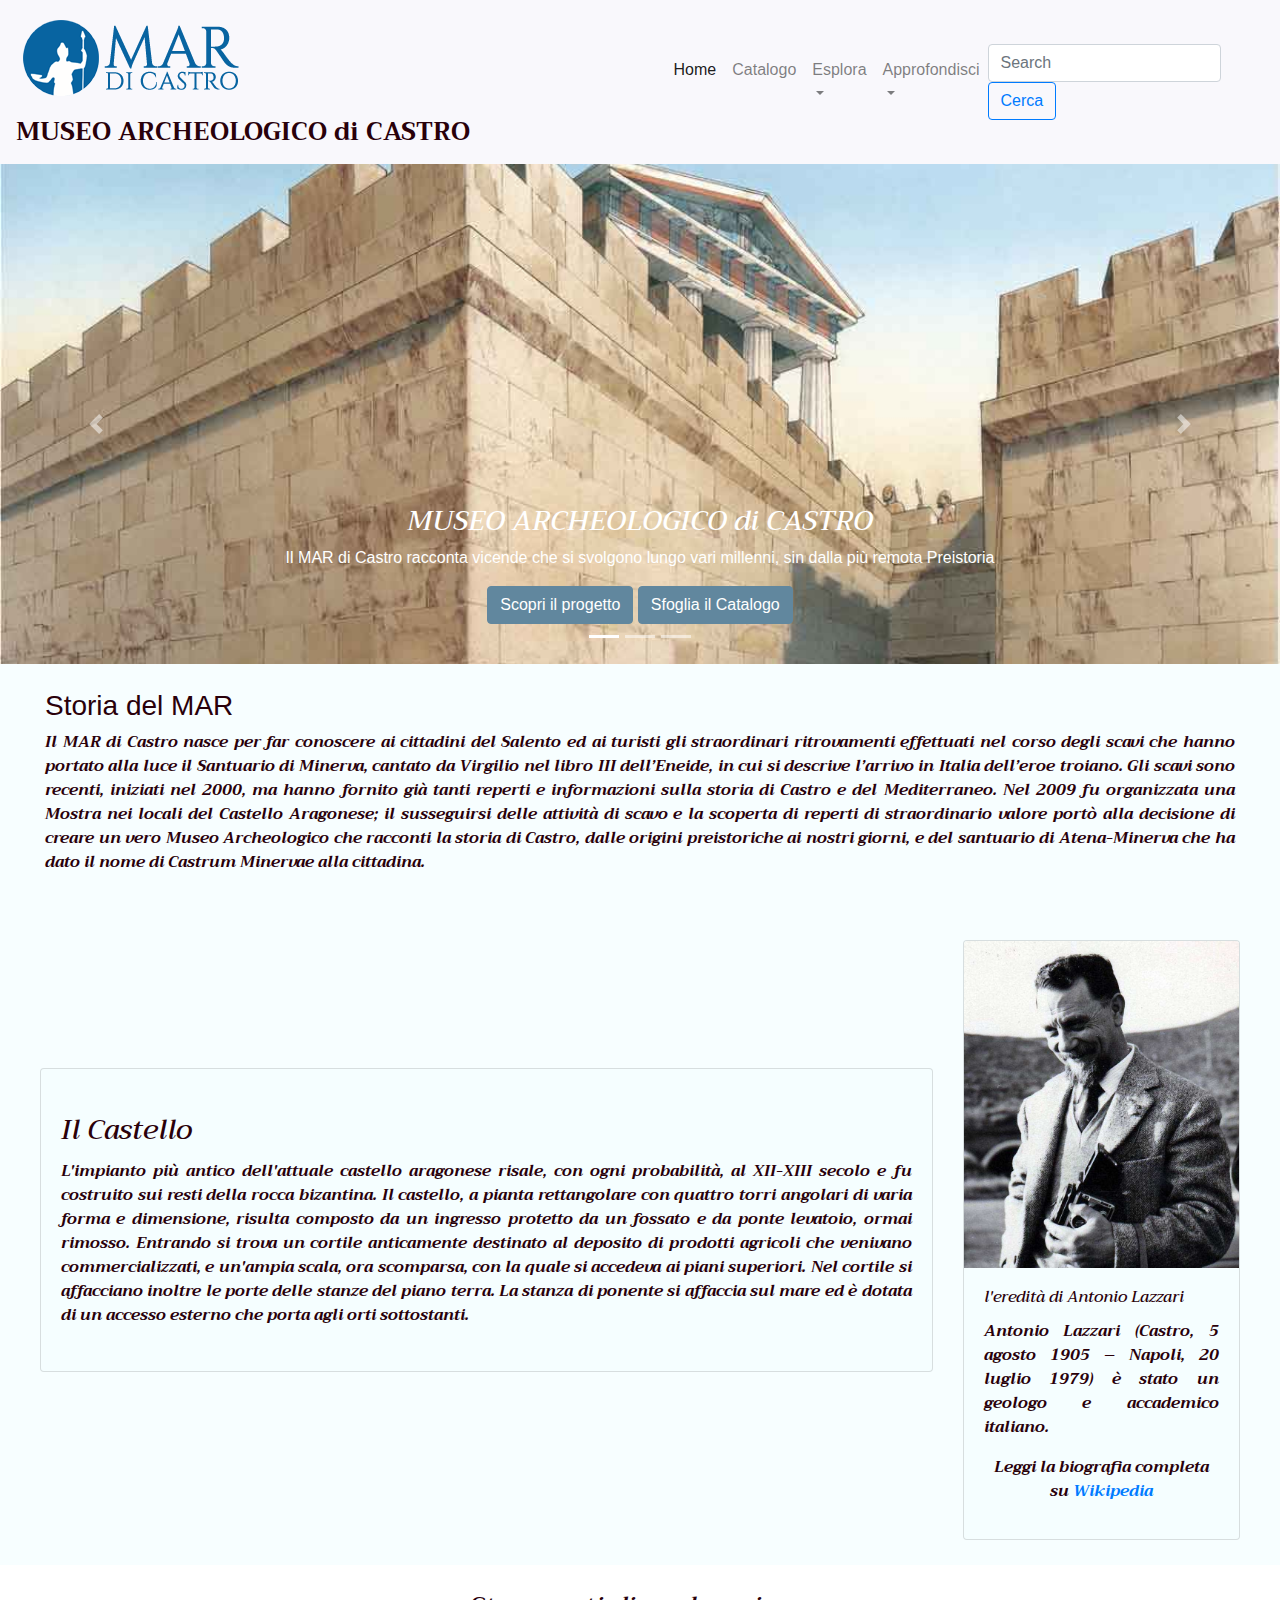
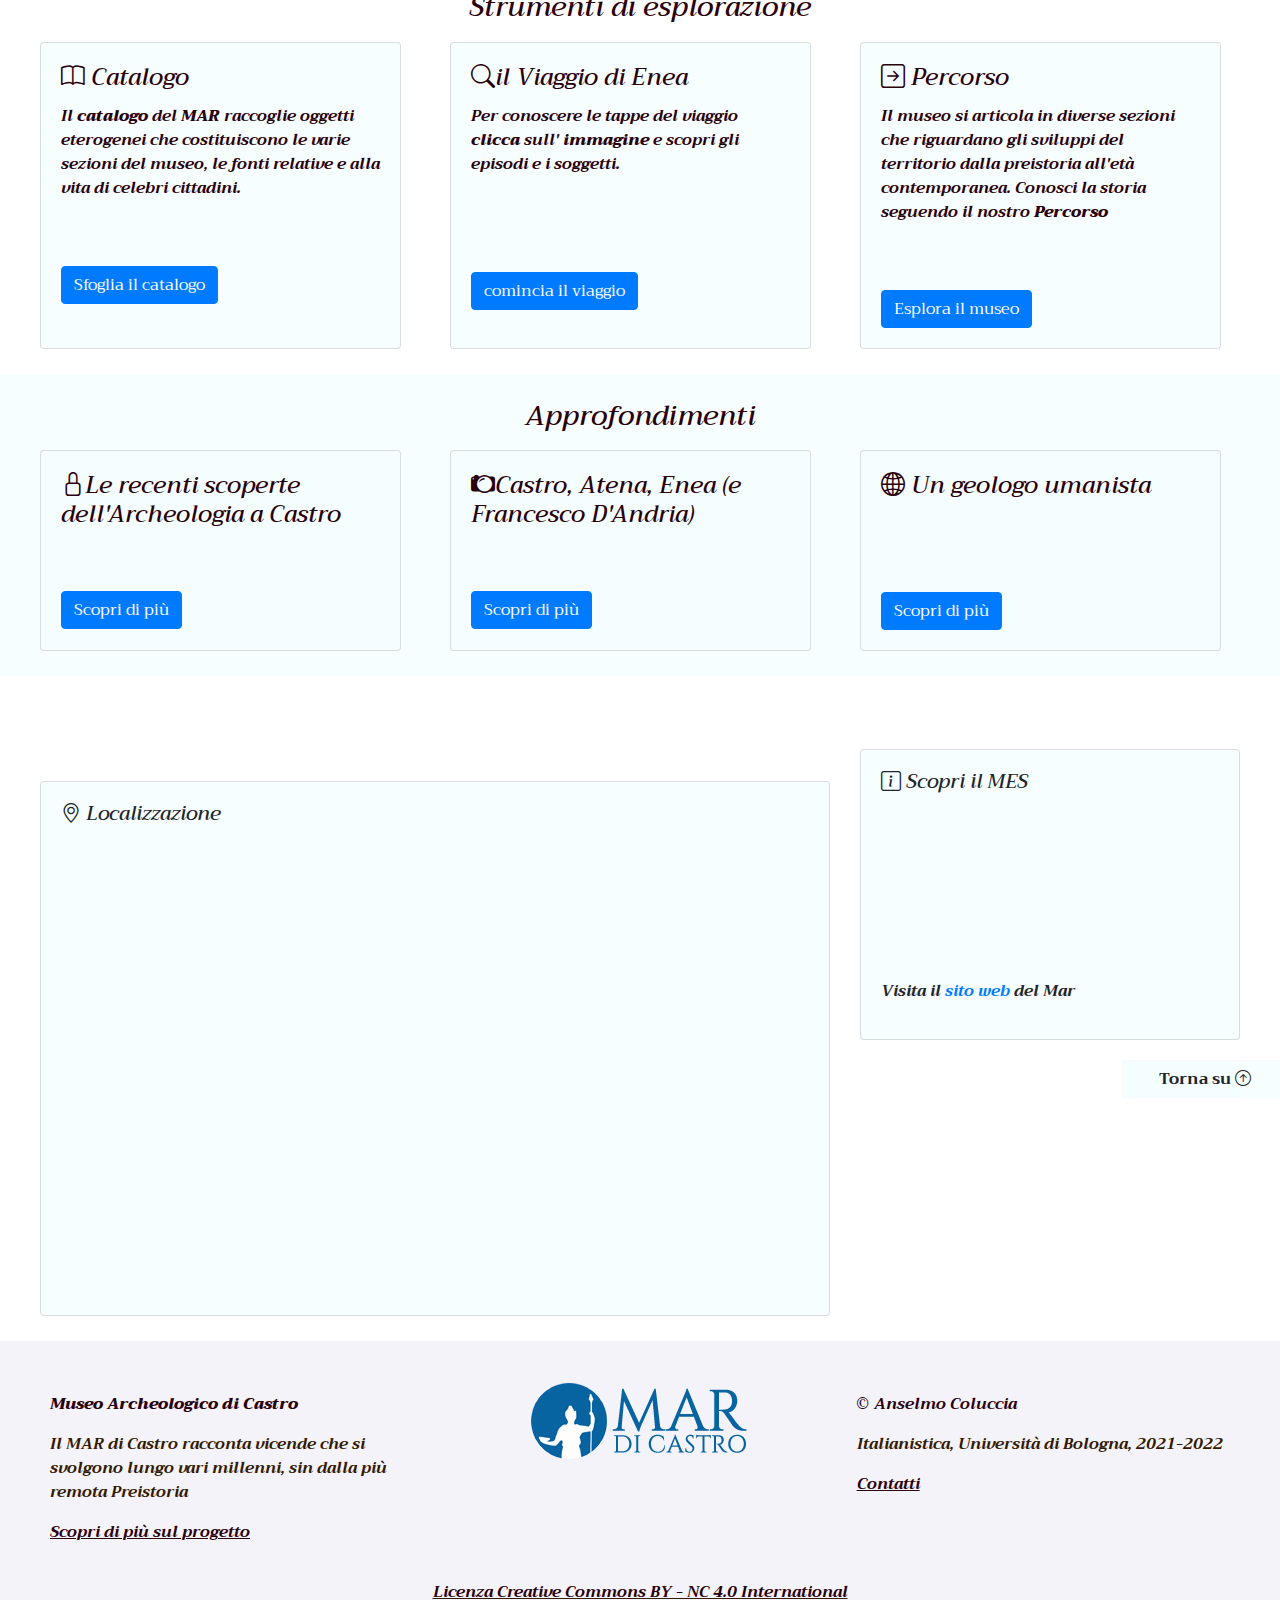
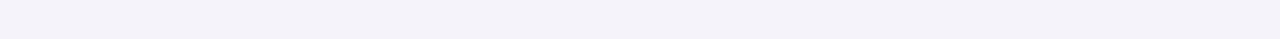
<file: index/index/index.html>
<!DOCTYPE html>
<html lang="it">
<!--HEAD-->

<head>
    <!-- charset-->
    <meta charset="utf-8">

    <!-- metadati DC -->
    <meta name="DC.Title" content="Museo Archeologico di Castro">
    <meta name="DC.Creator" content="Anselmo Coluccia">
    <meta name="DC.Creator.PersonalName.Address" content="anselmo.coluccia@studio.unibo.it">
    <meta name="DC.Subject" content="Museo Archeologico">
    <meta name="DC.Subject" content="MAR">
    <meta name="DC.Subject" content="Valorizzazione">
    <meta name="DC.Subject" content="Divulgazione">
    <meta name="DC.Subject" content="Digitale">
    <meta name="DC.Description" content="Il sito web del Museo Archeologico di Castro vuole essere un progetto di valorizzazione digitale e divulgazione delle scoperte e dei reperti rinvenuti nel territorio di Castro. L'intento è realizzare sia un archivio che contenga versioni digitali delle opere preservate nel museo in maniera tale che siano maggiormente fruibili e raggiungibili dal pubblico.">
    <meta name="DC.Publisher" content="Ficlit - Dipartimento di Filologia Classica e Italianistica - Università di Bologna">
    <meta name="DC.Contributor" content="Anselmo Coluccia">
    <meta name="DC.Date" content="09/12/2021">
    <meta name="DC.Type" content="Sito web">
    <meta name="DC.Format" content="HTML/CSS/JS">
    <link rel="DC.Identifier" href="https://github.com/AnselmoColucciaMattia/progetto/tree/main/sito-finale/sito%20-%20Copia/index">
    <meta name="DC.Source" content="https://timeline.knightlab.com/">
    <meta name="DC.Source" content="http://www.iccd.beniculturali.it/it/sigec-web">
    <meta name="DC.Language" content="it">
    <meta name="DC.Relation" content="https://www.museoarcheologicocastro.it/">
    <meta name="DC.Coverage" content="http://vocab.getty.edu/page/tgn/7044369">
    <meta name="DC.Rights" content="http://creativecommons.org/licenses/by-nc-sa/4.0/">

    <!--titolo risorsa finestra browser-->
    <title>MAR - Museo Archeologico di Castro</title>

    <!--Bootstrap CSS-->
    <link rel="stylesheet" href="https://cdn.jsdelivr.net/npm/bootstrap@4.0.0/dist/css/bootstrap.min.css" integrity="sha384-Gn5384xqQ1aoWXA+058RXPxPg6fy4IWvTNh0E263XmFcJlSAwiGgFAW/dAiS6JXm" crossorigin="anonymous">

    <!--Customized CSS-->
    <link rel="stylesheet" type="text/css" href="css/style.css">

    <!--Bootstrap icons-->
    <link rel="stylesheet" href="https://cdn.jsdelivr.net/npm/bootstrap-icons@1.4.0/font/bootstrap-icons.css">

    <!--Google Font Trirong-->
    <link rel="stylesheet" href="https://fonts.googleapis.com/css?family=Trirong">

</head>

<!--BODY-->

<body>
    <!--Header-->
    <header>
        <!--Navbar-->
        <nav class="navbar navbar-expand-lg navbar-light bg-light" id="navbar">
            <button class="navbar-toggler" type="button" data-toggle="collapse" data-target="#navbarSupportedContent" aria-controls="navbarSupportedContent" aria-expanded="false" aria-label="Toggle navigation">
			  <span class="navbar-toggler-icon"></span>
			</button>

            <div class="contenitore-logo-titolo">
                <a class="navbar-brand logo" href="index.html"><img src="img/index/logo.png" alt="logo del progetto"></a>
                <a class="navbar-brand titolonav" href="index.html"><b>MUSEO ARCHEOLOGICO di CASTRO</b></a>
            </div>

            <div class="collapse navbar-collapse" id="navbarSupportedContent">
                <ul class="navbar-nav mr-auto">
                    <li class="nav-item active">
                        <a class="nav-link" href="index.html">Home<span class="sr-only">(current)</span></a>
                    </li>
                    <li class="nav-item">
                        <a class="nav-link" href="catalogo.html">Catalogo</a>
                    </li>
                    <li class="nav-item dropdown">
                        <a class="nav-link dropdown-toggle esplora-1" href="#" role="button" data-toggle="dropdown" aria-haspopup="true" aria-expanded="false">
					    Esplora
				        </a>
                        <div class="dropdown-menu" aria-labelledby="navbarDropdown">
                            <a class="dropdown-item" href="ViaggioEnea.html">Viaggio di Enea</a>
                            <a class="dropdown-item" href="LTempo.html">Linea del tempo</a>
                        </div>
                    </li>
                    <li class="nav-item dropdown">
                        <a class="nav-link dropdown-toggle" href="#" role="button" data-toggle="dropdown" aria-haspopup="true" aria-expanded="false">
					    Approfondisci
				        </a>
                        <div class="dropdown-menu" aria-labelledby="navbarDropdown">
                            <a class="dropdown-item" href="#">Le recenti scoperte dell'Archeologia a Castro</a>
                            <a class="dropdown-item" href="#">Castro, Atena, Enea (e Francesco D'Andria)</a>
                            <a class="dropdown-item" href="#">Un geologo umanista</a>
                        </div>
                    </li>
                </ul>
                <form class="form-inline my-2 my-lg-0">
                    <input class="form-control mr-sm-2" type="search" placeholder="Search" aria-label="Search">
                    <button class="btn btn-outline-primary my-2 my-sm-0" type="submit">Cerca</button>
                </form>
            </div>
        </nav>
    </header>

    <!--Carosello-->
    <div id="carouselExampleCaptions" class="carousel slide" data-ride="carousel">
        <ol class="carousel-indicators">
            <li data-target="#carouselExampleCaptions" data-slide-to="0" class="active"></li>
            <li data-target="#carouselExampleCaptions" data-slide-to="1"></li>
            <li data-target="#carouselExampleCaptions" data-slide-to="2"></li>
        </ol>

        <div class="carousel-inner">

            <div class="carousel-item active img1">
                <img src="img/index/santuario.jpg" class="d-block w-100" alt="Statuetta in bronzo di Atena">
                <div class="carousel-caption d-none d-md-block">
                    <h3 class="trirong"><em>MUSEO ARCHEOLOGICO di CASTRO</em></h3>
                    <p>Il MAR di Castro racconta vicende che si svolgono lungo vari millenni, sin dalla più remota Preistoria
                    </p>
                    <a ref="#progetto"><button type="button" class="btn bottone-greyblue">Scopri il
							progetto</button></a>
                    <a href="catalogo.html"><button type="button" class="btn bottone-greyblue">Sfoglia il
							Catalogo</button></a>
                </div>
            </div>
            <div class="carousel-item img2">
                <img src="img/index/approdo.jpg" class="d-block w-100" alt="approdo di Enea">
                <div class="carousel-caption d-none d-md-block">
                    <h3 class="trirong">Esplora</h3>
                    <p>Scopri le nostre risorse didattiche multimediali</p>
                    <a href="ViaggioEnea.html"><button type="button" class="btn bottone-greyblue">Viaggio di Enea</button></a>
                    <a href="LTempo.html"><button type="button" class="btn bottone-greyblue">Linea del tempo</button></a>
                </div>
            </div>
            <div class="carousel-item img3">
                <img src="img/index/scritta.jpg" class="d-block w-100" alt="Scritta su pietra">
                <div class="carousel-caption d-none d-md-block">
                    <h3 class="trirong">Approfondisci</h3>
                    <p>Approfondisci e tieniti aggiornato sulle ultime scoperte e ritrovamenti.</p>
                    <a href="..."><button type="button" class="btn bottone-greyblue">Le recenti scoperte
							dell'Archeologia a Castro</button></a>
                    <a href="..."><button type="button" class="btn bottone-greyblue">Castro, Atena, Enea (e Francesco
							D'Andria)</button></a>
                    <a href="..."><button type="button" class="btn bottone-greyblue">Un geologo umanista</button></a>
                </div>
            </div>
        </div>
        <a class="carousel-control-prev" href="#carouselExampleCaptions" role="button" data-slide="prev">
            <span class="carousel-control-prev-icon" aria-hidden="true"></span>
            <span class="sr-only">Previous</span>
        </a>
        <a class="carousel-control-next" href="#carouselExampleCaptions" role="button" data-slide="next">
            <span class="carousel-control-next-icon" aria-hidden="true"></span>
            <span class="sr-only">Next</span>
        </a>
    </div>

    <!--Storia del Mar-->
    <section class="sezione-progetto padding-section background-ice text-dark">

        <div class="container-fluid pl-20 pr-20">
            <div class="row">
                <div class="col-md-12 col-sm-12 col-xs-12">
                    <h3 id="progetto" class="justify">Storia del MAR</h3>
                    <p class="justify"><em><b class="trirong">Il MAR di Castro nasce per far conoscere ai cittadini del
								Salento ed ai turisti gli straordinari ritrovamenti effettuati nel corso degli scavi che
								hanno portato alla luce il Santuario di Minerva, cantato da Virgilio nel libro III
								dell’Eneide, in cui si descrive l’arrivo in Italia dell’eroe troiano. Gli scavi sono
								recenti, iniziati nel 2000, ma hanno fornito già tanti reperti e informazioni sulla
								storia di Castro e del Mediterraneo. Nel 2009 fu organizzata una Mostra nei locali del
								Castello Aragonese; il susseguirsi delle attività di scavo e la scoperta di reperti di
								straordinario valore portò alla decisione di creare un vero Museo Archeologico che
								racconti la storia di Castro, dalle origini preistoriche ai nostri giorni, e del
								santuario di Atena-Minerva che ha dato il nome di Castrum Minervae alla cittadina.</p>
				</div>
			</div>
		</div>
	</section>

	<section class="padding-section background-ice text-dark">

		<div class="container-fluid ">
			<div class="row">

				<div class="col-md-9 col-sm-12 col-xs-12">
					<div class="card mt-7 background-ice opacity text-dark">
						<div class="card-body storia-inbreve mt-5 mb-5">
							<h3 class="card-title">Il Castello</h3>
							<p class="card-text justify">L'impianto più antico dell'attuale castello aragonese risale,
								con ogni probabilità, al XII-XIII secolo e fu costruito sui resti della rocca bizantina.
								Il castello, a pianta rettangolare con quattro torri angolari di varia forma e
								dimensione, risulta composto da un ingresso protetto da un fossato e da ponte levatoio,
								ormai rimosso. Entrando si trova un cortile anticamente destinato al deposito di
								prodotti agricoli che venivano commercializzati, e un'ampia scala, ora scomparsa, con la
								quale si accedeva ai piani superiori. Nel cortile si affacciano inoltre le porte delle
								stanze del piano terra. La stanza di ponente si affaccia sul mare ed è dotata di un
								accesso esterno che porta agli orti sottostanti.</p>
						</div>
					</div>
				</div>


				<div class="col-md-3 col-sm-12 col-xs-12">
					<aside>
						<div class="card background-ice text-dark">
							<img src="img/autore/lazzari.jpg" class="card-img-top" alt="...">
							<div class="card-body">
								<h6 class="card-title">l'eredità di Antonio Lazzari</h6>
								<p class="card-text justify"><em>Antonio Lazzari (Castro, 5 agosto 1905 – Napoli, 20
										luglio 1979) è stato un geologo e accademico italiano.</em></p>
                                <p class="center">Leggi la biografia completa su <a href="https://it.wikipedia.org/wiki/Antonio_Lazzari_(geologo)" title="Leggi su Wikipedia">Wikipedia</a></p>
                            </div>
                        </div>
                    </aside>
                </div>

            </div>
        </div>

    </section>

    <!--SECTION STRUMENTI-->
    <section class="padding-section background-peach">

        <div class="container-fluid">
            <div class="row">
                <div class="col-md-12 col-sm-12 col-xs-12">
                    <h3 class="text-dark center">Strumenti di esplorazione</h3>
                </div>
            </div>

            <div class="row strumenti">

                <div class="col-md-4">
                    <div class="card strumenti background-ice text-dark" style="width: 18rem;">
                        <div class="card-body">
                            <h4 class="card-title"><i class="bi bi-book"></i> Catalogo </h4>
                            <p class="card-text">Il <b>catalogo</b> del <em><b class="trirong">MAR</b></em> raccoglie oggetti eterogenei che costituiscono le varie sezioni del museo, le fonti relative e alla vita di celebri cittadini.</p>
                            <a href="catalogo.html" class="card-link"><button type="button"	class="bottone-strumenti1 btn btn-primary">Sfoglia il catalogo</button></a>
                        </div>
                    </div>
                </div>

                <div class="col-md-4">
                    <div class="card strumenti background-ice text-dark" style="width: 18rem;">
                        <div class="card-body">
                            <h4 class="card-title"><i class="bi bi-search"></i>il Viaggio di Enea</h4>
                            <p class="card-text">Per conoscere le tappe del viaggio <b>clicca</b> sull' <b>immagine</b> e scopri gli episodi e i soggetti.</p>
                            <a href="ViaggioEnea.html" class="card-link"><button type="button" class="bottone-strumenti2 btn btn-primary">comincia il viaggio </button></a>
                        </div>
                    </div>
                </div>

                <div class="col-md-4">
                    <div class="card strumenti background-ice text-dark" style="width: 18rem;">
                        <div class="card-body">
                            <h4 class="card-title"><i class="bi bi-arrow-right-square"></i> Percorso </h4>
                            <p class="card-text">Il museo si articola in diverse sezioni che riguardano gli sviluppi del territorio dalla preistoria all'età contemporanea. Conosci la storia seguendo il nostro
                                <b>Percorso</b></p>
                            <a href="LTempo.html" class="card-link"><button type="button" class="bottone-strumenti3 btn btn-primary">Esplora il museo</button></a>
                        </div>
                    </div>
                </div>

            </div>

        </div>

    </section>

    <!--section APPROFONDISCI -->
    <section class="padding-section background-ice">

        <div class="container-fluid">
            <div class="row">
                <div class="col-md-12 col-sm-12 col-xs-12">
                    <h3 class="text-dark center">Approfondimenti</h3>
                </div>
            </div>

            <div class="row strumenti">

                <div class="col-md-4">
                    <div class="card strumenti background-ice text-dark" style="width: 18rem;">
                        <div class="card-body">
                            <h4 class="card-title"><i class="bi bi-lock"></i>Le recenti scoperte dell'Archeologia a Castro
                            </h4>
                            <p class="card-text approfondimento1">Lo scavo di località Capanne ha fornito uno spaccato delle attività quotidiane e delle reti commerciali in cui Castro era inserita durante l’età bizantina. Infatti, tra i depositi sovrapposti che avevano parzialmente interrato
                                l’accesso della porta urbica di età ellenistica, sono stati identificati anche butti di manufatti rotti o deteriorati e rifiuti organici (ossa animali etc.) stratificatisi nel corso dell’VIII e IX secolo d.C.</p>
                            <a href="#" class="card-link"><button type="button"	class="bottone-approfondimenti3 btn btn-primary">Scopri di più</button></a>
                        </div>
                    </div>

                </div>
                <div class="col-md-4">
                    <div class="card strumenti background-ice text-dark" style="width: 18rem;">
                        <div class="card-body">
                            <h4 class="card-title"><i class="bi bi-camera2"></i>Castro, Atena, Enea (e Francesco D'Andria)
                            </h4>
                            <p class="card-text approfondimento2">Ci illustra gli importanti scavi in corso dal 2000, che hanno portato alla scoperta di una porzione delle mura messapiche, con una straordinaria porta a corridoio, poi riprese dalle mura aragonesi, i resti di un santuario di
                                Atena-Minerva: forse quello di cui parla Virgilio nell'Eneide, il luogo nel quale Enea sarebbe sbarcato in Italia.</p>
                            <a href="#" class="card-link"><button type="button"	class="bottone-approfondimenti1 btn btn-primary">Scopri di più</button></a>
                        </div>
                    </div>
                </div>

                <div class="col-md-4">
                    <div class="card strumenti background-ice text-dark" style="width: 18rem;">
                        <div class="card-body">
                            <h4 class="card-title"><i class="bi bi-globe2"></i> Un geologo umanista</h4>
                            <p class="card-text approfondimento3">"Chi non arde, non incendia" – questo, di fatto, era il suo motto. La ricerca, dunque, come autentica passione. Passione che dà all'uomo un significato nella vita. Questo saggio descrive e illustra la figura di Antonio Lazzari,
                                "il geologo umanista" al quale è intitolato il Museo Archeologico di Castro.</p>
                            <a href="#" class="card-link"><button type="button"	class="bottone-approfondimenti2 btn btn-primary">Scopri di più</button></a>
                        </div>
                    </div>
                </div>

            </div>
        </div>
    </section>
    <!--SECTION INFO-->

    <section class="padding-section">
        <div class="container-fluid localizzazione-iframe">
            <div class="row">

                <div class="col-md-8">
                    <div class="card mt-6 background-ice">
                        <div class="card-body">
                            <h5 class="card-title"><i class="bi bi-geo-alt"></i> Localizzazione</h5>
                            <p class="card-text">
                                <iframe src="https://www.google.com/maps/embed?pb=!1m18!1m12!1m3!1d3056.1290324937795!2d18.42481111521837!3d40.00556527941502!2m3!1f0!2f0!3f0!3m2!1i1024!2i768!4f13.1!3m3!1m2!1s0x13441334abf8cc13%3A0xb055b055e3afc3f2!2sCastello%20Aragonese%20e%20Museo%20Archeologico%20di%20Castro!5e0!3m2!1sit!2sit!4v1647371632183!5m2!1sit!2sit"
                                    width="700" height="450" style="border:0;" allowfullscreen="" loading="lazy"></iframe>
                            </p>
                        </div>
                    </div>
                </div>

                <div class="col-md-4">
                    <aside>
                        <div class="card mt-geo background-ice">
                            <div class="card-body">
                                <h5 class="card-title"><i class="bi bi-info-square"></i> Scopri il MES</h5>
                                <p class="card-text"><iframe src="https://www.museoarcheologicocastro.it/" height="auto" width="100%" title="Sitoweb del Museo Archeologico di Castro"></iframe></p>
                                <p>Visita il<a href="https://www.museoarcheologicocastro.it/"> sito web</a> del Mar</p>
                            </div>
                        </div>
                        <div class="tornasu mt-10 background-ice"><a href="#navbar"><button type="button"
									class=" bottone-tornasu btn btn-light background-ice"><b>Torna su <i
											class="bi bi-arrow-up-circle"></i></b></button></a></div>

                    </aside>
                </div>

            </div>
        </div>
    </section>


    <!--footer-->
    <footer>

        <div class="container-fluid footer">

            <div class="row-footer">
                <div class="col-md-4 col-sm-12 col-xs-12">
                    <p class="firma1 trirong"><em><b>Museo Archeologico di Castro</b></em></p>
                    <p>Il MAR di Castro racconta vicende che si svolgono lungo vari millenni, sin dalla più remota Preistoria
                    </p>
                    <p><a href="#" class="text-dark"><u>Scopri di più sul progetto</u></a></p>
                </div>
                <div class="col-md-4 col-sm-12 col-xs-12 center">
                    <span class="logo-footer center"><img src="img/index/logo.png" alt="logo del progetto"></span>
                </div>
                <div class="col-md-4 col-sm-12 col-xs-12">
                    <p class="firma2" id="credits-footer">&copy; Anselmo Coluccia</p>
                    <p>Italianistica, Università di Bologna, 2021-2022</p>
                    <p><a href="#" class="text-dark"><u>Contatti</u></a></p>
                </div>

            </div>

            <div class="row-footer mt-10">
                <div class="col-md-12 col-sm-12 col-xs-12 center">
                    <u><a href="https://creativecommons.org/licenses/by-nc/4.0/" class="text-dark">Licenza Creative
							Commons BY - NC 4.0 International</a></u>
                </div>
            </div>


        </div>


    </footer>
    <script src="https://code.jquery.com/jquery-3.2.1.slim.min.js" integrity="sha384-KJ3o2DKtIkvYIK3UENzmM7KCkRr/rE9/Qpg6aAZGJwFDMVNA/GpGFF93hXpG5KkN" crossorigin="anonymous"></script>
    <script src="https://cdn.jsdelivr.net/npm/popper.js@1.12.9/dist/umd/popper.min.js" integrity="sha384-ApNbgh9B+Y1QKtv3Rn7W3mgPxhU9K/ScQsAP7hUibX39j7fakFPskvXusvfa0b4Q" crossorigin="anonymous"></script>
    <script src="https://cdn.jsdelivr.net/npm/bootstrap@4.0.0/dist/js/bootstrap.min.js" integrity="sha384-JZR6Spejh4U02d8jOt6vLEHfe/JQGiRRSQQxSfFWpi1MquVdAyjUar5+76PVCmYl" crossorigin="anonymous"></script>
</body>


</html>
</file>
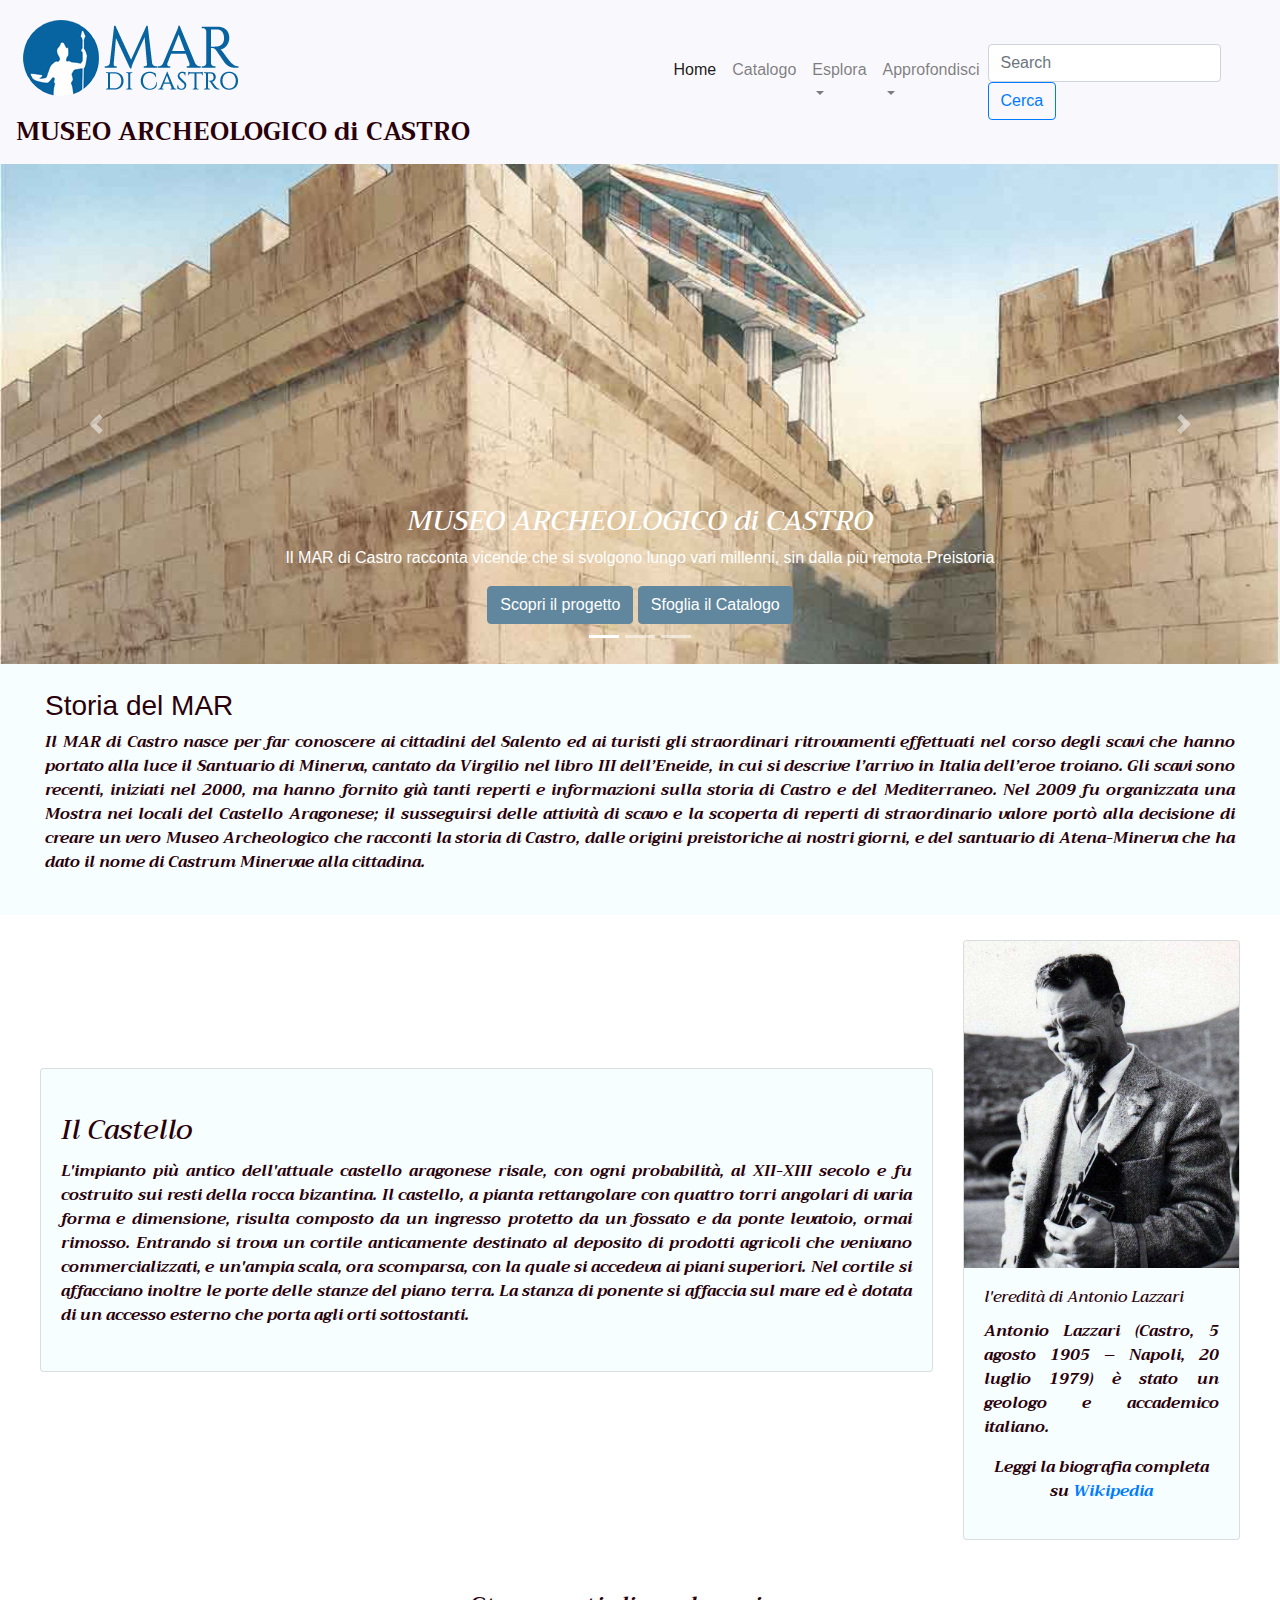
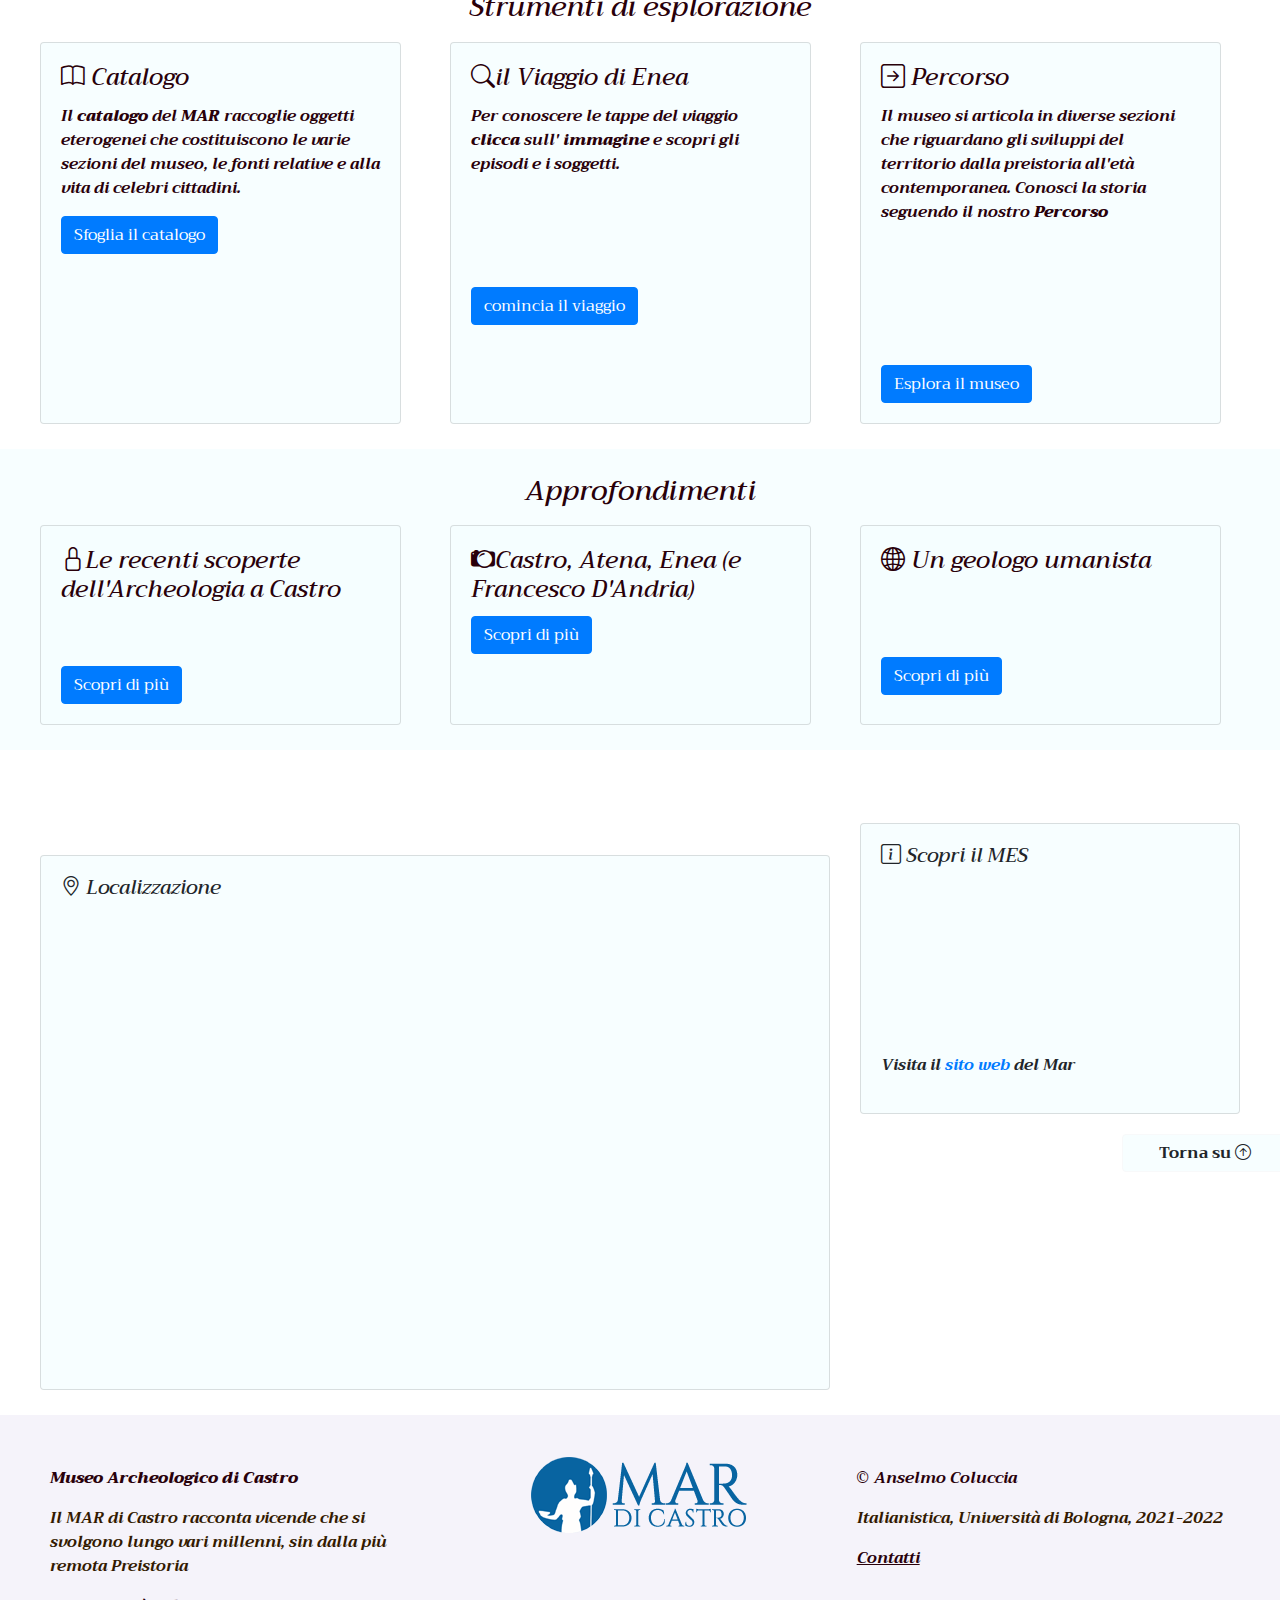
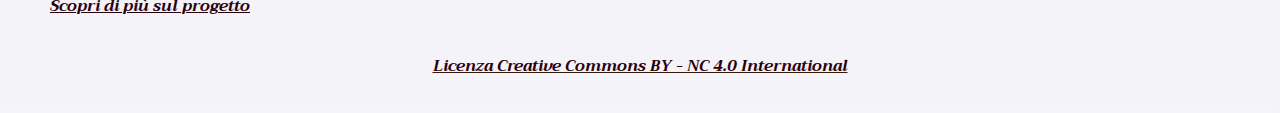
<file: sito-finale/sito - Copia/index/index.html>
<!DOCTYPE html>
<html lang="it">
<!--HEAD-->

<head>
	<!-- charset-->
	<meta charset="utf-8">

	<!-- metadati DC -->
	<meta name="DC.Title" content="Museo Archeologico di Castro">
	<meta name="DC.Creator" content="Anselmo Coluccia">
	<meta name="DC.Creator.PersonalName.Address" content="anselmo.coluccia@studio.unibo.it">
	<meta name="DC.Subject" content="Museo Archeologico">
	<meta name="DC.Subject" content="MAR">
	<meta name="DC.Subject" content="Valorizzazione">
	<meta name="DC.Subject" content="Divulgazione">
	<meta name="DC.Subject" content="Digitale">
	<meta name="DC.Description"
		content="Il sito web del Museo Archeologico di Castro vuole essere un progetto di valorizzazione digitale e divulgazione delle scoperte e dei reperti rinvenuti nel territorio di Castro. L'intento è realizzare sia un archivio che contenga versioni digitali delle opere preservate nel museo in maniera tale che siano maggiormente fruibili e raggiungibili dal pubblico.">
	<meta name="DC.Publisher"
		content="Ficlit - Dipartimento di Filologia Classica e Italianistica - Università di Bologna">
	<meta name="DC.Contributor" content="Anselmo Coluccia">
	<meta name="DC.Date" content="09/12/2021">
	<meta name="DC.Type" content="Sito web">
	<meta name="DC.Format" content="HTML/CSS/JS">
	<link rel="DC.Identifier" href="">
	<meta name="DC.Source" content="https://timeline.knightlab.com/">
	<meta name="DC.Source" content="http://www.iccd.beniculturali.it/it/sigec-web">
	<meta name="DC.Language" content="it">
	<meta name="DC.Relation" content="https://www.museoarcheologicocastro.it/">
	<meta name="DC.Coverage" content="http://vocab.getty.edu/page/tgn/7044369">
	<meta name="DC.Rights" content="http://creativecommons.org/licenses/by-nc-sa/4.0/">

	<!--titolo risorsa finestra browser-->
	<title>MAR - Museo Archeologico di Castro</title>

	<!--Bootstrap CSS-->
	<link rel="stylesheet" href="https://cdn.jsdelivr.net/npm/bootstrap@4.0.0/dist/css/bootstrap.min.css"
		integrity="sha384-Gn5384xqQ1aoWXA+058RXPxPg6fy4IWvTNh0E263XmFcJlSAwiGgFAW/dAiS6JXm" crossorigin="anonymous">

	<!--Customized CSS-->
	<link rel="stylesheet" type="text/css" href="css/style.css">

	<!--Bootstrap icons-->
	<link rel="stylesheet" href="https://cdn.jsdelivr.net/npm/bootstrap-icons@1.4.0/font/bootstrap-icons.css">

	<!--Google Font Trirong-->
	<link rel="stylesheet" href="https://fonts.googleapis.com/css?family=Trirong">

</head>

<!--BODY-->

<body>
	<!--Header-->
	<header>
		<!--Navbar-->
		<nav class="navbar navbar-expand-lg navbar-light bg-light" id="navbar">
			<button class="navbar-toggler" type="button" data-toggle="collapse" data-target="#navbarSupportedContent"
			  aria-controls="navbarSupportedContent" aria-expanded="false" aria-label="Toggle navigation">
			  <span class="navbar-toggler-icon"></span>
			</button>
	  
			<div class="contenitore-logo-titolo">
			  <a class="navbar-brand logo" href="index.html"><img src="img/index/logo.png" alt="logo del progetto"></a>
			  <a class="navbar-brand titolonav" href="index.html"><b>MUSEO ARCHEOLOGICO di CASTRO</b></a>
			</div>
	  
			<div class="collapse navbar-collapse" id="navbarSupportedContent">
			  <ul class="navbar-nav mr-auto">
				<li class="nav-item active">
				  <a class="nav-link" href="index.html">Home<span class="sr-only">(current)</span></a>
				</li>
				<li class="nav-item">
				  <a class="nav-link" href="catalogo.html">Catalogo</a>
				</li>
				<li class="nav-item dropdown">
				  <a class="nav-link dropdown-toggle esplora-1" href="#" role="button" data-toggle="dropdown"
					aria-haspopup="true" aria-expanded="false">
					Esplora
				  </a>
				  <div class="dropdown-menu" aria-labelledby="navbarDropdown">
					<a class="dropdown-item" href="ViaggioEnea.html">Viaggio di Enea</a>
					<a class="dropdown-item" href="LTempo.html">Linea del tempo</a>
				  </div>
				</li>
				<li class="nav-item dropdown">
				  <a class="nav-link dropdown-toggle" href="#" role="button" data-toggle="dropdown" aria-haspopup="true"
					aria-expanded="false">
					Approfondisci
				  </a>
				  <div class="dropdown-menu" aria-labelledby="navbarDropdown">
					<a class="dropdown-item" href="#">Le recenti scoperte dell'Archeologia a Castro</a>
					<a class="dropdown-item" href="#">Castro, Atena, Enea (e Francesco D'Andria)</a>
					<a class="dropdown-item" href="#">Un geologo umanista</a>
				  </div>
				</li>
			  </ul>
			  <form class="form-inline my-2 my-lg-0">
				<input class="form-control mr-sm-2" type="search" placeholder="Search" aria-label="Search">
				<button class="btn btn-outline-primary my-2 my-sm-0" type="submit">Cerca</button>
			  </form>
			</div>
		  </nav>
		</header>

	<!--Carosello-->
	<div id="carouselExampleCaptions" class="carousel slide" data-ride="carousel">
		<ol class="carousel-indicators">
			<li data-target="#carouselExampleCaptions" data-slide-to="0" class="active"></li>
			<li data-target="#carouselExampleCaptions" data-slide-to="1"></li>
			<li data-target="#carouselExampleCaptions" data-slide-to="2"></li>
		</ol>

		<div class="carousel-inner">

			<div class="carousel-item active img1">
				<img src="img/index/santuario.jpg" class="d-block w-100" alt="Statuetta in bronzo di Atena">
				<div class="carousel-caption d-none d-md-block">
					<h3 class="trirong"><em>MUSEO ARCHEOLOGICO di CASTRO</em></h3>
					<p>Il MAR di Castro racconta vicende che si svolgono lungo vari millenni, sin dalla più remota
						Preistoria</p>
					<a ref="#progetto"><button type="button" class="btn bottone-greyblue">Scopri il
							progetto</button></a>
					<a href="catalogo.html"><button type="button" class="btn bottone-greyblue">Sfoglia il
							Catalogo</button></a>
				</div>
			</div>
			<div class="carousel-item img2">
				<img src="img/index/approdo.jpg" class="d-block w-100" alt="approdo di Enea">
				<div class="carousel-caption d-none d-md-block">
					<h3 class="trirong">Esplora</h3>
					<p>Scopri le nostre risorse didattiche multimediali</p>
					<a href="ViaggioEnea.html"><button type="button" class="btn bottone-greyblue">Viaggio di Enea</button></a>
					<a href="LTempo.html"><button type="button" class="btn bottone-greyblue">Linea del tempo</button></a>
				</div>
			</div>
			<div class="carousel-item img3">
				<img src="img/index/scritta.jpg" class="d-block w-100" alt="Scritta su pietra">
				<div class="carousel-caption d-none d-md-block">
					<h3 class="trirong">Approfondisci</h3>
					<p>Approfondisci e tieniti aggiornato sulle ultime scoperte e ritrovamenti.</p>
					<a href="..."><button type="button" class="btn bottone-greyblue">Le recenti scoperte
							dell'Archeologia a Castro</button></a>
					<a href="..."><button type="button" class="btn bottone-greyblue">Castro, Atena, Enea (e Francesco
							D'Andria)</button></a>
					<a href="..."><button type="button" class="btn bottone-greyblue">Un geologo umanista</button></a>
				</div>
			</div>
		</div>
		<a class="carousel-control-prev" href="#carouselExampleCaptions" role="button" data-slide="prev">
			<span class="carousel-control-prev-icon" aria-hidden="true"></span>
			<span class="sr-only">Previous</span>
		</a>
		<a class="carousel-control-next" href="#carouselExampleCaptions" role="button" data-slide="next">
			<span class="carousel-control-next-icon" aria-hidden="true"></span>
			<span class="sr-only">Next</span>
		</a>
	</div>

	<!--Storia del Mar-->
	<section class="sezione-progetto padding-section background-ice text-dark">

		<div class="container-fluid pl-20 pr-20">
			<div class="row">
				<div class="col-md-12 col-sm-12 col-xs-12">
					<h3 id="progetto" class="justify">Storia del MAR</h3>
					<p class="justify"><em><b class="trirong">Il MAR di Castro nasce per far conoscere ai cittadini del
								Salento ed ai turisti gli straordinari ritrovamenti effettuati nel corso degli scavi che
								hanno portato alla luce il Santuario di Minerva, cantato da Virgilio nel libro III
								dell’Eneide, in cui si descrive l’arrivo in Italia dell’eroe troiano. Gli scavi sono
								recenti, iniziati nel 2000, ma hanno fornito già tanti reperti e informazioni sulla
								storia di Castro e del Mediterraneo. Nel 2009 fu organizzata una Mostra nei locali del
								Castello Aragonese; il susseguirsi delle attività di scavo e la scoperta di reperti di
								straordinario valore portò alla decisione di creare un vero Museo Archeologico che
								racconti la storia di Castro, dalle origini preistoriche ai nostri giorni, e del
								santuario di Atena-Minerva che ha dato il nome di Castrum Minervae alla cittadina.</p>
				</div>
			</div>
		</div>
	</section>

	<section class="padding-section background-arca text-dark">

		<div class="container-fluid ">
			<div class="row">

				<div class="col-md-9 col-sm-12 col-xs-12">
					<div class="card mt-7 background-ice opacity text-dark">
						<div class="card-body storia-inbreve mt-5 mb-5">
							<h3 class="card-title">Il Castello</h3>
							<p class="card-text justify">L'impianto più antico dell'attuale castello aragonese risale,
								con ogni probabilità, al XII-XIII secolo e fu costruito sui resti della rocca bizantina.
								Il castello, a pianta rettangolare con quattro torri angolari di varia forma e
								dimensione, risulta composto da un ingresso protetto da un fossato e da ponte levatoio,
								ormai rimosso. Entrando si trova un cortile anticamente destinato al deposito di
								prodotti agricoli che venivano commercializzati, e un'ampia scala, ora scomparsa, con la
								quale si accedeva ai piani superiori. Nel cortile si affacciano inoltre le porte delle
								stanze del piano terra. La stanza di ponente si affaccia sul mare ed è dotata di un
								accesso esterno che porta agli orti sottostanti.</p>
						</div>
					</div>
				</div>


				<div class="col-md-3 col-sm-12 col-xs-12">
					<aside>
						<div class="card background-ice text-dark">
							<img src="img/autore/lazzari.jpg" class="card-img-top" alt="...">
							<div class="card-body">
								<h6 class="card-title">l'eredità di Antonio Lazzari</h6>
								<p class="card-text justify"><em>Antonio Lazzari (Castro, 5 agosto 1905 – Napoli, 20
										luglio 1979) è stato un geologo e accademico italiano.</em></p>
								<p class="center">Leggi la biografia completa su <a
										href="https://it.wikipedia.org/wiki/Antonio_Lazzari_(geologo)"
										title="Leggi su Wikipedia">Wikipedia</a></p>
							</div>
						</div>
					</aside>
				</div>

			</div>
		</div>

	</section>

	<!--SECTION STRUMENTI-->
	<section class="padding-section background-peach">

		<div class="container-fluid">
			<div class="row">
				<div class="col-md-12 col-sm-12 col-xs-12">

					<h3 class="text-dark center">Strumenti di esplorazione</h3>
				</div>
			</div>

			<div class="row strumenti">

				<div class="col-md-4">
					<div class="card strumenti background-ice text-dark" style="width: 18rem;">
						<div class="card-body">
							<h4 class="card-title"><i class="bi bi-book"></i> Catalogo </h4>
							<p class="card-text">Il <b>catalogo</b> del <em><b class="trirong">MAR</b></em> raccoglie
								oggetti eterogenei che costituiscono le varie sezioni del museo, le fonti relative e
								alla vita di celebri cittadini.</p>
							<a href="catalogo.html" class="card-link"><button type="button"
									class="bottone-strumenti1 btn btn-primary">Sfoglia il catalogo</button></a>
						</div>
					</div>
				</div>

				<div class="col-md-4">
					<div class="card strumenti background-ice text-dark" style="width: 18rem;">
						<div class="card-body">
							<h4 class="card-title"><i class="bi bi-search"></i>il Viaggio di Enea</h4>
							<p class="card-text">Per conoscere le tappe del viaggio <b>clicca</b> sull' <b>immagine</b>
								e scopri gli episodi e i soggetti.</p>
							<a href="ViaggioEnea.html" class="card-link"><button type="button"
									class="bottone-strumenti2 btn btn-primary">comincia il viaggio </button></a>
						</div>
					</div>
				</div>

				<div class="col-md-4">
					<div class="card strumenti background-ice text-dark" style="width: 18rem;">
						<div class="card-body">
							<h4 class="card-title"><i class="bi bi-arrow-right-square"></i> Percorso </h4>
							<p class="card-text">Il museo si articola in diverse sezioni che riguardano gli sviluppi del
								territorio dalla preistoria all'età contemporanea. Conosci la storia seguendo il nostro
								<b>Percorso</b></p>
							<a href="LTempo.html" class="card-link"><button type="button"
									class="bottone-strumenti3 btn btn-primary">Esplora il museo</button></a>
						</div>
					</div>
				</div>

			</div>

		</div>

	</section>

	<!--section APPROFONDISCI -->
	<section class="padding-section background-ice">

		<div class="container-fluid">
			<div class="row">
				<div class="col-md-12 col-sm-12 col-xs-12">
					<h3 class="text-dark center">Approfondimenti</h3>
				</div>
			</div>

			<div class="row strumenti">

				<div class="col-md-4">
					<div class="card strumenti background-ice text-dark" style="width: 18rem;">
						<div class="card-body">
							<h4 class="card-title"><i class="bi bi-lock"></i>Le recenti scoperte dell'Archeologia a
								Castro</h4>
							<p class="card-text approfondimento1">Lo scavo di località Capanne ha fornito uno spaccato
								delle attività quotidiane e delle reti commerciali in cui Castro era inserita durante
								l’età bizantina. Infatti, tra i depositi sovrapposti che avevano parzialmente interrato
								l’accesso della porta urbica di età ellenistica, sono stati identificati anche butti di
								manufatti rotti o deteriorati e rifiuti organici (ossa animali etc.) stratificatisi nel
								corso dell’VIII e IX secolo d.C.</p>
							<a href="#" class="card-link"><button type="button"
									class="bottone-approfondimenti3 btn btn-primary">Scopri di più</button></a>
						</div>
					</div>

				</div>
				<div class="col-md-4">
					<div class="card strumenti background-ice text-dark" style="width: 18rem;">
						<div class="card-body">
							<h4 class="card-title"><i class="bi bi-camera2"></i>Castro, Atena, Enea (e Francesco
								D'Andria)</h4>
							<p class="card-text approfondimento2">Ci illustra gli importanti scavi in corso dal 2000,
								che hanno portato alla scoperta di una porzione delle mura messapiche, con una
								straordinaria porta a corridoio, poi riprese dalle mura aragonesi, i resti di un
								santuario di Atena-Minerva: forse quello di cui parla Virgilio nell'Eneide, il luogo nel
								quale Enea sarebbe sbarcato in Italia.</p>
							<a href="#" class="card-link"><button type="button"
									class="bottone-approfondimenti1 btn btn-primary">Scopri di più</button></a>
						</div>
					</div>
				</div>

				<div class="col-md-4">
					<div class="card strumenti background-ice text-dark" style="width: 18rem;">
						<div class="card-body">
							<h4 class="card-title"><i class="bi bi-globe2"></i> Un geologo umanista</h4>
							<p class="card-text approfondimento3">"Chi non arde, non incendia" – questo, di fatto, era
								il suo motto. La ricerca, dunque, come autentica passione. Passione che dà all'uomo un
								significato nella vita. Questo saggio descrive e illustra la figura di Antonio Lazzari,
								"il geologo umanista" al quale è intitolato il Museo Archeologico di Castro.</p>
							<a href="#" class="card-link"><button type="button"
									class="bottone-approfondimenti2 btn btn-primary">Scopri di più</button></a>
						</div>
					</div>
				</div>

			</div>
		</div>
	</section>
	<!--SECTION INFO-->

	<section class="padding-section">
		<div class="container-fluid localizzazione-iframe">
			<div class="row">

				<div class="col-md-8">
					<div class="card mt-6 background-ice">
						<div class="card-body">
							<h5 class="card-title"><i class="bi bi-geo-alt"></i> Localizzazione</h5>
							<p class="card-text">
								<iframe
									src="https://www.google.com/maps/embed?pb=!1m18!1m12!1m3!1d3056.1290324937795!2d18.42481111521837!3d40.00556527941502!2m3!1f0!2f0!3f0!3m2!1i1024!2i768!4f13.1!3m3!1m2!1s0x13441334abf8cc13%3A0xb055b055e3afc3f2!2sCastello%20Aragonese%20e%20Museo%20Archeologico%20di%20Castro!5e0!3m2!1sit!2sit!4v1647371632183!5m2!1sit!2sit"
									width="700" height="450" style="border:0;" allowfullscreen=""
									loading="lazy"></iframe>
							</p>
						</div>
					</div>
				</div>

				<div class="col-md-4">
					<aside>
						<div class="card mt-geo background-ice">
							<div class="card-body">
								<h5 class="card-title"><i class="bi bi-info-square"></i> Scopri il MES</h5>
								<p class="card-text"><iframe src="https://www.museoarcheologicocastro.it/" height="auto"
										width="100%" title="Sitoweb del Museo Archeologico di Castro"></iframe></p>
								<p>Visita il<a href="https://www.museoarcheologicocastro.it/"> sito web</a> del Mar</p>
							</div>
						</div>
						<div class="tornasu mt-10 background-arca"><a href="#navbar"><button type="button"
									class=" bottone-tornasu btn btn-light background-ice"><b>Torna su <i
											class="bi bi-arrow-up-circle"></i></b></button></a></div>

					</aside>
				</div>

			</div>
		</div>
	</section>


	<!--footer-->
	<footer>

		<div class="container-fluid footer">

			<div class="row-footer">
				<div class="col-md-4 col-sm-12 col-xs-12">
					<p class="firma1 trirong"><em><b>Museo Archeologico di Castro</b></em></p>
					<p>Il MAR di Castro racconta vicende che si svolgono lungo vari millenni, sin dalla più remota
						Preistoria</p>
					<p><a href="#" class="text-dark"><u>Scopri di più sul progetto</u></a></p>
				</div>
				<div class="col-md-4 col-sm-12 col-xs-12 center">
					<span class="logo-footer center"><img src="img/index/logo.png" alt="logo del progetto"></span>
				</div>
				<div class="col-md-4 col-sm-12 col-xs-12">
					<p class="firma2" id="credits-footer">&copy; Anselmo Coluccia</p>
					<p>Italianistica, Università di Bologna, 2021-2022</p>
					<p><a href="#" class="text-dark"><u>Contatti</u></a></p>
				</div>

			</div>

			<div class="row-footer mt-10">
				<div class="col-md-12 col-sm-12 col-xs-12 center">
					<u><a href="https://creativecommons.org/licenses/by-nc/4.0/" class="text-dark">Licenza Creative
							Commons BY - NC 4.0 International</a></u>
				</div>
			</div>


		</div>


	</footer>
	<script src="https://code.jquery.com/jquery-3.2.1.slim.min.js"
		integrity="sha384-KJ3o2DKtIkvYIK3UENzmM7KCkRr/rE9/Qpg6aAZGJwFDMVNA/GpGFF93hXpG5KkN"
		crossorigin="anonymous"></script>
	<script src="https://cdn.jsdelivr.net/npm/popper.js@1.12.9/dist/umd/popper.min.js"
		integrity="sha384-ApNbgh9B+Y1QKtv3Rn7W3mgPxhU9K/ScQsAP7hUibX39j7fakFPskvXusvfa0b4Q"
		crossorigin="anonymous"></script>
	<script src="https://cdn.jsdelivr.net/npm/bootstrap@4.0.0/dist/js/bootstrap.min.js"
		integrity="sha384-JZR6Spejh4U02d8jOt6vLEHfe/JQGiRRSQQxSfFWpi1MquVdAyjUar5+76PVCmYl"
		crossorigin="anonymous"></script>
</body>


</html>
</file>
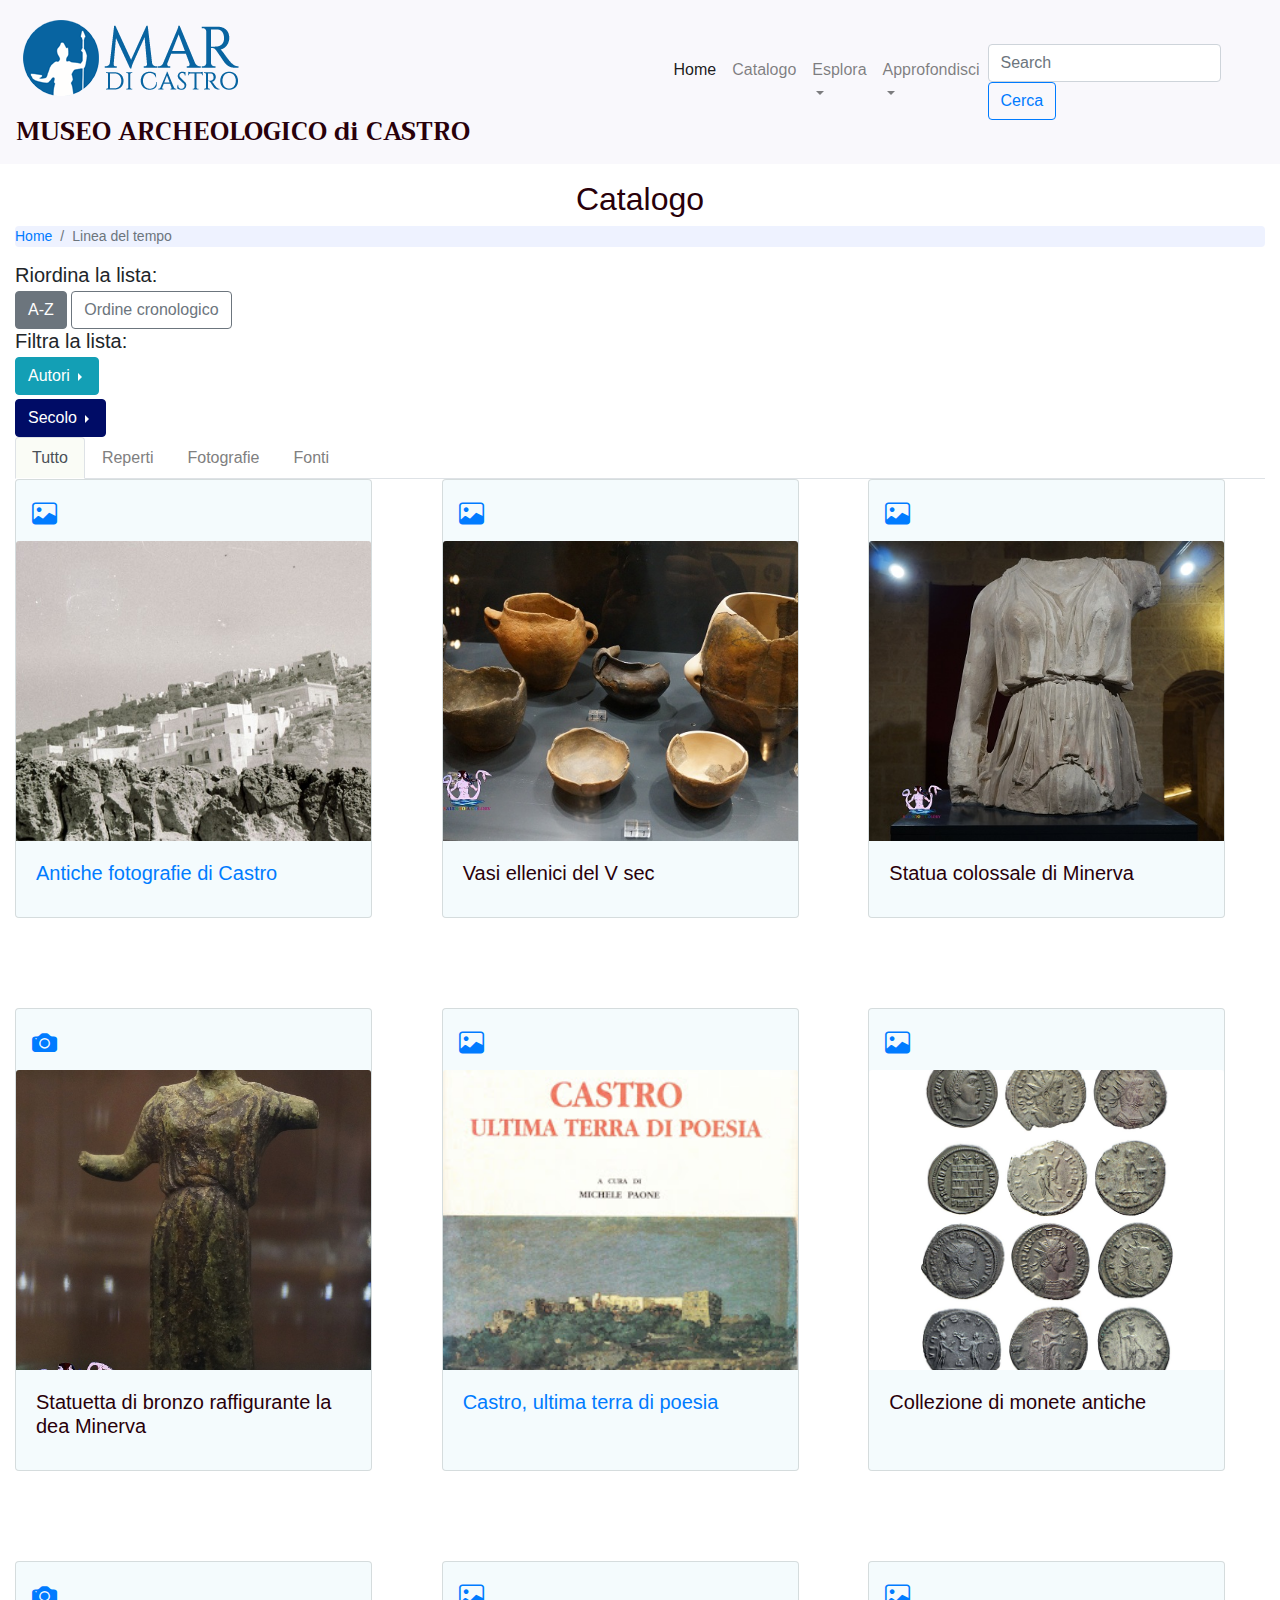
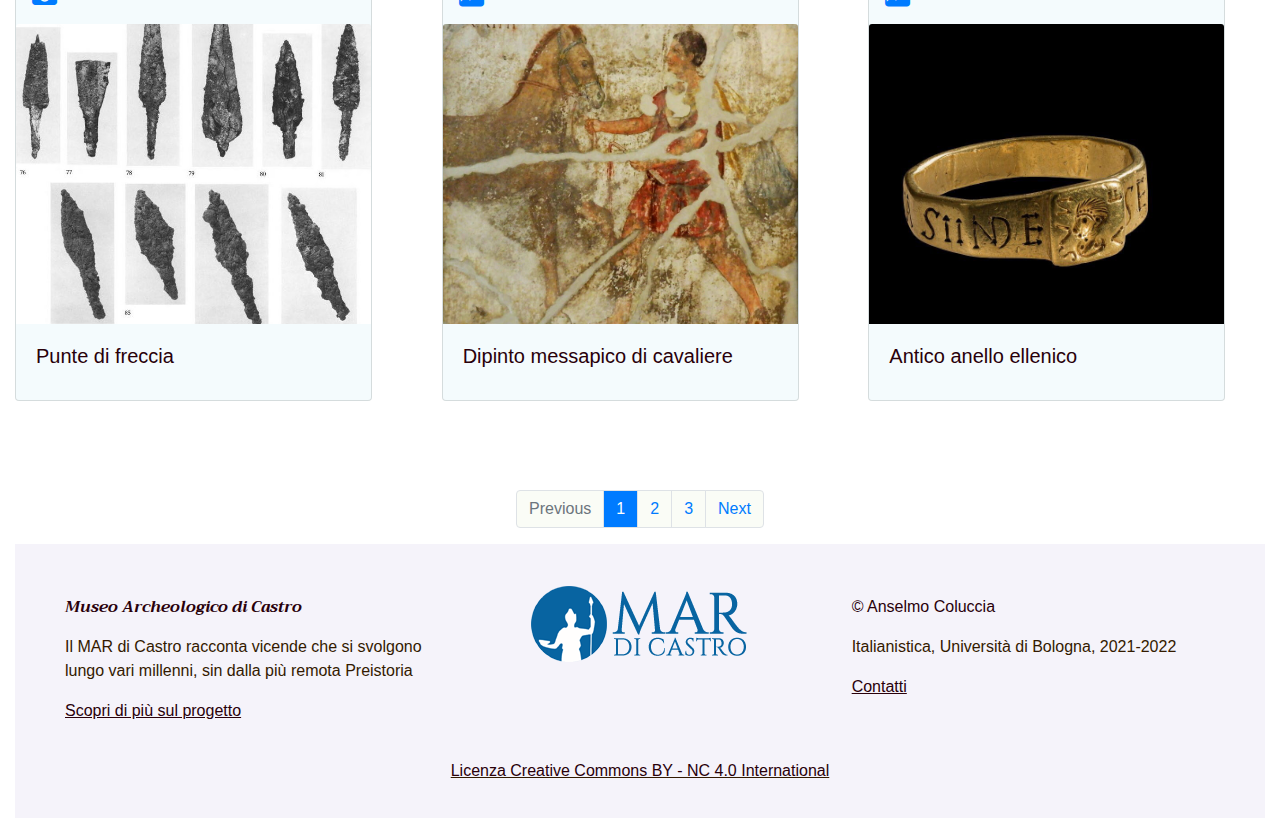
<file: index/index/catalogo.html>
<!DOCTYPE html>
<html lang="it">
<!--HEAD-->

<head>
    <!-- charset-->
    <meta charset="utf-8">

    <!-- metadati DC -->
    <meta name="DC.Title" content="Museo Archeologico di Castro">
    <meta name="DC.Creator" content="Anselmo Coluccia">
    <meta name="DC.Creator.PersonalName.Address" content="anselmo.coluccia@studio.unibo.it">
    <meta name="DC.Subject" content="Museo Archeologico">
    <meta name="DC.Subject" content="MAR">
    <meta name="DC.Subject" content="Valorizzazione">
    <meta name="DC.Subject" content="Divulgazione">
    <meta name="DC.Subject" content="Digitale">
    <meta name="DC.Description" content="Il sito web del Museo Archeologico di Castro vuole essere un progetto di valorizzazione digitale e divulgazione delle scoperte e dei reperti rinvenuti nel territorio di Castro. L'intento è realizzare sia un archivio che contenga versioni digitali delle opere preservate nel museo in maniera tale che siano maggiormente fruibili e raggiungibili dal pubblico.">
    <meta name="DC.Publisher" content="Ficlit - Dipartimento di Filologia Classica e Italianistica - Università di Bologna">
    <meta name="DC.Contributor" content="Anselmo Coluccia">
    <meta name="DC.Date" content="09/12/2021">
    <meta name="DC.Type" content="Sito web">
    <meta name="DC.Format" content="HTML/CSS/JS">
    <link rel="DC.Identifier" href="https://github.com/AnselmoColucciaMattia/progetto/tree/main/sito-finale/sito%20-%20Copia/index">
    <meta name="DC.Source" content="https://timeline.knightlab.com/">
    <meta name="DC.Source" content="http://www.iccd.beniculturali.it/it/sigec-web">
    <meta name="DC.Language" content="it">
    <meta name="DC.Relation" content="https://www.museoarcheologicocastro.it/">
    <meta name="DC.Coverage" content="http://vocab.getty.edu/page/tgn/7044369">
    <meta name="DC.Rights" content="http://creativecommons.org/licenses/by-nc-sa/4.0/">

    <!--titolo risorsa finestra browser-->
    <title>MAR - Museo Archeologico di Castro</title>

    <!--Bootstrap CSS-->
    <link rel="stylesheet" href="https://cdn.jsdelivr.net/npm/bootstrap@4.0.0/dist/css/bootstrap.min.css" integrity="sha384-Gn5384xqQ1aoWXA+058RXPxPg6fy4IWvTNh0E263XmFcJlSAwiGgFAW/dAiS6JXm" crossorigin="anonymous">

    <!--Customized CSS-->
    <link rel="stylesheet" type="text/css" href="css/style.css">

    <!--Bootstrap icons-->
    <link rel="stylesheet" href="https://cdn.jsdelivr.net/npm/bootstrap-icons@1.4.0/font/bootstrap-icons.css">

    <!--Google Font Trirong-->
    <link rel="stylesheet" href="https://fonts.googleapis.com/css?family=Trirong">
</head>
<!--BODY-->

<body>
    <!--HEADER-->
    <header>
        <!--NAVBAR-->
        <nav class="navbar navbar-expand-lg navbar-light bg-light" id="navbar">
            <button class="navbar-toggler" type="button" data-toggle="collapse" data-target="#navbarSupportedContent" aria-controls="navbarSupportedContent" aria-expanded="false" aria-label="Toggle navigation">
        <span class="navbar-toggler-icon"></span>
      </button>

            <div class="contenitore-logo-titolo">
                <a class="navbar-brand logo" href="index.html"><img src="img/index/logo.png" alt="logo del progetto"></a>
                <a class="navbar-brand titolonav" href="index.html"><b>MUSEO ARCHEOLOGICO di CASTRO</b></a>
            </div>

            <div class="collapse navbar-collapse" id="navbarSupportedContent">
                <ul class="navbar-nav mr-auto">
                    <li class="nav-item active">
                        <a class="nav-link" href="index.html">Home<span class="sr-only">(current)</span></a>
                    </li>
                    <li class="nav-item">
                        <a class="nav-link" href="catalogo.html">Catalogo</a>
                    </li>
                    <li class="nav-item dropdown">
                        <a class="nav-link dropdown-toggle esplora-1" href="#" role="button" data-toggle="dropdown" aria-haspopup="true" aria-expanded="false">
                        Esplora
                        </a>
                        <div class="dropdown-menu" aria-labelledby="navbarDropdown">
                            <a class="dropdown-item" href="ViaggioEnea.html">Viaggio di Enea</a>
                            <a class="dropdown-item" href="LTempo.html">Linea del tempo</a>
                        </div>
                    </li>
                    <li class="nav-item dropdown">
                        <a class="nav-link dropdown-toggle" href="#" role="button" data-toggle="dropdown" aria-haspopup="true" aria-expanded="false">
                        Approfondisci
                        </a>
                        <div class="dropdown-menu" aria-labelledby="navbarDropdown">
                            <a class="dropdown-item" href="#">Le recenti scoperte dell'Archeologia a Castro</a>
                            <a class="dropdown-item" href="#">Castro, Atena, Enea (e Francesco D'Andria)</a>
                            <a class="dropdown-item" href="#">Un geologo umanista</a>
                        </div>
                    </li>
                </ul>
                <form class="form-inline my-2 my-lg-0">
                    <input class="form-control mr-sm-2" type="search" placeholder="Search" aria-label="Search">
                    <button class="btn btn-outline-primary my-2 my-sm-0" type="submit">Cerca</button>
                </form>
            </div>
        </nav>
    </header>

    <!--ITEMS-->
    <section class="container-fluid">
        <div class="row">
            <div class="col-md-12 pt-3">
                <h2 class="text-dark text-center padding-titolo-1">Catalogo</h2>
            </div>
        </div>

        <!--BREADCRUMB-->
        <nav aria-label="breadcrumb">
            <ol class="breadcrumb">
                <li class="breadcrumb-item"><a href="#">Home</a></li>
                <li class="breadcrumb-item active" aria-current="page">Linea del tempo</li>
            </ol>
        </nav>
        <!-- filtri -->
        <!-- ordina la lista -->
        <div class="checkbox-container">
            <h5 class="mb-0"><span class="aside-lista">Riordina la lista:</span></h5>
            <div class="btn-group-toggle" data-toggle="buttons">
                <label class="btn btn-outline-secondary active mt-1">
          <input type="radio" checked> A-Z
        </label>
                <label class="btn btn-outline-secondary mt-1">
          <input type="radio"> Ordine cronologico
        </label>
            </div>
        </div>

        <!-- filtra la lista -->
        <div class="checkbox-container mt-4">
            <h5 class="mb-0"><span class="aside-lista">Filtra la lista:</span></h5>
            <!-- dropdown menu -->
            <div class="dropdown dropright mt-1">
                <button class="btn bottone-ligthblue dropdown-toggle" type="button" data-toggle="dropdown" aria-haspopup="true" aria-expanded="false">
                Autori
                </button>
                <div class="dropdown-menu filtri1 p-3">
                    <!-- checkbox -->
                    <input type="radio">
                    <label>...</label><br>
                    <input type="radio">
                    <label>...</label><br>
                    <input type="radio">
                    <label>...</label><br>
                </div>
            </div>

            <div class="dropdown dropright mt-1">
                <button class="btn bottone-navyblue dropdown-toggle" type="button" data-toggle="dropdown" aria-haspopup="true" aria-expanded="false">
                Secolo
                </button>
                <div class="dropdown-menu filtri2 p-3">
                    <!-- checkbox -->
                    <input type="radio">
                    <label>XIII</label><br>
                    <input type="radio">
                    <label>XIV</label><br>
                    <input type="radio">
                    <label>XV</label><br>
                    <input type="radio">
                    <label>XVI</label><br>
                    <input type="radio">
                    <label>XX</label><br>
                </div>
            </div>

            <!--sezione esplorazione tutti items catalogati-->
            <!--tab-->
            <div class="row">
                <div class="col-md-12">
                    <ul class="nav nav-tabs mt-4">
                        <li class="nav-item">
                            <a class="nav-link active" href="#" title="Tutti gli oggetti catalogati">Tutto</a>
                        </li>
                        <li class="nav-item">
                            <a class="nav-link" href="#" title="Solo sculture catalogate">Reperti</a>
                        </li>
                        <li class="nav-item">
                            <a class="nav-link" href="#" title="Solo fotografie catalogate">Fotografie</a>
                        </li>
                        <li class="nav-item">
                            <a class="nav-link" href="#" title="Solo testi catalogati">Fonti</a>
                        </li>
                    </ul>
                </div>
            </div>

            <!--Prima row item-->
            <div class="row">

                <div class="col-md-4 mt-4 colonna-items">
                    <div class="card item catalogo">
                        <span class="ml-2 mt-2 p-2"><a href="img/catalogo/Immagine19.jpg" target="_blank"
                        title="Vedi tutte le immagini del catalogo"><i class="bi bi-image"
                         style="font-size: 25px;"></i></a></span>
                        <img src="img/catalogo/Immagine19.jpg" class="card-img-top" alt="Foto di Castro">
                        <div class="card-body">
                            <a href="item-foto.html">
                                <h5 class="card-title">Antiche fotografie di Castro</h5>
                            </a>
                        </div>
                    </div>
                </div>

                <div class="col-md-4 mt-4 colonna-items">
                    <div class="card item catalogo">
                        <span class="ml-2 mt-2 p-2"><a href="img/catalogo/museo-archeologico-di-castro-2.jpg" target="_blank"
                        title="Vedi tutte le immagini del catalogo"><i class="bi bi-image"
                         style="font-size: 25px;"></i></a></span>
                        <img src="img/catalogo/museo-archeologico-di-castro-2.jpg" class="card-img-top" alt="Antichi vasi ellenici">
                        <div class="card-body">
                            <h5 class="card-title">Vasi ellenici del V sec</h5>
                        </div>
                    </div>
                </div>

                <div class="col-md-4 mt-4 colonna-items">
                    <div class="card item catalogo">
                        <span class="ml-2 mt-2 p-2"><a href="img/catalogo/museo-archeologico-di-castro-24.jpg" target="_blank"
                        title="Vedi tutte le immagini del catalogo"><i class="bi bi-image"
                        style="font-size: 25px;"></i></a></span>
                        <img src="img/catalogo/museo-archeologico-di-castro-24.jpg" class="card-img-top" alt="Busto statua di Minerva">
                        <div class="card-body">
                            <h5 class="card-title">Statua colossale di Minerva</h5>
                        </div>
                    </div>
                </div>
            </div>

            <!--seconda row items-->
            <div class="row">

                <div class="col-md-4 mt-4 colonna-items">
                    <div class="card item catalogo">
                        <span class="ml-2 mt-2 p-2"><a href="img/catalogo/museo-archeologico-di-castro-37.jpg" target="_blank"
                        title="Vedi tutte le immagini del catalogo"><i class="bi bi-camera-fill"
                        style="font-size: 25px;"></i></a></span>
                        <img src="img/catalogo/museo-archeologico-di-castro-37.jpg" class="card-img-top" alt="statuetta di bronzo raffigurante Minerva">
                        <div class="card-body">
                            <h5 class="card-title">Statuetta di bronzo raffigurante la dea Minerva</h5>
                        </div>
                    </div>
                </div>

                <div class="col-md-4 mt-4 colonna-items">
                    <div class="card item catalogo">
                        <span class="ml-2 mt-2 p-2"><a href="img/item-libro/perotti.jpg" target="_blank"
                        title="Vedi tutte le immagini del catalogo"><i class="bi bi-image"
                        style="font-size: 25px;"></i></a></span>
                        <img src="img/item-libro/perotti.jpg" class="card-img-top" alt="copertina libro su Castro">
                        <div class="card-body">
                            <a href="item-libro.html">
                                <h5 class="card-title">Castro, ultima terra di poesia</h5>
                            </a>
                        </div>
                    </div>
                </div>

                <div class="col-md-4 mt-4 colonna-items">
                    <div class="card item catalogo">
                        <span class="ml-2 mt-2 p-2"><a href="img/catalogo/monete.jpg" target="_blank"
                        title="Vedi tutte le immagini del catalogo"><i class="bi bi-image"
                        style="font-size: 25px;"></i></a></span>
                        <img src="img/catalogo/monete.jpg" class="card-img-top" alt="Antiche monete">
                        <div class="card-body">
                            <h5 class="card-title">Collezione di monete antiche</h5>
                        </div>
                    </div>
                </div>
            </div>
        </div>

        <!--terza row items-->
        <div class="row">

            <div class="col-md-4 mt-4 colonna-items">
                <div class="card item catalogo">
                    <span class="ml-2 mt-2 p-2"><a href="img/catalogo/punte.jpg" target="_blank"
                    title="Vedi tutte le immagini del catalogo"><i class="bi bi-camera-fill"
                    style="font-size: 25px;"></i></a></span>
                    <img src="img/catalogo/punte.jpg" class="card-img-top" alt="Punte di freccia">
                    <div class="card-body">
                        <h5 class="card-title">Punte di freccia</h5>
                    </div>
                </div>
            </div>

            <div class="col-md-4 mt-4 colonna-items">
                <div class="card item catalogo">
                    <span class="ml-2 mt-2 p-2"><a href="img/catalogo/Egnazia-Affreschi-Messapici-Cavaliere.jpg" target="_blank"
                    title="Vedi tutte le immagini del catalogo"><i class="bi bi-image"
                    style="font-size: 25px;"></i></a></span>
                    <img src="img/catalogo/Egnazia-Affreschi-Messapici-Cavaliere.jpg" class="card-img-top" alt="Dipinto messapico di cavaliere">
                    <div class="card-body">
                        <h5 class="card-title">Dipinto messapico di cavaliere</h5>
                    </div>
                </div>
            </div>

            <div class="col-md-4 mt-4 colonna-items">
                <div class="card item catalogo">
                    <span class="ml-2 mt-2 p-2"><a href="img/catalogo/anello.jpg" target="_blank"
                    title="Vedi tutte le immagini del catalogo"><i class="bi bi-image"
                    style="font-size: 25px;"></i></a></span>
                    <img src="img/catalogo/anello.jpg" class="card-img-top" alt="Anello antico">
                    <div class="card-body">
                        <h5 class="card-title">Antico anello ellenico</h5>
                    </div>
                </div>
            </div>
        </div>
        </div>

        <!--row PAGINATION-->

        <div class="col-md-12">

            <nav aria-label="nav-pagination center ">
                <ul class="pagination scorri-pagine">
                    <li class="page-item disabled">
                        <a class="page-link" href="#" tabindex="-1" aria-disabled="true">Previous</a>
                    </li>
                    <li class="page-item " aria-current="page">
                        <a class="page-link active" href="#">1</a>
                    </li>
                    <li class="page-item"><a class="page-link" href="#">2</a>
                    </li>
                    <li class="page-item"><a class="page-link" href="#">3</a></li>
                    <li class="page-item">
                        <a class="page-link" href="#">Next</a>
                    </li>
                </ul>
            </nav>
        </div>

        <!--FOOTER-->
        <footer>

            <div class="container-fluid footer">

                <div class="row-footer">
                    <div class="col-md-4 col-sm-12 col-xs-12">
                        <p class="firma1 trirong"><em><b>Museo Archeologico di Castro</b></em></p>
                        <p>Il MAR di Castro racconta vicende che si svolgono lungo vari millenni, sin dalla più remota Preistoria
                        </p>
                        <p><a href="#" class="text-dark"><u>Scopri di più sul progetto</u></a></p>
                    </div>
                    <div class="col-md-4 col-sm-12 col-xs-12 center">
                        <span class="logo-footer center"><img src="img/index/logo.png" alt="logo del progetto"></span>
                    </div>
                    <div class="col-md-4 col-sm-12 col-xs-12">
                        <p class="firma2" id="credits-footer">&copy; Anselmo Coluccia</p>
                        <p>Italianistica, Università di Bologna, 2021-2022</p>
                        <p><a href="#" class="text-dark"><u>Contatti</u></a></p>
                    </div>

                </div>

                <div class="row-footer mt-10">
                    <div class="col-md-12 col-sm-12 col-xs-12 center">
                        <u><a href="https://creativecommons.org/licenses/by-nc/4.0/" class="text-dark">Licenza Creative Commons BY -
                        NC 4.0 International</a></u>
                    </div>
                </div>


            </div>


        </footer>
        <script src="https://code.jquery.com/jquery-3.2.1.slim.min.js" integrity="sha384-KJ3o2DKtIkvYIK3UENzmM7KCkRr/rE9/Qpg6aAZGJwFDMVNA/GpGFF93hXpG5KkN" crossorigin="anonymous"></script>
        <script src="https://cdn.jsdelivr.net/npm/popper.js@1.12.9/dist/umd/popper.min.js" integrity="sha384-ApNbgh9B+Y1QKtv3Rn7W3mgPxhU9K/ScQsAP7hUibX39j7fakFPskvXusvfa0b4Q" crossorigin="anonymous"></script>
        <script src="https://cdn.jsdelivr.net/npm/bootstrap@4.0.0/dist/js/bootstrap.min.js" integrity="sha384-JZR6Spejh4U02d8jOt6vLEHfe/JQGiRRSQQxSfFWpi1MquVdAyjUar5+76PVCmYl" crossorigin="anonymous"></script>
</body>

</html>
</file>
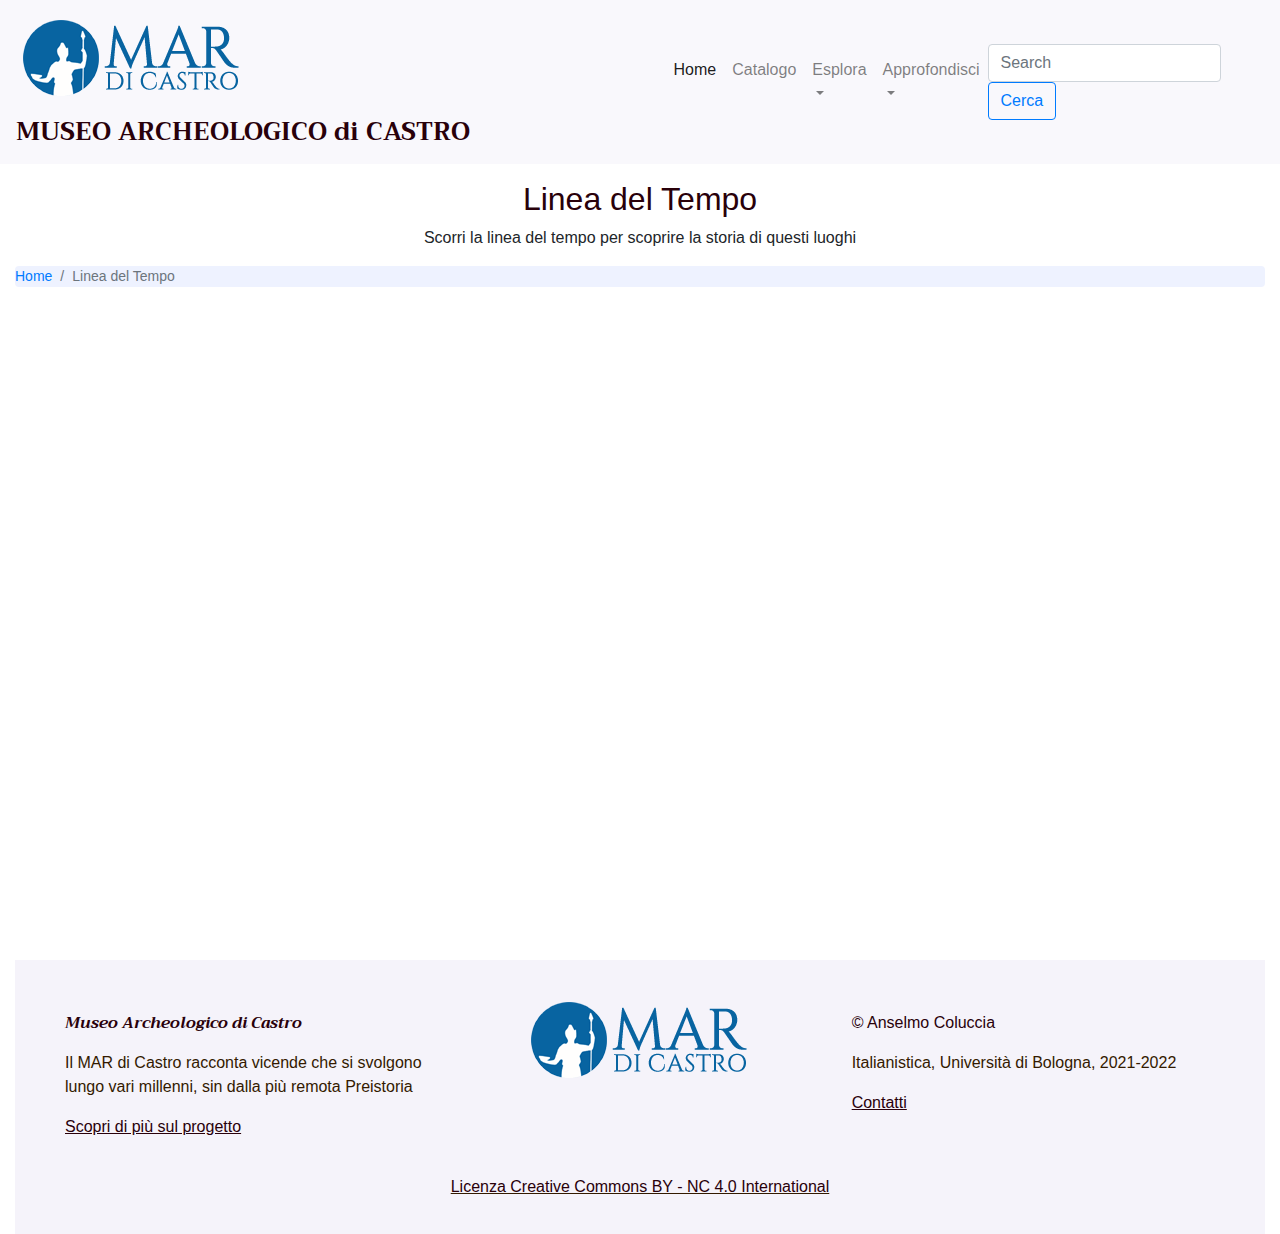
<file: index/index/LTempo.html>
<!DOCTYPE html>
<html lang="it">
<!--HEAD-->

<head>
    <!-- charset-->
    <meta charset="utf-8">

    <!-- metadati DC -->
    <meta name="DC.Title" content="Museo Archeologico di Castro">
    <meta name="DC.Creator" content="Anselmo Coluccia">
    <meta name="DC.Creator.PersonalName.Address" content="anselmo.coluccia@studio.unibo.it">
    <meta name="DC.Subject" content="Museo Archeologico">
    <meta name="DC.Subject" content="MAR">
    <meta name="DC.Subject" content="Valorizzazione">
    <meta name="DC.Subject" content="Divulgazione">
    <meta name="DC.Subject" content="Digitale">
    <meta name="DC.Description" content="Il sito web del Museo Archeologico di Castro vuole essere un progetto di valorizzazione digitale e divulgazione delle scoperte e dei reperti rinvenuti nel territorio di Castro. L'intento è realizzare sia un archivio che contenga versioni digitali delle opere preservate nel museo in maniera tale che siano maggiormente fruibili e raggiungibili dal pubblico.">
    <meta name="DC.Publisher" content="Ficlit - Dipartimento di Filologia Classica e Italianistica - Università di Bologna">
    <meta name="DC.Contributor" content="Anselmo Coluccia">
    <meta name="DC.Date" content="09/12/2021">
    <meta name="DC.Type" content="Sito web">
    <meta name="DC.Format" content="HTML/CSS/JS">
    <link rel="DC.Identifier" href="https://github.com/AnselmoColucciaMattia/progetto/tree/main/sito-finale/sito%20-%20Copia/index">
    <meta name="DC.Source" content="https://timeline.knightlab.com/">
    <meta name="DC.Source" content="http://www.iccd.beniculturali.it/it/sigec-web">
    <meta name="DC.Language" content="it">
    <meta name="DC.Relation" content="https://www.museoarcheologicocastro.it/">
    <meta name="DC.Coverage" content="http://vocab.getty.edu/page/tgn/7044369">
    <meta name="DC.Rights" content="http://creativecommons.org/licenses/by-nc-sa/4.0/">

    <!--titolo risorsa finestra browser-->
    <title>MAR - Museo Archeologico di Castro</title>

    <!--Bootstrap CSS-->
    <link rel="stylesheet" href="https://cdn.jsdelivr.net/npm/bootstrap@4.0.0/dist/css/bootstrap.min.css" integrity="sha384-Gn5384xqQ1aoWXA+058RXPxPg6fy4IWvTNh0E263XmFcJlSAwiGgFAW/dAiS6JXm" crossorigin="anonymous">

    <!--Customized CSS-->
    <link rel="stylesheet" type="text/css" href="css/style.css">

    <!--Bootstrap icons-->
    <link rel="stylesheet" href="https://cdn.jsdelivr.net/npm/bootstrap-icons@1.4.0/font/bootstrap-icons.css">

    <!--Google Font Trirong-->
    <link rel="stylesheet" href="https://fonts.googleapis.com/css?family=Trirong">
</head>
<!--BODY-->

<body>
    <!--HEADER-->
    <header>
        <!--NAVBAR-->
        <nav class="navbar navbar-expand-lg navbar-light bg-light" id="navbar">
            <button class="navbar-toggler" type="button" data-toggle="collapse" data-target="#navbarSupportedContent" aria-controls="navbarSupportedContent" aria-expanded="false" aria-label="Toggle navigation">
                <span class="navbar-toggler-icon"></span>
            </button>

            <div class="contenitore-logo-titolo">
                <a class="navbar-brand logo" href="index.html"><img src="img/index/logo.png" alt="logo del progetto"></a>
                <a class="navbar-brand titolonav" href="index.html"><b>MUSEO ARCHEOLOGICO di CASTRO</b></a>
            </div>

            <div class="collapse navbar-collapse" id="navbarSupportedContent">
                <ul class="navbar-nav mr-auto">
                    <li class="nav-item active">
                        <a class="nav-link" href="index.html">Home<span class="sr-only">(current)</span></a>
                    </li>
                    <li class="nav-item">
                        <a class="nav-link" href="catalogo.html">Catalogo</a>
                    </li>
                    <li class="nav-item dropdown">
                        <a class="nav-link dropdown-toggle esplora-1" href="#" role="button" data-toggle="dropdown" aria-haspopup="true" aria-expanded="false">
                            Esplora
                        </a>
                        <div class="dropdown-menu" aria-labelledby="navbarDropdown">
                            <a class="dropdown-item" href="ViaggioEnea.html">Viaggio di Enea</a>
                            <a class="dropdown-item" href="LTempo.html">Linea del tempo</a>
                        </div>
                    </li>
                    <li class="nav-item dropdown">
                        <a class="nav-link dropdown-toggle" href="#" role="button" data-toggle="dropdown" aria-haspopup="true" aria-expanded="false">
                            Approfondisci
                        </a>
                        <div class="dropdown-menu" aria-labelledby="navbarDropdown">
                            <a class="dropdown-item" href="#">Le recenti scoperte dell'Archeologia a Castro</a>
                            <a class="dropdown-item" href="#">Castro, Atena, Enea (e Francesco D'Andria)</a>
                            <a class="dropdown-item" href="#">Un geologo umanista</a>
                        </div>
                    </li>
                </ul>
                <form class="form-inline my-2 my-lg-0">
                    <input class="form-control mr-sm-2" type="search" placeholder="Search" aria-label="Search">
                    <button class="btn btn-outline-primary my-2 my-sm-0" type="submit">Cerca</button>
                </form>
            </div>
        </nav>
    </header>
    <!--LINEA DEL TEMPO-->
    <section class="container-fluid">
        <div class="row">
            <div class="col-md-12 pt-3">
                <h2 class="text-dark text-center desktop">Linea del Tempo</h2>
                <p class="center">Scorri la linea del tempo per scoprire la storia di questi luoghi</p>

            </div>
        </div>
        <!--BREADCRUMB-->
        <nav aria-label="breadcrumb">
            <ol class="breadcrumb">
                <li class="breadcrumb-item"><a href="#">Home</a></li>
                <li class="breadcrumb-item active" aria-current="page">Linea del Tempo</li>
            </ol>
        </nav>


        <!--LINEA DEL TEMPO-->
        <div class="col-md-8 col-sm-9 col-xs-12">
            <iframe src='https://cdn.knightlab.com/libs/timeline3/latest/embed/index.html?source=1OxSJC2403cOU4QnHPayV3ylo6kDUFY39NAodWfs3e34&font=Default&lang=en&initial_zoom=2&height=650' width='100%' height='650' webkitallowfullscreen mozallowfullscreen allowfullscreen
                frameborder='0'></iframe>
        </div>

        <!--FOOTER-->
        <footer>

            <div class="container-fluid footer">

                <div class="row-footer">
                    <div class="col-md-4 col-sm-12 col-xs-12">
                        <p class="firma1 trirong"><em><b>Museo Archeologico di Castro</b></em></p>
                        <p>Il MAR di Castro racconta vicende che si svolgono lungo vari millenni, sin dalla più remota Preistoria
                        </p>
                        <p><a href="#" class="text-dark"><u>Scopri di più sul progetto</u></a></p>
                    </div>
                    <div class="col-md-4 col-sm-12 col-xs-12 center">
                        <span class="logo-footer center"><img src="img/index/logo.png" alt="logo del progetto"></span>
                    </div>
                    <div class="col-md-4 col-sm-12 col-xs-12">
                        <p class="firma2" id="credits-footer">&copy; Anselmo Coluccia</p>
                        <p>Italianistica, Università di Bologna, 2021-2022</p>
                        <p><a href="#" class="text-dark"><u>Contatti</u></a></p>
                    </div>

                </div>

                <div class="row-footer mt-10">
                    <div class="col-md-12 col-sm-12 col-xs-12 center">
                        <u><a href="https://creativecommons.org/licenses/by-nc/4.0/" class="text-dark">Licenza Creative
                                Commons BY - NC 4.0 International</a></u>
                    </div>
                </div>


            </div>


        </footer>
        <script src="https://code.jquery.com/jquery-3.2.1.slim.min.js" integrity="sha384-KJ3o2DKtIkvYIK3UENzmM7KCkRr/rE9/Qpg6aAZGJwFDMVNA/GpGFF93hXpG5KkN" crossorigin="anonymous"></script>
        <script src="https://cdn.jsdelivr.net/npm/popper.js@1.12.9/dist/umd/popper.min.js" integrity="sha384-ApNbgh9B+Y1QKtv3Rn7W3mgPxhU9K/ScQsAP7hUibX39j7fakFPskvXusvfa0b4Q" crossorigin="anonymous"></script>
        <script src="https://cdn.jsdelivr.net/npm/bootstrap@4.0.0/dist/js/bootstrap.min.js" integrity="sha384-JZR6Spejh4U02d8jOt6vLEHfe/JQGiRRSQQxSfFWpi1MquVdAyjUar5+76PVCmYl" crossorigin="anonymous"></script>
</body>

</html>
</file>
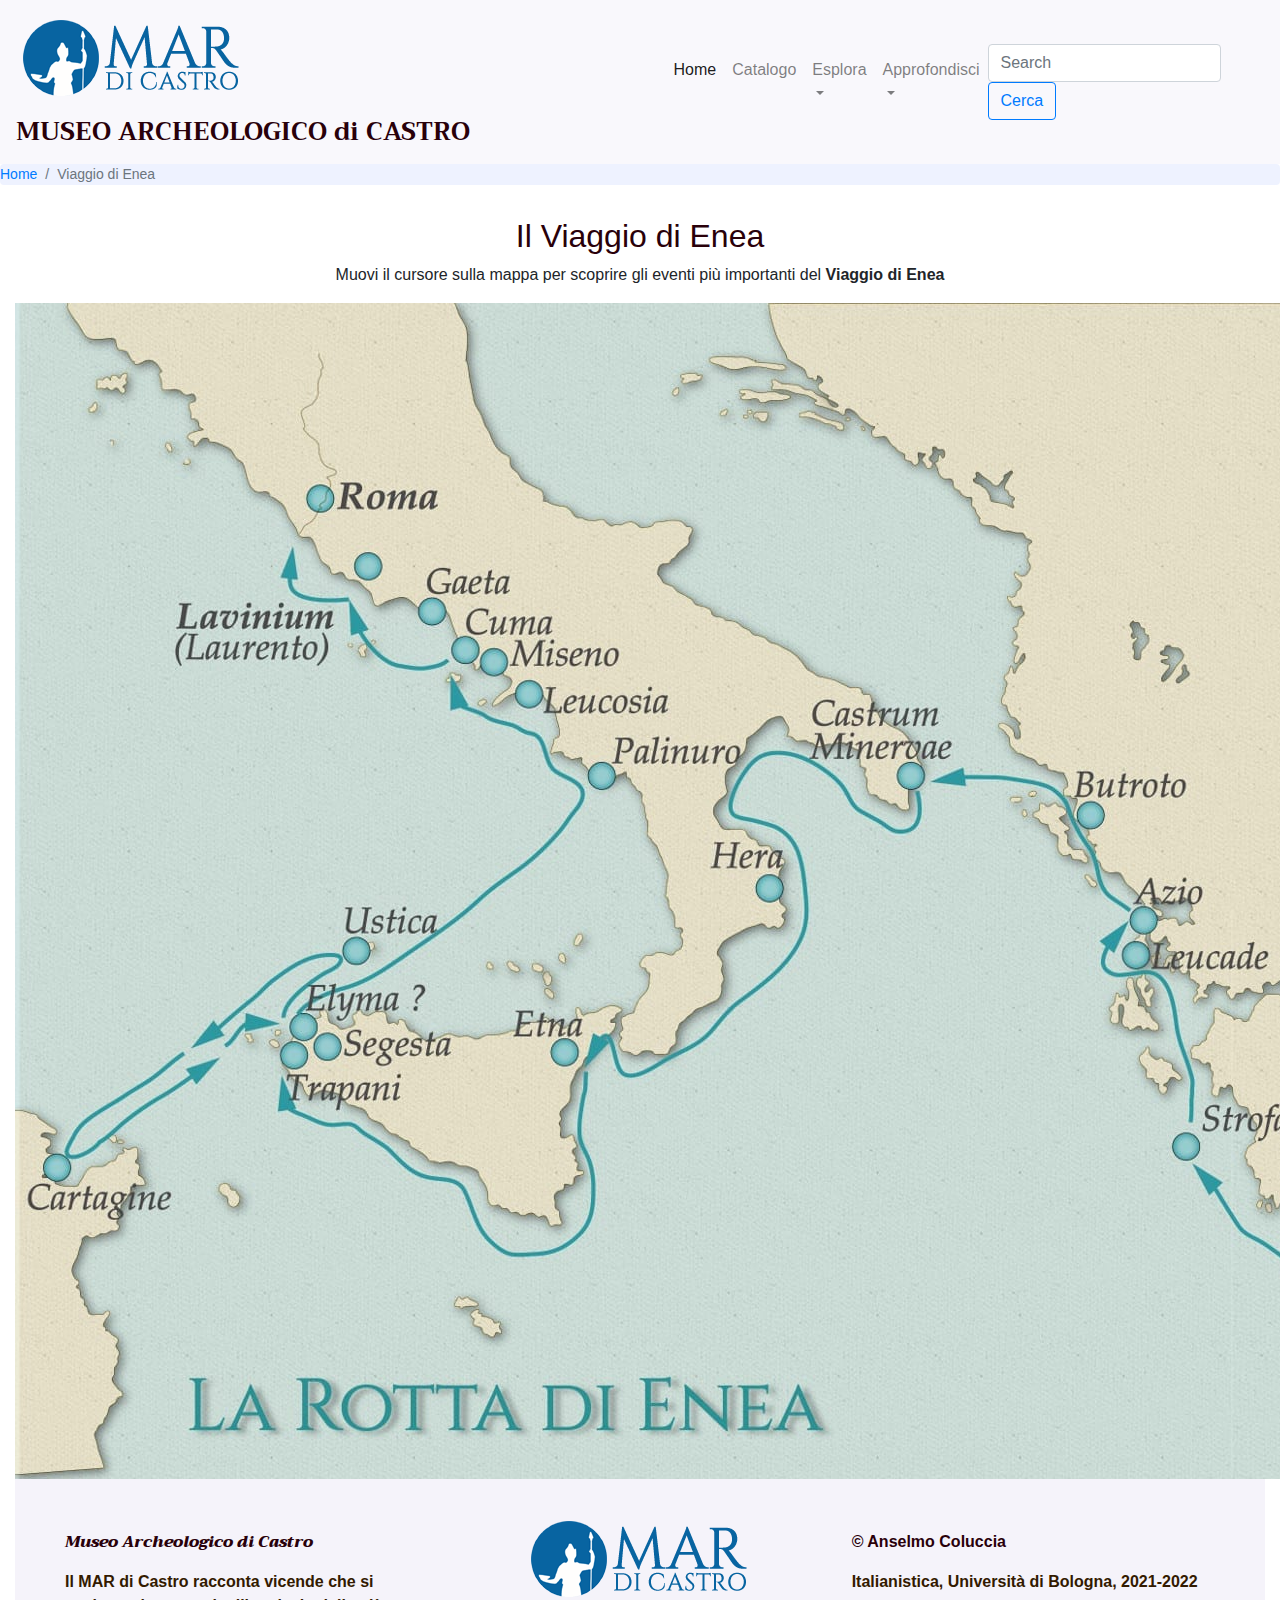
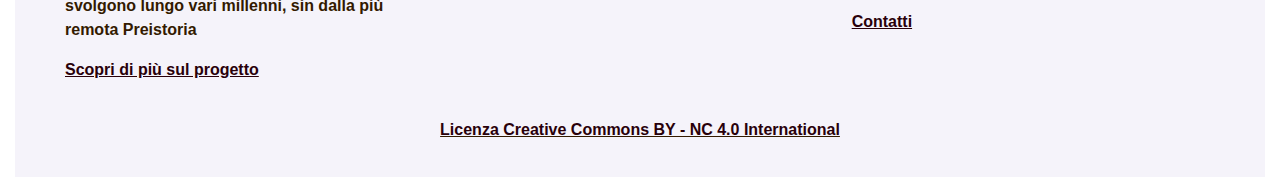
<file: index/index/ViaggioEnea.html>
<!DOCTYPE html>
<html lang="it">
<!--HEAD-->

<head>
    <!-- charset-->
    <meta charset="utf-8">

    <!-- metadati DC -->
    <meta name="DC.Title" content="Museo Archeologico di Castro">
    <meta name="DC.Creator" content="Anselmo Coluccia">
    <meta name="DC.Creator.PersonalName.Address" content="anselmo.coluccia@studio.unibo.it">
    <meta name="DC.Subject" content="Museo Archeologico">
    <meta name="DC.Subject" content="MAR">
    <meta name="DC.Subject" content="Valorizzazione">
    <meta name="DC.Subject" content="Divulgazione">
    <meta name="DC.Subject" content="Digitale">
    <meta name="DC.Description" content="Il sito web del Museo Archeologico di Castro vuole essere un progetto di valorizzazione digitale e divulgazione delle scoperte e dei reperti rinvenuti nel territorio di Castro. L'intento è realizzare sia un archivio che contenga versioni digitali delle opere preservate nel museo in maniera tale che siano maggiormente fruibili e raggiungibili dal pubblico.">
    <meta name="DC.Publisher" content="Ficlit - Dipartimento di Filologia Classica e Italianistica - Università di Bologna">
    <meta name="DC.Contributor" content="Anselmo Coluccia">
    <meta name="DC.Date" content="09/12/2021">
    <meta name="DC.Type" content="Sito web">
    <meta name="DC.Format" content="HTML/CSS/JS">
    <link rel="DC.Identifier" href="https://github.com/AnselmoColucciaMattia/progetto/tree/main/sito-finale/sito%20-%20Copia/index">
    <meta name="DC.Source" content="https://timeline.knightlab.com/">
    <meta name="DC.Source" content="http://www.iccd.beniculturali.it/it/sigec-web">
    <meta name="DC.Language" content="it">
    <meta name="DC.Relation" content="https://www.museoarcheologicocastro.it/">
    <meta name="DC.Coverage" content="http://vocab.getty.edu/page/tgn/7044369">
    <meta name="DC.Rights" content="http://creativecommons.org/licenses/by-nc-sa/4.0/">

    <!--titolo risorsa finestra browser-->
    <title>MAR - Museo Archeologico di Castro</title>

    <!--Bootstrap CSS-->
    <link rel="stylesheet" href="https://cdn.jsdelivr.net/npm/bootstrap@4.0.0/dist/css/bootstrap.min.css" integrity="sha384-Gn5384xqQ1aoWXA+058RXPxPg6fy4IWvTNh0E263XmFcJlSAwiGgFAW/dAiS6JXm" crossorigin="anonymous">

    <!--Customized CSS-->
    <link rel="stylesheet" type="text/css" href="css/style.css">

    <!--Bootstrap icons-->
    <link rel="stylesheet" href="https://cdn.jsdelivr.net/npm/bootstrap-icons@1.4.0/font/bootstrap-icons.css">

    <!--Google Font Trirong-->
    <link rel="stylesheet" href="https://fonts.googleapis.com/css?family=Trirong">
</head>

<!--BODY-->

<body>
    <!--HEADER-->
    <header>
        <!--NAVBAR-->
        <nav class="navbar navbar-expand-lg navbar-light bg-light" id="navbar">
            <button class="navbar-toggler" type="button" data-toggle="collapse" data-target="#navbarSupportedContent" aria-controls="navbarSupportedContent" aria-expanded="false" aria-label="Toggle navigation">
                <span class="navbar-toggler-icon"></span>
            </button>

            <div class="contenitore-logo-titolo">
                <a class="navbar-brand logo" href="index.html"><img src="img/index/logo.png" alt="logo del progetto"></a>
                <a class="navbar-brand titolonav" href="index.html"><b>MUSEO ARCHEOLOGICO di CASTRO</b></a>
            </div>

            <div class="collapse navbar-collapse" id="navbarSupportedContent">
                <ul class="navbar-nav mr-auto">
                    <li class="nav-item active">
                        <a class="nav-link" href="index.html">Home<span class="sr-only">(current)</span></a>
                    </li>
                    <li class="nav-item">
                        <a class="nav-link" href="catalogo.html">Catalogo</a>
                    </li>
                    <li class="nav-item dropdown">
                        <a class="nav-link dropdown-toggle esplora-1" href="#" role="button" data-toggle="dropdown" aria-haspopup="true" aria-expanded="false">
                            Esplora
                        </a>
                        <div class="dropdown-menu" aria-labelledby="navbarDropdown">
                            <a class="dropdown-item" href="ViaggioEnea.html">Viaggio di Enea</a>
                            <a class="dropdown-item" href="LTempo.html">Linea del tempo</a>
                        </div>
                    </li>
                    <li class="nav-item dropdown">
                        <a class="nav-link dropdown-toggle" href="#" role="button" data-toggle="dropdown" aria-haspopup="true" aria-expanded="false">
                            Approfondisci
                        </a>
                        <div class="dropdown-menu" aria-labelledby="navbarDropdown">
                            <a class="dropdown-item" href="#">Le recenti scoperte dell'Archeologia a Castro</a>
                            <a class="dropdown-item" href="#">Castro, Atena, Enea (e Francesco D'Andria)</a>
                            <a class="dropdown-item" href="#">Un geologo umanista</a>
                        </div>
                    </li>
                </ul>
                <form class="form-inline my-2 my-lg-0">
                    <input class="form-control mr-sm-2" type="search" placeholder="Search" aria-label="Search">
                    <button class="btn btn-outline-primary my-2 my-sm-0" type="submit">Cerca</button>
                </form>
            </div>
        </nav>
    </header>
    <!--BREADCRUMB-->
    <nav aria-label="breadcrumb">
        <ol class="breadcrumb">
            <li class="breadcrumb-item"><a href="#">Home</a></li>
            <li class="breadcrumb-item active" aria-current="page">Viaggio di Enea</li>
        </ol>
    </nav>
    <!--ISTRUZIONI-->
    <section class="container-fluid">
        <div class="row">
            <div class="col-md-12 pt-3">
                <h2 class="text-dark text-center desktop">Il Viaggio di Enea</h2>
                <p class="center">Muovi il cursore sulla mappa per scoprire gli eventi più importanti del <b>Viaggio di Enea</p>

            </div>
        </div>
    <!--VIAGGIO DI ENEA-->
    <!-- Image Map Generated by http://www.image-map.net/ -->
    <img src="img/viaggioEnea/mappaEnea.jpg" usemap="#image-map">

    <map name="image-map">
        <area target=""
            alt="dopo dieci anni di guerra, gli Achei entrano in Troia con l’inganno del cavallo e distruggono la città. Enea, con il figlioletto Ascanio, il padre Anchise e altri Troiani, prende il mare verso la nuova patria che il Fato gli ha destinato. Enea porta con sé anche i Penati, dèi protettori della patria."
            title="dopo dieci anni di guerra, gli Achei entrano in Troia con l’inganno del cavallo e distruggono la città. Enea, con il figlioletto Ascanio, il padre Anchise e altri Troiani, prende il mare verso la nuova patria che il Fato gli ha destinato. Enea porta con sé anche i Penati, dèi protettori della patria."
            href="" coords="1726,469,55" shape="circle">
        <area target=""
            alt="Enea sbarca a Eno, nella Tracia. Qui all’eroe appare un terribile prodigio: da alcuni rami di mirto gocciola il sangue di Polidoro, figlio di Priamo e ucciso in quel luogo. I Troiani, atterriti, lasciano la Tracia."
            title="Enea sbarca a Eno, nella Tracia. Qui all’eroe appare un terribile prodigio: da alcuni rami di mirto gocciola il sangue di Polidoro, figlio di Priamo e ucciso in quel luogo. I Troiani, atterriti, lasciano la Tracia."
            href="" coords="1671,353,51" shape="circle">
        <area target=""
            alt="a Delo l’oracolo di Apollo indica a Enea di cercare «l’antica madre». Anchise pensa che sia Creta, terra da cui proveniva il loro progenitore Teucro."
            title="a Delo l’oracolo di Apollo indica a Enea di cercare «l’antica madre». Anchise pensa che sia Creta, terra da cui proveniva il loro progenitore Teucro."
            href="" coords="1586,799,58" shape="circle">
        <area target=""
            alt="sbarcati nell’isola, i Troiani iniziano a costruire la nuova città, ma una terribile pestilenza e le parole degli dèi Penati, che appaiono in sogno a Enea, rivelano l’errore commesso: non è Creta «l’antica madre», ma l’Italia, la terra d’origine del loro capostipite Dardano."
            title=" sbarcati nell’isola, i Troiani iniziano a costruire la nuova città, ma una terribile pestilenza e le parole degli dèi Penati, che appaiono in sogno a Enea, rivelano l’errore commesso: non è Creta «l’antica madre», ma l’Italia, la terra d’origine del loro capostipite Dardano."
            href="" coords="1481,1054,57" shape="circle">
        <area target=""
            alt="ripreso il mare, gli esuli sono sospinti da una tempesta nelle isole Strofadi dove vengono attaccati dalle Arpie, mostri con il volto di donna e il corpo di uccello. L’Arpia Celeno profetizza loro un difficile futuro e una terribile fame."
            title="ripreso il mare, gli esuli sono sospinti da una tempesta nelle isole Strofadi dove vengono attaccati dalle Arpie, mostri con il volto di donna e il corpo di uccello. L’Arpia Celeno profetizza loro un difficile futuro e una terribile fame."
            href="" coords="1171,844,44" shape="circle">
        <area target=""
            alt="a Butroto, nell’Epiro, Enea incontra Andromaca, vedova di Ettore e ora moglie dell’indovino Eleno, fratello di Ettore. Eleno spiega a Enea che la terra assegnatagli dal Fato non si trova sulla vicina costa d’Italia, quella adriatica e ionica occupata dai Greci, ma su quella opposta, cioè su quella tirrenica. Quando Enea vedrà una scrofa bianca con trenta porcellini bianchi da lei partoriti, potrà essere sicuro di aver raggiunto la meta."
            title="a Butroto, nell’Epiro, Enea incontra Andromaca, vedova di Ettore e ora moglie dell’indovino Eleno, fratello di Ettore. Eleno spiega a Enea che la terra assegnatagli dal Fato non si trova sulla vicina costa d’Italia, quella adriatica e ionica occupata dai Greci, ma su quella opposta, cioè su quella tirrenica. Quando Enea vedrà una scrofa bianca con trenta porcellini bianchi da lei partoriti, potrà essere sicuro di aver raggiunto la meta."
            href="" coords="1120,574,93" shape="circle">
        <area target=""
            alt="i Troiani approdano in un porto, a sud di Otranto, su cui sovrasta una rocca con un tempio di Minerva e subito invocano la protezione della dea."
            title=" i Troiani approdano in un porto, a sud di Otranto, su cui sovrasta una rocca con un tempio di Minerva e subito invocano la protezione della dea."
            href="" coords="886,460,59" shape="circle">
        <area target=""
            alt="i Troiani evitano Scilla e Cariddi e giungono alla Terra dei Ciclopi. Qui trovano Achemenide, uno dei compagni di Ulisse, dimenticato per caso nella spelonca di Polifemo e lo portano con sé."
            title=" i Troiani evitano Scilla e Cariddi e giungono alla Terra dei Ciclopi. Qui trovano Achemenide, uno dei compagni di Ulisse, dimenticato per caso nella spelonca di Polifemo e lo portano con sé."
            href="" coords="552,749,59" shape="circle">
        <area target=""
            alt="qui muore Anchise, padre di Enea. Ripreso il mare, i Troiani sono assaliti da una tempesta e spinti verso Cartagine."
            title="qui muore Anchise, padre di Enea. Ripreso il mare, i Troiani sono assaliti da una tempesta e spinti verso Cartagine."
            href="" coords="270,767,29" shape="circle">
        <area target=""
            alt="la regina Didone ospita Enea, ascolta il suo racconto e si innamora di lui. Quando l’eroe riparte, Didone si uccide per il dolore, maledicendo la stirpe troiana"
            title="la regina Didone ospita Enea, ascolta il suo racconto e si innamora di lui. Quando l’eroe riparte, Didone si uccide per il dolore, maledicendo la stirpe troiana"
            href="" coords="40,867,45" shape="circle">
        <area target=""
            alt="ritornato in Sicilia, un anno dopo la morte del padre Anchise, Enea decide di celebrare in suo onore un rito di commemorazione e giochi funebri."
            title="ritornato in Sicilia, un anno dopo la morte del padre Anchise, Enea decide di celebrare in suo onore un rito di commemorazione e giochi funebri."
            href="" coords="319,705,45" shape="circle">
        <area target=""
            alt="approdato a Cuma, Enea consulta la Sibilla e da lei viene accompagnato negli Inferi, dove incontra il padre Anchise."
            title="approdato a Cuma, Enea consulta la Sibilla e da lei viene accompagnato negli Inferi, dove incontra il padre Anchise."
            href="" coords="474,370,50" shape="circle">
        <area target=""
            alt="qui muore Caieta, l’anziana nutrice di Enea, e l’eroe, dopo averle dato sepoltura, dà al luogo il nome di Gaeta."
            title="qui muore Caieta, l’anziana nutrice di Enea, e l’eroe, dopo averle dato sepoltura, dà al luogo il nome di Gaeta."
            href="" coords="420,299,39" shape="circle">
        <area target=""
            alt="superato il promontorio del Circeo, sede della maga Circe, i Troiani arrivano alla foce del Tevere."
            title="superato il promontorio del Circeo, sede della maga Circe, i Troiani arrivano alla foce del Tevere."
            href="" coords="287,230,56" shape="circle">
    </map>

    <!--FOOTER-->
    <footer>

        <div class="container-fluid footer">

            <div class="row-footer">
                <div class="col-md-4 col-sm-12 col-xs-12">
                    <p class="firma1 trirong"><em><b>Museo Archeologico di Castro</b></em>
                </p>
                <p>Il MAR di Castro racconta vicende che si svolgono lungo vari millenni, sin dalla più remota Preistoria
                </p>
                <p><a href="#" class="text-dark"><u>Scopri di più sul progetto</u></a></p>
            </div>
            <div class="col-md-4 col-sm-12 col-xs-12 center">
                <span class="logo-footer center"><img src="img/index/logo.png" alt="logo del progetto"></span>
            </div>
            <div class="col-md-4 col-sm-12 col-xs-12">
                <p class="firma2" id="credits-footer">&copy; Anselmo Coluccia</p>
                <p>Italianistica, Università di Bologna, 2021-2022</p>
                <p><a href="#" class="text-dark"><u>Contatti</u></a></p>
            </div>

        </div>

        <div class="row-footer mt-10">
            <div class="col-md-12 col-sm-12 col-xs-12 center">
                <u><a href="https://creativecommons.org/licenses/by-nc/4.0/" class="text-dark">Licenza Creative
                            Commons BY - NC 4.0 International</a></u>
            </div>
        </div>


        </div>


        </footer>
        <script src="https://code.jquery.com/jquery-3.2.1.slim.min.js" integrity="sha384-KJ3o2DKtIkvYIK3UENzmM7KCkRr/rE9/Qpg6aAZGJwFDMVNA/GpGFF93hXpG5KkN" crossorigin="anonymous"></script>
        <script src="https://cdn.jsdelivr.net/npm/popper.js@1.12.9/dist/umd/popper.min.js" integrity="sha384-ApNbgh9B+Y1QKtv3Rn7W3mgPxhU9K/ScQsAP7hUibX39j7fakFPskvXusvfa0b4Q" crossorigin="anonymous"></script>
        <script src="https://cdn.jsdelivr.net/npm/bootstrap@4.0.0/dist/js/bootstrap.min.js" integrity="sha384-JZR6Spejh4U02d8jOt6vLEHfe/JQGiRRSQQxSfFWpi1MquVdAyjUar5+76PVCmYl" crossorigin="anonymous"></script>
</body>

</html>
</file>
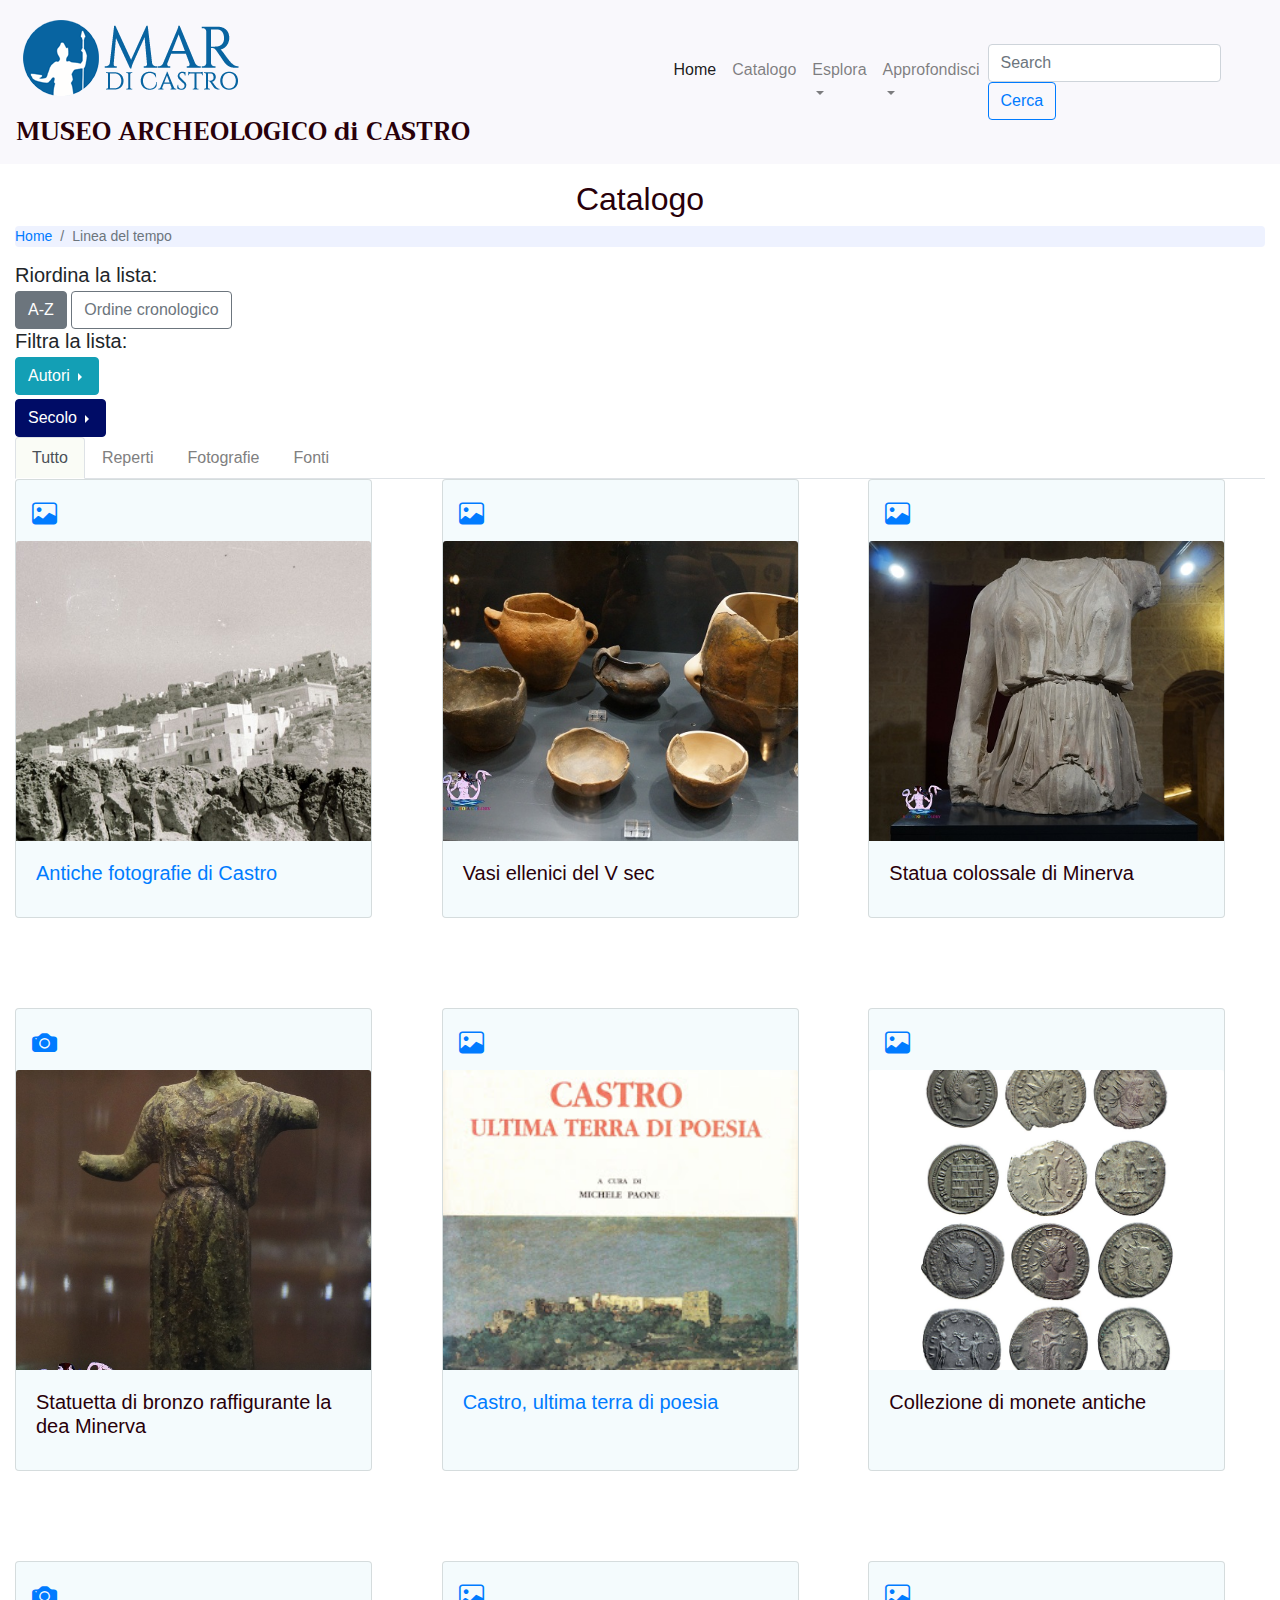
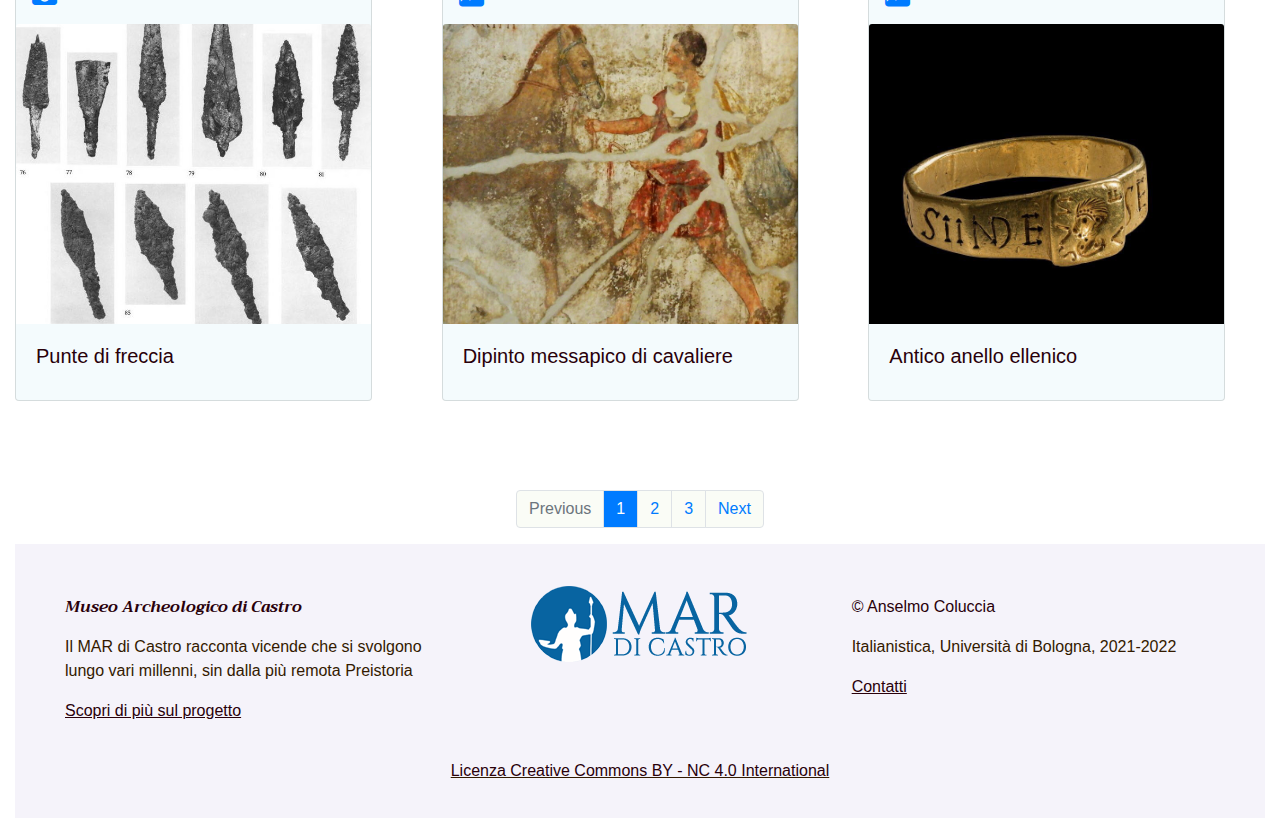
<file: sito-finale/sito - Copia/index/catalogo.html>
<!DOCTYPE html>
<html lang="it">
<!--HEAD-->

<head>
  <!-- charset-->
  <meta charset="utf-8">

  <!-- metadati DC -->
  <meta name="DC.Title" content="Museo Archeologico di Castro">
  <meta name="DC.Creator" content="Anselmo Coluccia">
  <meta name="DC.Creator.PersonalName.Address" content="anselmo.coluccia@studio.unibo.it">
  <meta name="DC.Subject" content="Museo Archeologico">
  <meta name="DC.Subject" content="MAR">
  <meta name="DC.Subject" content="Valorizzazione">
  <meta name="DC.Subject" content="Divulgazione">
  <meta name="DC.Subject" content="Digitale">
  <meta name="DC.Description"
    content="Il sito web del Museo Archeologico di Castro vuole essere un progetto di valorizzazione digitale e divulgazione delle scoperte e dei reperti rinvenuti nel territorio di Castro. L'intento è realizzare sia un archivio che contenga versioni digitali delle opere preservate nel museo in maniera tale che siano maggiormente fruibili e raggiungibili dal pubblico.">
  <meta name="DC.Publisher"
    content="Ficlit - Dipartimento di Filologia Classica e Italianistica - Università di Bologna">
  <meta name="DC.Contributor" content="Anselmo Coluccia">
  <meta name="DC.Date" content="09/12/2021">
  <meta name="DC.Type" content="Sito web">
  <meta name="DC.Format" content="HTML/CSS/JS">
  <link rel="DC.Identifier" href="">
  <meta name="DC.Source" content="https://timeline.knightlab.com/">
  <meta name="DC.Source" content="http://www.iccd.beniculturali.it/it/sigec-web">
  <meta name="DC.Language" content="it">
  <meta name="DC.Relation" content="https://www.museoarcheologicocastro.it/">
  <meta name="DC.Coverage" content="http://vocab.getty.edu/page/tgn/7044369">
  <meta name="DC.Rights" content="http://creativecommons.org/licenses/by-nc-sa/4.0/">

  <!--titolo risorsa finestra browser-->
  <title>MAR - Museo Archeologico di Castro</title>

  <!--Bootstrap CSS-->
  <link rel="stylesheet" href="https://cdn.jsdelivr.net/npm/bootstrap@4.0.0/dist/css/bootstrap.min.css"
    integrity="sha384-Gn5384xqQ1aoWXA+058RXPxPg6fy4IWvTNh0E263XmFcJlSAwiGgFAW/dAiS6JXm" crossorigin="anonymous">

  <!--Customized CSS-->
  <link rel="stylesheet" type="text/css" href="css/style.css">

  <!--Bootstrap icons-->
  <link rel="stylesheet" href="https://cdn.jsdelivr.net/npm/bootstrap-icons@1.4.0/font/bootstrap-icons.css">

  <!--Google Font Trirong-->
  <link rel="stylesheet" href="https://fonts.googleapis.com/css?family=Trirong">
</head>
<!--BODY-->

<body>
  <!--HEADER-->
  <header>
    <!--NAVBAR-->
    <nav class="navbar navbar-expand-lg navbar-light bg-light" id="navbar">
      <button class="navbar-toggler" type="button" data-toggle="collapse" data-target="#navbarSupportedContent"
        aria-controls="navbarSupportedContent" aria-expanded="false" aria-label="Toggle navigation">
        <span class="navbar-toggler-icon"></span>
      </button>

      <div class="contenitore-logo-titolo">
        <a class="navbar-brand logo" href="index.html"><img src="img/index/logo.png" alt="logo del progetto"></a>
        <a class="navbar-brand titolonav" href="index.html"><b>MUSEO ARCHEOLOGICO di CASTRO</b></a>
      </div>

      <div class="collapse navbar-collapse" id="navbarSupportedContent">
        <ul class="navbar-nav mr-auto">
          <li class="nav-item active">
            <a class="nav-link" href="index.html">Home<span class="sr-only">(current)</span></a>
          </li>
          <li class="nav-item">
            <a class="nav-link" href="catalogo.html">Catalogo</a>
          </li>
          <li class="nav-item dropdown">
            <a class="nav-link dropdown-toggle esplora-1" href="#" role="button" data-toggle="dropdown"
              aria-haspopup="true" aria-expanded="false">
              Esplora
            </a>
            <div class="dropdown-menu" aria-labelledby="navbarDropdown">
              <a class="dropdown-item" href="ViaggioEnea.html">Viaggio di Enea</a>
              <a class="dropdown-item" href="LTempo.html">Linea del tempo</a>
            </div>
          </li>
          <li class="nav-item dropdown">
            <a class="nav-link dropdown-toggle" href="#" role="button" data-toggle="dropdown" aria-haspopup="true"
              aria-expanded="false">
              Approfondisci
            </a>
            <div class="dropdown-menu" aria-labelledby="navbarDropdown">
              <a class="dropdown-item" href="#">Le recenti scoperte dell'Archeologia a Castro</a>
              <a class="dropdown-item" href="#">Castro, Atena, Enea (e Francesco D'Andria)</a>
              <a class="dropdown-item" href="#">Un geologo umanista</a>
            </div>
          </li>
        </ul>
        <form class="form-inline my-2 my-lg-0">
          <input class="form-control mr-sm-2" type="search" placeholder="Search" aria-label="Search">
          <button class="btn btn-outline-primary my-2 my-sm-0" type="submit">Cerca</button>
        </form>
      </div>
    </nav>
  </header>

  <!--ITEMS-->
  <section class="container-fluid">
    <div class="row">
      <div class="col-md-12 pt-3">
        <h2 class="text-dark text-center padding-titolo-1">Catalogo</h2>
      </div>
    </div>

    <!--BREADCRUMB-->
    <nav aria-label="breadcrumb">
      <ol class="breadcrumb">
        <li class="breadcrumb-item"><a href="#">Home</a></li>
        <li class="breadcrumb-item active" aria-current="page">Linea del tempo</li>
      </ol>
    </nav>
    <!-- filtri -->
    <!-- ordina la lista -->
    <div class="checkbox-container">
      <h5 class="mb-0"><span class="aside-lista">Riordina la lista:</span></h5>
      <div class="btn-group-toggle" data-toggle="buttons">
        <label class="btn btn-outline-secondary active mt-1">
          <input type="radio" checked> A-Z
        </label>
        <label class="btn btn-outline-secondary mt-1">
          <input type="radio"> Ordine cronologico
        </label>
      </div>
    </div>

    <!-- filtra la lista -->
    <div class="checkbox-container mt-4">
      <h5 class="mb-0"><span class="aside-lista">Filtra la lista:</span></h5>
      <!-- dropdown menu -->
      <div class="dropdown dropright mt-1">
        <button class="btn bottone-ligthblue dropdown-toggle" type="button" data-toggle="dropdown" aria-haspopup="true"
          aria-expanded="false">
          Autori
        </button>
        <div class="dropdown-menu filtri1 p-3">
          <!-- checkbox -->
          <input type="radio">
          <label>...</label><br>
          <input type="radio">
          <label>...</label><br>
          <input type="radio">
          <label>...</label><br>
        </div>
      </div>

      <div class="dropdown dropright mt-1">
        <button class="btn bottone-navyblue dropdown-toggle" type="button" data-toggle="dropdown" aria-haspopup="true"
          aria-expanded="false">
          Secolo
        </button>
        <div class="dropdown-menu filtri2 p-3">
          <!-- checkbox -->
          <input type="radio">
          <label>XIII</label><br>
          <input type="radio">
          <label>XIV</label><br>
          <input type="radio">
          <label>XV</label><br>
          <input type="radio">
          <label>XVI</label><br>
          <input type="radio">
          <label>XX</label><br>
        </div>
      </div>

      <!--sezione esplorazione tutti items catalogati-->
      <!--tab-->
      <div class="row">
        <div class="col-md-12">
          <ul class="nav nav-tabs mt-4">
            <li class="nav-item">
              <a class="nav-link active" href="#" title="Tutti gli oggetti catalogati">Tutto</a>
            </li>
            <li class="nav-item">
              <a class="nav-link" href="#" title="Solo sculture catalogate">Reperti</a>
            </li>
            <li class="nav-item">
              <a class="nav-link" href="#" title="Solo fotografie catalogate">Fotografie</a>
            </li>
            <li class="nav-item">
              <a class="nav-link" href="#" title="Solo testi catalogati">Fonti</a>
            </li>
          </ul>
        </div>
      </div>

      <!--Prima row item-->
      <div class="row">

        <div class="col-md-4 mt-4 colonna-items">
          <div class="card item catalogo">
            <span class="ml-2 mt-2 p-2"><a href="img/catalogo/Immagine19.jpg" target="_blank"
                title="Vedi tutte le immagini del catalogo"><i class="bi bi-image"
                  style="font-size: 25px;"></i></a></span>
            <img src="img/catalogo/Immagine19.jpg" class="card-img-top" alt="Foto di Castro">
            <div class="card-body">
              <a href="item-foto.html">
                <h5 class="card-title">Antiche fotografie di Castro</h5>
              </a>
            </div>
          </div>
        </div>

        <div class="col-md-4 mt-4 colonna-items">
          <div class="card item catalogo">
            <span class="ml-2 mt-2 p-2"><a href="img/catalogo/museo-archeologico-di-castro-2.jpg" target="_blank"
                title="Vedi tutte le immagini del catalogo"><i class="bi bi-image"
                  style="font-size: 25px;"></i></a></span>
            <img src="img/catalogo/museo-archeologico-di-castro-2.jpg" class="card-img-top" alt="Antichi vasi ellenici">
            <div class="card-body">
              <h5 class="card-title">Vasi ellenici del V sec</h5>
            </div>
          </div>
        </div>

        <div class="col-md-4 mt-4 colonna-items">
          <div class="card item catalogo">
            <span class="ml-2 mt-2 p-2"><a href="img/catalogo/museo-archeologico-di-castro-24.jpg" target="_blank"
                title="Vedi tutte le immagini del catalogo"><i class="bi bi-image"
                  style="font-size: 25px;"></i></a></span>
            <img src="img/catalogo/museo-archeologico-di-castro-24.jpg" class="card-img-top"
              alt="Busto statua di Minerva">
            <div class="card-body">
              <h5 class="card-title">Statua colossale di Minerva</h5>
            </div>
          </div>
        </div>
      </div>

      <!--seconda row items-->
      <div class="row">

        <div class="col-md-4 mt-4 colonna-items">
          <div class="card item catalogo">
            <span class="ml-2 mt-2 p-2"><a href="img/catalogo/museo-archeologico-di-castro-37.jpg" target="_blank"
                title="Vedi tutte le immagini del catalogo"><i class="bi bi-camera-fill"
                  style="font-size: 25px;"></i></a></span>
            <img src="img/catalogo/museo-archeologico-di-castro-37.jpg" class="card-img-top"
              alt="statuetta di bronzo raffigurante Minerva">
            <div class="card-body">
              <h5 class="card-title">Statuetta di bronzo raffigurante la dea Minerva</h5>
            </div>
          </div>
        </div>

        <div class="col-md-4 mt-4 colonna-items">
          <div class="card item catalogo">
            <span class="ml-2 mt-2 p-2"><a href="img/item-libro/perotti.jpg" target="_blank"
                title="Vedi tutte le immagini del catalogo"><i class="bi bi-image"
                  style="font-size: 25px;"></i></a></span>
            <img src="img/item-libro/perotti.jpg" class="card-img-top" alt="copertina libro su Castro">
            <div class="card-body">
              <a href="item-libro.html">
              <h5 class="card-title">Castro, ultima terra di poesia</h5>
              </a>
            </div>
          </div>
        </div>

        <div class="col-md-4 mt-4 colonna-items">
          <div class="card item catalogo">
            <span class="ml-2 mt-2 p-2"><a href="img/catalogo/monete.jpg" target="_blank"
                title="Vedi tutte le immagini del catalogo"><i class="bi bi-image"
                  style="font-size: 25px;"></i></a></span>
            <img src="img/catalogo/monete.jpg" class="card-img-top" alt="Antiche monete">
            <div class="card-body">
              <h5 class="card-title">Collezione di monete antiche</h5>
            </div>
          </div>
        </div>
      </div>
    </div>

    <!--terza row items-->
    <div class="row">

      <div class="col-md-4 mt-4 colonna-items">
        <div class="card item catalogo">
          <span class="ml-2 mt-2 p-2"><a href="img/catalogo/punte.jpg" target="_blank"
              title="Vedi tutte le immagini del catalogo"><i class="bi bi-camera-fill"
                style="font-size: 25px;"></i></a></span>
          <img src="img/catalogo/punte.jpg" class="card-img-top" alt="Punte di freccia">
          <div class="card-body">
            <h5 class="card-title">Punte di freccia</h5>
          </div>
        </div>
      </div>

      <div class="col-md-4 mt-4 colonna-items">
        <div class="card item catalogo">
          <span class="ml-2 mt-2 p-2"><a href="img/catalogo/Egnazia-Affreschi-Messapici-Cavaliere.jpg" target="_blank"
              title="Vedi tutte le immagini del catalogo"><i class="bi bi-image"
                style="font-size: 25px;"></i></a></span>
          <img src="img/catalogo/Egnazia-Affreschi-Messapici-Cavaliere.jpg" class="card-img-top"
            alt="Dipinto messapico di cavaliere">
          <div class="card-body">
            <h5 class="card-title">Dipinto messapico di cavaliere</h5>
          </div>
        </div>
      </div>

      <div class="col-md-4 mt-4 colonna-items">
        <div class="card item catalogo">
          <span class="ml-2 mt-2 p-2"><a href="img/catalogo/anello.jpg" target="_blank"
              title="Vedi tutte le immagini del catalogo"><i class="bi bi-image"
                style="font-size: 25px;"></i></a></span>
          <img src="img/catalogo/anello.jpg" class="card-img-top" alt="Anello antico">
          <div class="card-body">
            <h5 class="card-title">Antico anello ellenico</h5>
          </div>
        </div>
      </div>
    </div>
    </div>

    <!--row PAGINATION-->

    <div class="col-md-12">

      <nav aria-label="nav-pagination center ">
        <ul class="pagination scorri-pagine">
          <li class="page-item disabled">
            <a class="page-link" href="#" tabindex="-1" aria-disabled="true">Previous</a>
          </li>
          <li class="page-item " aria-current="page">
            <a class="page-link active" href="#">1</a>
          </li>
          <li class="page-item"><a class="page-link" href="#">2</a>
          </li>
          <li class="page-item"><a class="page-link" href="#">3</a></li>
          <li class="page-item">
            <a class="page-link" href="#">Next</a>
          </li>
        </ul>
      </nav>
    </div>

    <!--FOOTER-->
    <footer>

      <div class="container-fluid footer">

        <div class="row-footer">
          <div class="col-md-4 col-sm-12 col-xs-12">
            <p class="firma1 trirong"><em><b>Museo Archeologico di Castro</b></em></p>
            <p>Il MAR di Castro racconta vicende che si svolgono lungo vari millenni, sin dalla più remota Preistoria
            </p>
            <p><a href="#" class="text-dark"><u>Scopri di più sul progetto</u></a></p>
          </div>
          <div class="col-md-4 col-sm-12 col-xs-12 center">
            <span class="logo-footer center"><img src="img/index/logo.png" alt="logo del progetto"></span>
          </div>
          <div class="col-md-4 col-sm-12 col-xs-12">
            <p class="firma2" id="credits-footer">&copy; Anselmo Coluccia</p>
            <p>Italianistica, Università di Bologna, 2021-2022</p>
            <p><a href="#" class="text-dark"><u>Contatti</u></a></p>
          </div>

        </div>

        <div class="row-footer mt-10">
          <div class="col-md-12 col-sm-12 col-xs-12 center">
            <u><a href="https://creativecommons.org/licenses/by-nc/4.0/" class="text-dark">Licenza Creative Commons BY -
                NC 4.0 International</a></u>
          </div>
        </div>


      </div>


    </footer>
    <script src="https://code.jquery.com/jquery-3.2.1.slim.min.js"
      integrity="sha384-KJ3o2DKtIkvYIK3UENzmM7KCkRr/rE9/Qpg6aAZGJwFDMVNA/GpGFF93hXpG5KkN"
      crossorigin="anonymous"></script>
    <script src="https://cdn.jsdelivr.net/npm/popper.js@1.12.9/dist/umd/popper.min.js"
      integrity="sha384-ApNbgh9B+Y1QKtv3Rn7W3mgPxhU9K/ScQsAP7hUibX39j7fakFPskvXusvfa0b4Q"
      crossorigin="anonymous"></script>
    <script src="https://cdn.jsdelivr.net/npm/bootstrap@4.0.0/dist/js/bootstrap.min.js"
      integrity="sha384-JZR6Spejh4U02d8jOt6vLEHfe/JQGiRRSQQxSfFWpi1MquVdAyjUar5+76PVCmYl"
      crossorigin="anonymous"></script>
</body>

</html>
</file>
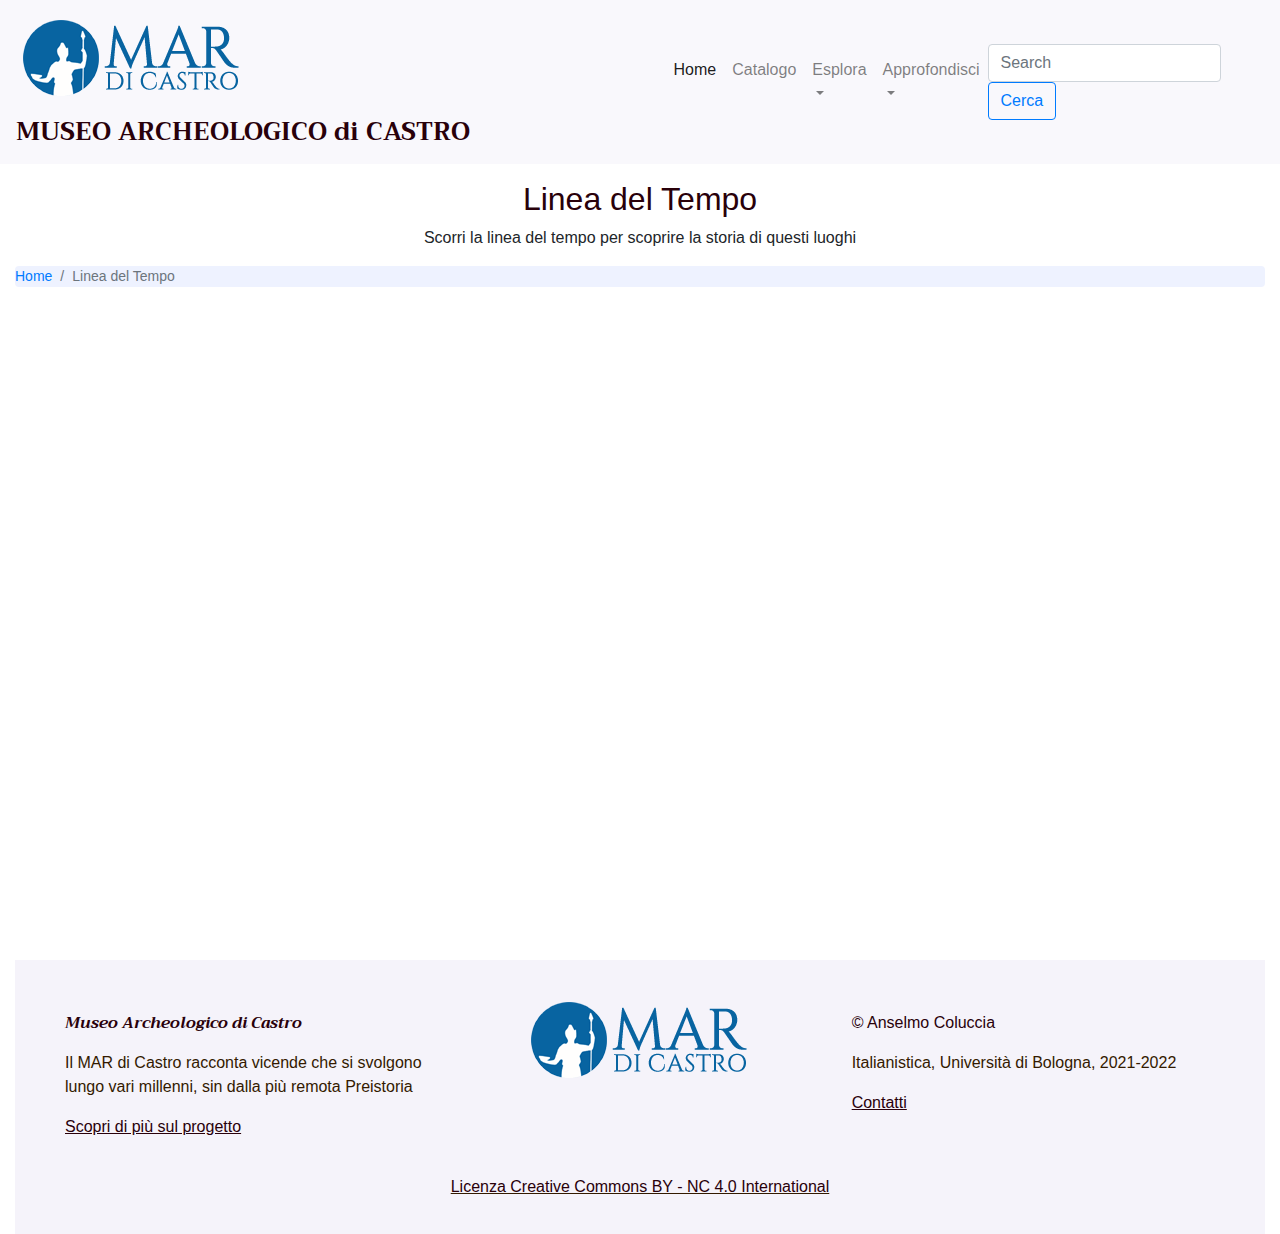
<file: sito-finale/sito - Copia/index/LTempo.html>
<!DOCTYPE html>
<html lang="it">
<!--HEAD-->

<head>
    <!-- charset-->
    <meta charset="utf-8">

    <!-- metadati DC -->
    <meta name="DC.Title" content="Museo Archeologico di Castro">
    <meta name="DC.Creator" content="Anselmo Coluccia">
    <meta name="DC.Creator.PersonalName.Address" content="anselmo.coluccia@studio.unibo.it">
    <meta name="DC.Subject" content="Museo Archeologico">
    <meta name="DC.Subject" content="MAR">
    <meta name="DC.Subject" content="Valorizzazione">
    <meta name="DC.Subject" content="Divulgazione">
    <meta name="DC.Subject" content="Digitale">
    <meta name="DC.Description"
        content="Il sito web del Museo Archeologico di Castro vuole essere un progetto di valorizzazione digitale e divulgazione delle scoperte e dei reperti rinvenuti nel territorio di Castro. L'intento è realizzare sia un archivio che contenga versioni digitali delle opere preservate nel museo in maniera tale che siano maggiormente fruibili e raggiungibili dal pubblico.">
    <meta name="DC.Publisher"
        content="Ficlit - Dipartimento di Filologia Classica e Italianistica - Università di Bologna">
    <meta name="DC.Contributor" content="Anselmo Coluccia">
    <meta name="DC.Date" content="09/12/2021">
    <meta name="DC.Type" content="Sito web">
    <meta name="DC.Format" content="HTML/CSS/JS">
    <link rel="DC.Identifier" href="">
    <meta name="DC.Source" content="https://timeline.knightlab.com/">
    <meta name="DC.Source" content="http://www.iccd.beniculturali.it/it/sigec-web">
    <meta name="DC.Language" content="it">
    <meta name="DC.Relation" content="https://www.museoarcheologicocastro.it/">
    <meta name="DC.Coverage" content="http://vocab.getty.edu/page/tgn/7044369">
    <meta name="DC.Rights" content="http://creativecommons.org/licenses/by-nc-sa/4.0/">

    <!--titolo risorsa finestra browser-->
    <title>MAR - Museo Archeologico di Castro</title>

    <!--Bootstrap CSS-->    
	<link rel="stylesheet" href="https://cdn.jsdelivr.net/npm/bootstrap@4.0.0/dist/css/bootstrap.min.css"
    integrity="sha384-Gn5384xqQ1aoWXA+058RXPxPg6fy4IWvTNh0E263XmFcJlSAwiGgFAW/dAiS6JXm" crossorigin="anonymous">

    <!--Customized CSS-->
    <link rel="stylesheet" type="text/css" href="css/style.css">

    <!--Bootstrap icons-->
    <link rel="stylesheet" href="https://cdn.jsdelivr.net/npm/bootstrap-icons@1.4.0/font/bootstrap-icons.css">

    <!--Google Font Trirong-->
    <link rel="stylesheet" href="https://fonts.googleapis.com/css?family=Trirong">
</head>
<!--BODY-->

<body>
    <!--HEADER-->
    <header>
        <!--NAVBAR-->
        <nav class="navbar navbar-expand-lg navbar-light bg-light" id="navbar">
            <button class="navbar-toggler" type="button" data-toggle="collapse" data-target="#navbarSupportedContent"
                aria-controls="navbarSupportedContent" aria-expanded="false" aria-label="Toggle navigation">
                <span class="navbar-toggler-icon"></span>
            </button>

            <div class="contenitore-logo-titolo">
                <a class="navbar-brand logo" href="index.html"><img src="img/index/logo.png"
                        alt="logo del progetto"></a>
                <a class="navbar-brand titolonav" href="index.html"><b>MUSEO ARCHEOLOGICO di CASTRO</b></a>
            </div>

            <div class="collapse navbar-collapse" id="navbarSupportedContent">
                <ul class="navbar-nav mr-auto">
                    <li class="nav-item active">
                        <a class="nav-link" href="index.html">Home<span class="sr-only">(current)</span></a>
                    </li>
                    <li class="nav-item">
                        <a class="nav-link" href="catalogo.html">Catalogo</a>
                    </li>
                    <li class="nav-item dropdown">
                        <a class="nav-link dropdown-toggle esplora-1" href="#" role="button"
                            data-toggle="dropdown" aria-haspopup="true" aria-expanded="false">
                            Esplora
                        </a>
                        <div class="dropdown-menu" aria-labelledby="navbarDropdown">
                            <a class="dropdown-item" href="ViaggioEnea.html">Viaggio di Enea</a>
                            <a class="dropdown-item" href="LTempo.html">Linea del tempo</a>
                        </div>
                    </li>
                    <li class="nav-item dropdown">
                        <a class="nav-link dropdown-toggle" href="#" role="button" data-toggle="dropdown"
                            aria-haspopup="true" aria-expanded="false">
                            Approfondisci
                        </a>
                        <div class="dropdown-menu" aria-labelledby="navbarDropdown">
                            <a class="dropdown-item" href="#">Le recenti scoperte dell'Archeologia a Castro</a>
                            <a class="dropdown-item" href="#">Castro, Atena, Enea (e Francesco D'Andria)</a>
                            <a class="dropdown-item" href="#">Un geologo umanista</a>
                        </div>
                    </li>
                </ul>
                <form class="form-inline my-2 my-lg-0">
                    <input class="form-control mr-sm-2" type="search" placeholder="Search" aria-label="Search">
                    <button class="btn btn-outline-primary my-2 my-sm-0" type="submit">Cerca</button>
                </form>
            </div>
        </nav>
    </header>
    <!--LINEA DEL TEMPO-->
    <section class="container-fluid">
        <div class="row">
            <div class="col-md-12 pt-3">
                <h2 class="text-dark text-center desktop">Linea del Tempo</h2>
                <p class="center">Scorri la linea del tempo per scoprire la storia di questi luoghi</p>

            </div>
        </div>
        <!--BREADCRUMB-->
        <nav aria-label="breadcrumb">
            <ol class="breadcrumb">
                <li class="breadcrumb-item"><a href="#">Home</a></li>
                <li class="breadcrumb-item active" aria-current="page">Linea del Tempo</li>
            </ol>
        </nav>


        <!--LINEA DEL TEMPO-->
        <div class="col-md-8 col-sm-9 col-xs-12">
            <iframe
                src='https://cdn.knightlab.com/libs/timeline3/latest/embed/index.html?source=1OxSJC2403cOU4QnHPayV3ylo6kDUFY39NAodWfs3e34&font=Default&lang=en&initial_zoom=2&height=650'
                width='100%' height='650' webkitallowfullscreen mozallowfullscreen allowfullscreen
                frameborder='0'></iframe>
        </div>

        <!--FOOTER-->
        <footer>

            <div class="container-fluid footer">

                <div class="row-footer">
                    <div class="col-md-4 col-sm-12 col-xs-12">
                        <p class="firma1 trirong"><em><b>Museo Archeologico di Castro</b></em></p>
                        <p>Il MAR di Castro racconta vicende che si svolgono lungo vari millenni, sin dalla più remota
                            Preistoria</p>
                        <p><a href="#" class="text-dark"><u>Scopri di più sul progetto</u></a></p>
                    </div>
                    <div class="col-md-4 col-sm-12 col-xs-12 center">
                        <span class="logo-footer center"><img src="img/index/logo.png" alt="logo del progetto"></span>
                    </div>
                    <div class="col-md-4 col-sm-12 col-xs-12">
                        <p class="firma2" id="credits-footer">&copy; Anselmo Coluccia</p>
                        <p>Italianistica, Università di Bologna, 2021-2022</p>
                        <p><a href="#" class="text-dark"><u>Contatti</u></a></p>
                    </div>

                </div>

                <div class="row-footer mt-10">
                    <div class="col-md-12 col-sm-12 col-xs-12 center">
                        <u><a href="https://creativecommons.org/licenses/by-nc/4.0/" class="text-dark">Licenza Creative
                                Commons BY - NC 4.0 International</a></u>
                    </div>
                </div>


            </div>


        </footer>
        <script src="https://code.jquery.com/jquery-3.2.1.slim.min.js"
            integrity="sha384-KJ3o2DKtIkvYIK3UENzmM7KCkRr/rE9/Qpg6aAZGJwFDMVNA/GpGFF93hXpG5KkN"
            crossorigin="anonymous"></script>
        <script src="https://cdn.jsdelivr.net/npm/popper.js@1.12.9/dist/umd/popper.min.js"
            integrity="sha384-ApNbgh9B+Y1QKtv3Rn7W3mgPxhU9K/ScQsAP7hUibX39j7fakFPskvXusvfa0b4Q"
            crossorigin="anonymous"></script>
        <script src="https://cdn.jsdelivr.net/npm/bootstrap@4.0.0/dist/js/bootstrap.min.js"
            integrity="sha384-JZR6Spejh4U02d8jOt6vLEHfe/JQGiRRSQQxSfFWpi1MquVdAyjUar5+76PVCmYl"
            crossorigin="anonymous"></script>
</body>

</html>
</file>
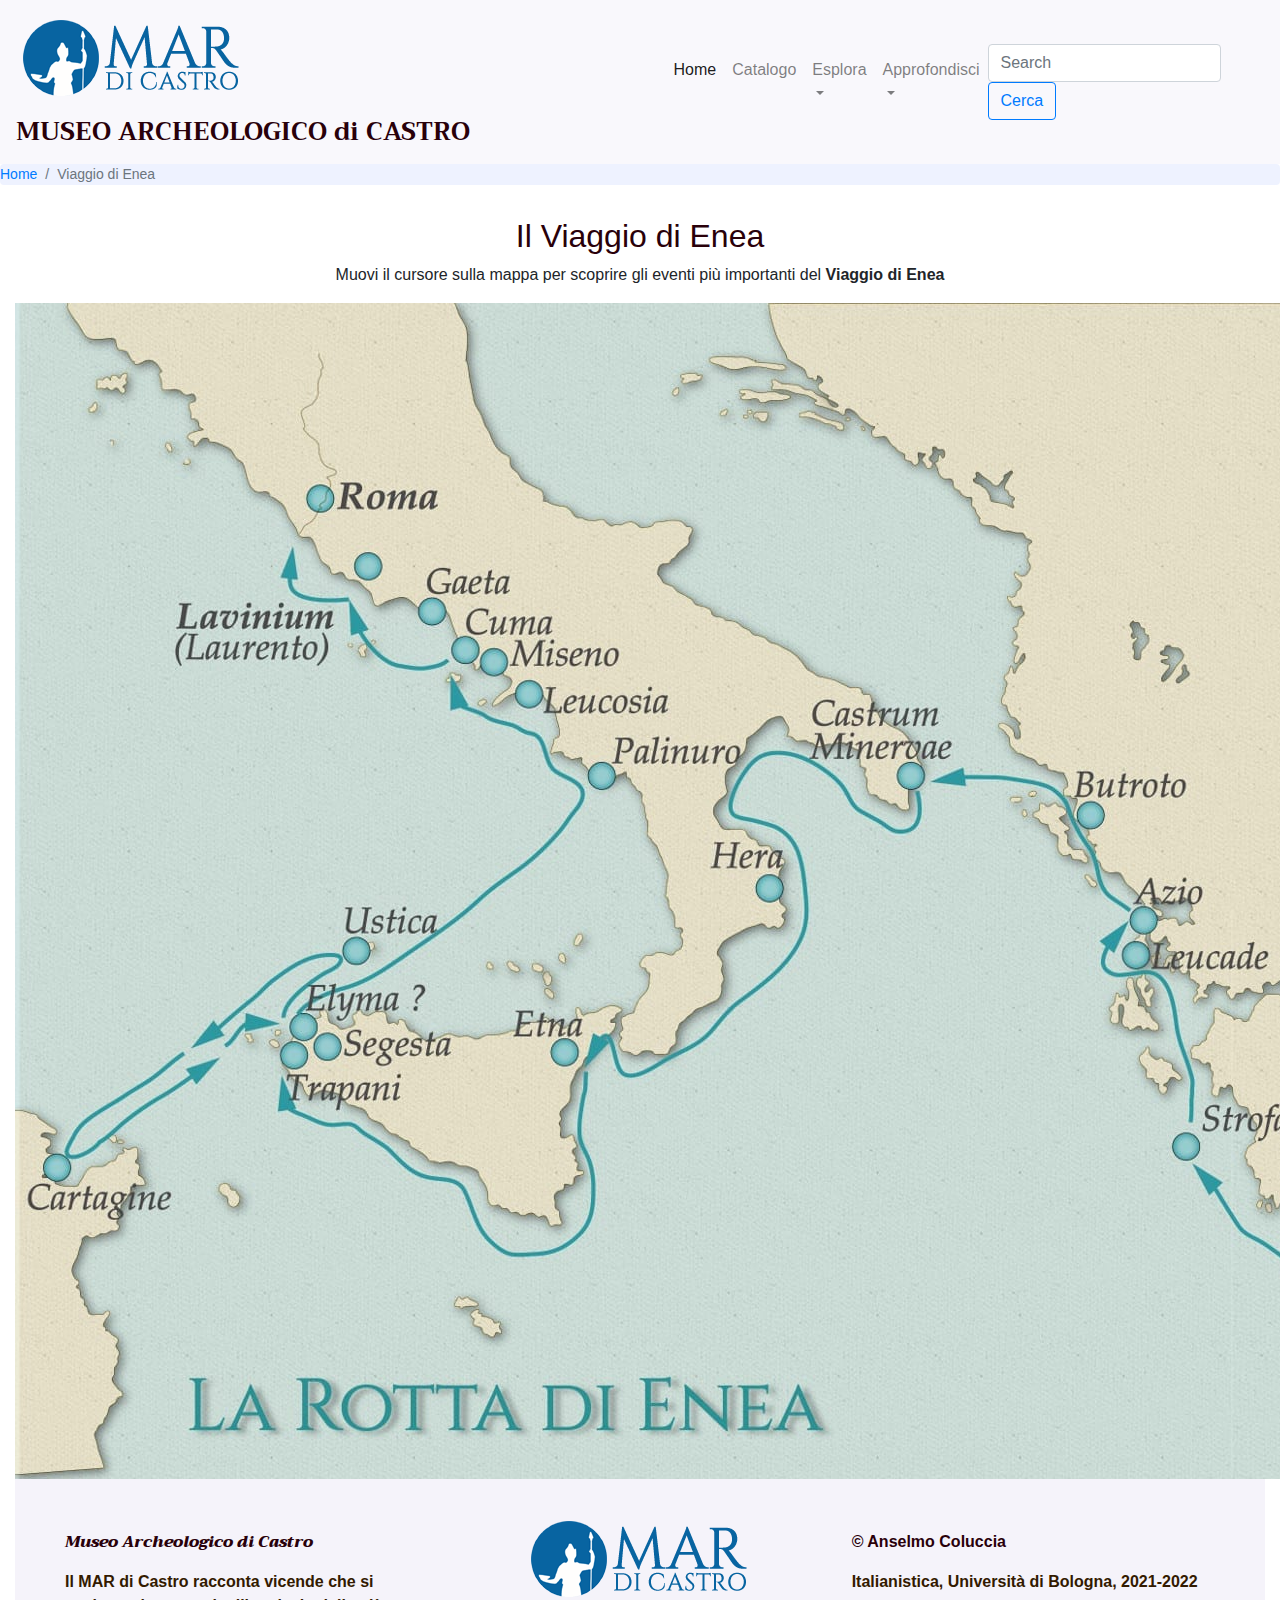
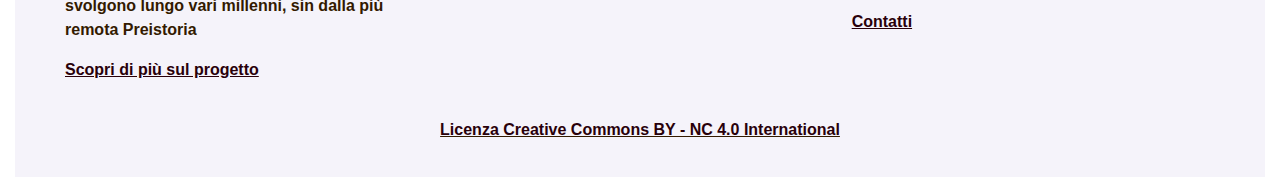
<file: sito-finale/sito - Copia/index/ViaggioEnea.html>
<!DOCTYPE html>
<html lang="it">
<!--HEAD-->

<head>
    <!-- charset-->
    <meta charset="utf-8">

    <!-- metadati DC -->
    <meta name="DC.Title" content="Museo Archeologico di Castro">
    <meta name="DC.Creator" content="Anselmo Coluccia">
    <meta name="DC.Creator.PersonalName.Address" content="anselmo.coluccia@studio.unibo.it">
    <meta name="DC.Subject" content="Museo Archeologico">
    <meta name="DC.Subject" content="MAR">
    <meta name="DC.Subject" content="Valorizzazione">
    <meta name="DC.Subject" content="Divulgazione">
    <meta name="DC.Subject" content="Digitale">
    <meta name="DC.Description"
        content="Il sito web del Museo Archeologico di Castro vuole essere un progetto di valorizzazione digitale e divulgazione delle scoperte e dei reperti rinvenuti nel territorio di Castro. L'intento è realizzare sia un archivio che contenga versioni digitali delle opere preservate nel museo in maniera tale che siano maggiormente fruibili e raggiungibili dal pubblico.">
    <meta name="DC.Publisher"
        content="Ficlit - Dipartimento di Filologia Classica e Italianistica - Università di Bologna">
    <meta name="DC.Contributor" content="Anselmo Coluccia">
    <meta name="DC.Date" content="09/12/2021">
    <meta name="DC.Type" content="Sito web">
    <meta name="DC.Format" content="HTML/CSS/JS">
    <link rel="DC.Identifier" href="">
    <meta name="DC.Source" content="https://timeline.knightlab.com/">
    <meta name="DC.Source" content="http://www.iccd.beniculturali.it/it/sigec-web">
    <meta name="DC.Language" content="it">
    <meta name="DC.Relation" content="https://www.museoarcheologicocastro.it/">
    <meta name="DC.Coverage" content="http://vocab.getty.edu/page/tgn/7044369">
    <meta name="DC.Rights" content="http://creativecommons.org/licenses/by-nc-sa/4.0/">

    <!--titolo risorsa finestra browser-->
    <title>MAR - Museo Archeologico di Castro</title>

    <!--Bootstrap CSS-->
    <link rel="stylesheet" href="https://cdn.jsdelivr.net/npm/bootstrap@4.0.0/dist/css/bootstrap.min.css"
        integrity="sha384-Gn5384xqQ1aoWXA+058RXPxPg6fy4IWvTNh0E263XmFcJlSAwiGgFAW/dAiS6JXm" crossorigin="anonymous">

    <!--Customized CSS-->
    <link rel="stylesheet" type="text/css" href="css/style.css">

    <!--Bootstrap icons-->
    <link rel="stylesheet" href="https://cdn.jsdelivr.net/npm/bootstrap-icons@1.4.0/font/bootstrap-icons.css">

    <!--Google Font Trirong-->
    <link rel="stylesheet" href="https://fonts.googleapis.com/css?family=Trirong">
</head>

<!--BODY-->

<body>
    <!--HEADER-->
    <header>
        <!--NAVBAR-->
        <nav class="navbar navbar-expand-lg navbar-light bg-light" id="navbar">
            <button class="navbar-toggler" type="button" data-toggle="collapse" data-target="#navbarSupportedContent"
                aria-controls="navbarSupportedContent" aria-expanded="false" aria-label="Toggle navigation">
                <span class="navbar-toggler-icon"></span>
            </button>

            <div class="contenitore-logo-titolo">
                <a class="navbar-brand logo" href="index.html"><img src="img/index/logo.png"
                        alt="logo del progetto"></a>
                <a class="navbar-brand titolonav" href="index.html"><b>MUSEO ARCHEOLOGICO di CASTRO</b></a>
            </div>

            <div class="collapse navbar-collapse" id="navbarSupportedContent">
                <ul class="navbar-nav mr-auto">
                    <li class="nav-item active">
                        <a class="nav-link" href="index.html">Home<span class="sr-only">(current)</span></a>
                    </li>
                    <li class="nav-item">
                        <a class="nav-link" href="catalogo.html">Catalogo</a>
                    </li>
                    <li class="nav-item dropdown">
                        <a class="nav-link dropdown-toggle esplora-1" href="#" role="button"
                            data-toggle="dropdown" aria-haspopup="true" aria-expanded="false">
                            Esplora
                        </a>
                        <div class="dropdown-menu" aria-labelledby="navbarDropdown">
                            <a class="dropdown-item" href="ViaggioEnea.html">Viaggio di Enea</a>
                            <a class="dropdown-item" href="LTempo.html">Linea del tempo</a>
                        </div>
                    </li>
                    <li class="nav-item dropdown">
                        <a class="nav-link dropdown-toggle" href="#" role="button" data-toggle="dropdown"
                            aria-haspopup="true" aria-expanded="false">
                            Approfondisci
                        </a>
                        <div class="dropdown-menu" aria-labelledby="navbarDropdown">
                            <a class="dropdown-item" href="#">Le recenti scoperte dell'Archeologia a Castro</a>
                            <a class="dropdown-item" href="#">Castro, Atena, Enea (e Francesco D'Andria)</a>
                            <a class="dropdown-item" href="#">Un geologo umanista</a>
                        </div>
                    </li>
                </ul>
                <form class="form-inline my-2 my-lg-0">
                    <input class="form-control mr-sm-2" type="search" placeholder="Search" aria-label="Search">
                    <button class="btn btn-outline-primary my-2 my-sm-0" type="submit">Cerca</button>
                </form>
            </div>
        </nav>
    </header>
    <!--BREADCRUMB-->
    <nav aria-label="breadcrumb">
        <ol class="breadcrumb">
            <li class="breadcrumb-item"><a href="#">Home</a></li>
            <li class="breadcrumb-item active" aria-current="page">Viaggio di Enea</li>
        </ol>
    </nav>
    <!--ISTRUZIONI-->
    <section class="container-fluid">
        <div class="row">
            <div class="col-md-12 pt-3">
                <h2 class="text-dark text-center desktop">Il Viaggio di Enea</h2>
                <p class="center">Muovi il cursore sulla mappa per scoprire gli eventi più importanti del <b>Viaggio di Enea</p>

            </div>
        </div>
    <!--VIAGGIO DI ENEA-->
    <!-- Image Map Generated by http://www.image-map.net/ -->
    <img src="img/viaggioEnea/mappaEnea.jpg" usemap="#image-map">

    <map name="image-map">
        <area target=""
            alt="dopo dieci anni di guerra, gli Achei entrano in Troia con l’inganno del cavallo e distruggono la città. Enea, con il figlioletto Ascanio, il padre Anchise e altri Troiani, prende il mare verso la nuova patria che il Fato gli ha destinato. Enea porta con sé anche i Penati, dèi protettori della patria."
            title="dopo dieci anni di guerra, gli Achei entrano in Troia con l’inganno del cavallo e distruggono la città. Enea, con il figlioletto Ascanio, il padre Anchise e altri Troiani, prende il mare verso la nuova patria che il Fato gli ha destinato. Enea porta con sé anche i Penati, dèi protettori della patria."
            href="" coords="1726,469,55" shape="circle">
        <area target=""
            alt="Enea sbarca a Eno, nella Tracia. Qui all’eroe appare un terribile prodigio: da alcuni rami di mirto gocciola il sangue di Polidoro, figlio di Priamo e ucciso in quel luogo. I Troiani, atterriti, lasciano la Tracia."
            title="Enea sbarca a Eno, nella Tracia. Qui all’eroe appare un terribile prodigio: da alcuni rami di mirto gocciola il sangue di Polidoro, figlio di Priamo e ucciso in quel luogo. I Troiani, atterriti, lasciano la Tracia."
            href="" coords="1671,353,51" shape="circle">
        <area target=""
            alt="a Delo l’oracolo di Apollo indica a Enea di cercare «l’antica madre». Anchise pensa che sia Creta, terra da cui proveniva il loro progenitore Teucro."
            title="a Delo l’oracolo di Apollo indica a Enea di cercare «l’antica madre». Anchise pensa che sia Creta, terra da cui proveniva il loro progenitore Teucro."
            href="" coords="1586,799,58" shape="circle">
        <area target=""
            alt="sbarcati nell’isola, i Troiani iniziano a costruire la nuova città, ma una terribile pestilenza e le parole degli dèi Penati, che appaiono in sogno a Enea, rivelano l’errore commesso: non è Creta «l’antica madre», ma l’Italia, la terra d’origine del loro capostipite Dardano."
            title=" sbarcati nell’isola, i Troiani iniziano a costruire la nuova città, ma una terribile pestilenza e le parole degli dèi Penati, che appaiono in sogno a Enea, rivelano l’errore commesso: non è Creta «l’antica madre», ma l’Italia, la terra d’origine del loro capostipite Dardano."
            href="" coords="1481,1054,57" shape="circle">
        <area target=""
            alt="ripreso il mare, gli esuli sono sospinti da una tempesta nelle isole Strofadi dove vengono attaccati dalle Arpie, mostri con il volto di donna e il corpo di uccello. L’Arpia Celeno profetizza loro un difficile futuro e una terribile fame."
            title="ripreso il mare, gli esuli sono sospinti da una tempesta nelle isole Strofadi dove vengono attaccati dalle Arpie, mostri con il volto di donna e il corpo di uccello. L’Arpia Celeno profetizza loro un difficile futuro e una terribile fame."
            href="" coords="1171,844,44" shape="circle">
        <area target=""
            alt="a Butroto, nell’Epiro, Enea incontra Andromaca, vedova di Ettore e ora moglie dell’indovino Eleno, fratello di Ettore. Eleno spiega a Enea che la terra assegnatagli dal Fato non si trova sulla vicina costa d’Italia, quella adriatica e ionica occupata dai Greci, ma su quella opposta, cioè su quella tirrenica. Quando Enea vedrà una scrofa bianca con trenta porcellini bianchi da lei partoriti, potrà essere sicuro di aver raggiunto la meta."
            title="a Butroto, nell’Epiro, Enea incontra Andromaca, vedova di Ettore e ora moglie dell’indovino Eleno, fratello di Ettore. Eleno spiega a Enea che la terra assegnatagli dal Fato non si trova sulla vicina costa d’Italia, quella adriatica e ionica occupata dai Greci, ma su quella opposta, cioè su quella tirrenica. Quando Enea vedrà una scrofa bianca con trenta porcellini bianchi da lei partoriti, potrà essere sicuro di aver raggiunto la meta."
            href="" coords="1120,574,93" shape="circle">
        <area target=""
            alt="i Troiani approdano in un porto, a sud di Otranto, su cui sovrasta una rocca con un tempio di Minerva e subito invocano la protezione della dea."
            title=" i Troiani approdano in un porto, a sud di Otranto, su cui sovrasta una rocca con un tempio di Minerva e subito invocano la protezione della dea."
            href="" coords="886,460,59" shape="circle">
        <area target=""
            alt="i Troiani evitano Scilla e Cariddi e giungono alla Terra dei Ciclopi. Qui trovano Achemenide, uno dei compagni di Ulisse, dimenticato per caso nella spelonca di Polifemo e lo portano con sé."
            title=" i Troiani evitano Scilla e Cariddi e giungono alla Terra dei Ciclopi. Qui trovano Achemenide, uno dei compagni di Ulisse, dimenticato per caso nella spelonca di Polifemo e lo portano con sé."
            href="" coords="552,749,59" shape="circle">
        <area target=""
            alt="qui muore Anchise, padre di Enea. Ripreso il mare, i Troiani sono assaliti da una tempesta e spinti verso Cartagine."
            title="qui muore Anchise, padre di Enea. Ripreso il mare, i Troiani sono assaliti da una tempesta e spinti verso Cartagine."
            href="" coords="270,767,29" shape="circle">
        <area target=""
            alt="la regina Didone ospita Enea, ascolta il suo racconto e si innamora di lui. Quando l’eroe riparte, Didone si uccide per il dolore, maledicendo la stirpe troiana"
            title="la regina Didone ospita Enea, ascolta il suo racconto e si innamora di lui. Quando l’eroe riparte, Didone si uccide per il dolore, maledicendo la stirpe troiana"
            href="" coords="40,867,45" shape="circle">
        <area target=""
            alt="ritornato in Sicilia, un anno dopo la morte del padre Anchise, Enea decide di celebrare in suo onore un rito di commemorazione e giochi funebri."
            title="ritornato in Sicilia, un anno dopo la morte del padre Anchise, Enea decide di celebrare in suo onore un rito di commemorazione e giochi funebri."
            href="" coords="319,705,45" shape="circle">
        <area target=""
            alt="approdato a Cuma, Enea consulta la Sibilla e da lei viene accompagnato negli Inferi, dove incontra il padre Anchise."
            title="approdato a Cuma, Enea consulta la Sibilla e da lei viene accompagnato negli Inferi, dove incontra il padre Anchise."
            href="" coords="474,370,50" shape="circle">
        <area target=""
            alt="qui muore Caieta, l’anziana nutrice di Enea, e l’eroe, dopo averle dato sepoltura, dà al luogo il nome di Gaeta."
            title="qui muore Caieta, l’anziana nutrice di Enea, e l’eroe, dopo averle dato sepoltura, dà al luogo il nome di Gaeta."
            href="" coords="420,299,39" shape="circle">
        <area target=""
            alt="superato il promontorio del Circeo, sede della maga Circe, i Troiani arrivano alla foce del Tevere."
            title="superato il promontorio del Circeo, sede della maga Circe, i Troiani arrivano alla foce del Tevere."
            href="" coords="287,230,56" shape="circle">
    </map>

    <!--FOOTER-->
    <footer>

        <div class="container-fluid footer">

            <div class="row-footer">
                <div class="col-md-4 col-sm-12 col-xs-12">
                    <p class="firma1 trirong"><em><b>Museo Archeologico di Castro</b></em></p>
                    <p>Il MAR di Castro racconta vicende che si svolgono lungo vari millenni, sin dalla più remota
                        Preistoria</p>
                    <p><a href="#" class="text-dark"><u>Scopri di più sul progetto</u></a></p>
                </div>
                <div class="col-md-4 col-sm-12 col-xs-12 center">
                    <span class="logo-footer center"><img src="img/index/logo.png" alt="logo del progetto"></span>
                </div>
                <div class="col-md-4 col-sm-12 col-xs-12">
                    <p class="firma2" id="credits-footer">&copy; Anselmo Coluccia</p>
                    <p>Italianistica, Università di Bologna, 2021-2022</p>
                    <p><a href="#" class="text-dark"><u>Contatti</u></a></p>
                </div>

            </div>

            <div class="row-footer mt-10">
                <div class="col-md-12 col-sm-12 col-xs-12 center">
                    <u><a href="https://creativecommons.org/licenses/by-nc/4.0/" class="text-dark">Licenza Creative
                            Commons BY - NC 4.0 International</a></u>
                </div>
            </div>


        </div>


    </footer>
    <script src="https://code.jquery.com/jquery-3.2.1.slim.min.js"
        integrity="sha384-KJ3o2DKtIkvYIK3UENzmM7KCkRr/rE9/Qpg6aAZGJwFDMVNA/GpGFF93hXpG5KkN"
        crossorigin="anonymous"></script>
    <script src="https://cdn.jsdelivr.net/npm/popper.js@1.12.9/dist/umd/popper.min.js"
        integrity="sha384-ApNbgh9B+Y1QKtv3Rn7W3mgPxhU9K/ScQsAP7hUibX39j7fakFPskvXusvfa0b4Q"
        crossorigin="anonymous"></script>
    <script src="https://cdn.jsdelivr.net/npm/bootstrap@4.0.0/dist/js/bootstrap.min.js"
        integrity="sha384-JZR6Spejh4U02d8jOt6vLEHfe/JQGiRRSQQxSfFWpi1MquVdAyjUar5+76PVCmYl"
        crossorigin="anonymous"></script>
</body>

</html>
</file>
<file: index/index/css/style.css>
/*mediaquery HOME*/

@media screen and (max-width: 600px) {
    a.titolonav {
        font-size: 13px;
        margin-top: 3%;
    }
    div.dropdown-menu {
        display: none!important;
    }
    div.contenitore-logo-titolo {
        width: 80%;
    }
    a.dropdown-toggle::after {
        display: none;
    }
    form.form-inline {
        display: none;
    }
    a.esplora-1 {
        display: none!important;
    }
    .navbar {
        position: fixed;
        z-index: 100;
        width: 100%;
    }
    div#carouselExampleCaptions {
        display: none;
    }
    .sezione-progetto {
        display: none;
    }
    .storia-inbreve {
        padding-top: 5px;
    }
    .localizzazione-iframe {
        display: none;
    }
    .padding-titolo-1 {
        padding-top: 65px;
        font-size: 120%;
    }
    .tags-tabella {
        display: none;
    }
    .autority {
        display: none;
    }
    .bottone-strumenti1,
    .bottone-strumenti3,
    .bottone-strumenti2,
    .bottone-approfondimenti2,
    .bottone-approfondimenti3 {
        margin-top: 0px!important;
    }
    .desktop {
        display: none;
    }
    .opacity {
        opacity: 0.9;
    }
}

@media screen and (min-width: 405px) and (max-width: 420px) {
    a.titolonav {
        font-size: 16px;
        margin-top: 3%;
    }
}


/*disposizione centrale*/

.center {
    text-align: center!important;
}


/*testo giustificato*/

.justify {
    text-align: justify;
}


/*padding e margini*/

.pb-10 {
    padding-top: 10px;
}

.mra.mla {
    margin-right: auto;
    margin-left: auto;
}

.mt-5 {
    margin-top: 1.5rem!important;
}

.mt-geo {
    margin-top: 3rem!important;
}

.mt-6 {
    margin-top: 5rem!important;
}

.mt-7 {
    margin-top: 8rem!important;
}

.mt-10 {
    margin-top: 20px!important;
}

.mb-10 {
    margin-bottom: 20px!important;
}

.mb-5 {
    margin-bottom: 1.5rem!important;
}

.pl-20 {
    padding-left: 20px!important;
}

.pr-20 {
    padding-right: 20px!important;
}

.pl-25 {
    padding-left: 25%;
}

.pl-30 {
    padding-left: 30%;
}

main {
    padding-bottom: 40px;
}

#main-home {
    padding-bottom: 0px!important;
}


/*colore font testo scuro*/

.text-dark {
    color: #29000A!important;
}

.text-ice {
    color: #FAFCF6;
}

.background-ice {
    background-color: #f5feffc0!important;
}

.background-dark {
    background-color: #29000A!important;
    ;
}

.background-gray {
    background-color: #edeaf756!important;
}


/*Trirong text style*/

.trirong {
    font-family: 'Trirong', serif!important;
    ;
}


/* h1, h2, h3, h4, h5 */

h2 {
    color: black;
}


/*navbar*/

.navbar {
    background-color: #edeaf756!important;
    color: #29000A!important;
}

.navbar-brand {
    font-family: 'Trirong', serif!important;
    color: #29000A!important;
    font-size: 25px;
}

.navbar-brand img {
    height: auto;
    width: auto
}

.nav-link {
    color: grey;
}

.dropdown-item {
    color: #29000A!important;
}


/*carousel HOME*/

.carousel-item {
    min-height: 200px!important;
}

.carousel-item.img1 img {
    background-color: #3A515F;
    height: 500px;
    width: 100%;
    margin: auto!important;
    object-fit: cover!important;
    object-position: 0px 20%!important;
}

.carousel-item.img2 img {
    background-color: #3A515F;
    height: 500px;
    width: 100%;
    margin: auto!important;
    object-fit: cover!important;
    object-position: 0px 2%!important;
}

.carousel-item.img3 img {
    background-color: #3A515F;
    height: 500px;
    width: 100%;
    margin: auto!important;
    object-fit: cover!important;
    object-position: 0px 50%!important;
}


/*padding section*/

.padding-section {
    padding: 25px;
}


/*card storia , bio, strumenti*/

.card.strumenti {
    width: 95%!important;
    height: 100%;
}

.card.storia {
    height: auto!important;
    width: 100%!important;
}

.card.bio {
    height: auto!important;
    width: 100%!important;
}


/*card approfondimenti*/

.approfondimento1 {
    display: none;
}

.approfondimento2 {
    display: none;
}

.approfondimento3 {
    display: none;
}


/*bottoni strumenti esplorazione home*/

.bottone-strumenti1 {
    margin-top: 50px;
}

.bottone-strumenti2 {
    margin-top: 80px;
}

.bottone-strumenti3 {
    margin-top: 50px;
}

.bottone-approfondimenti3 {
    margin-top: 50px;
}

.bottone-approfondimenti2 {
    margin-top: 80px;
}

.bottone-approfondimenti1 {
    margin-top: 50px;
}


/*bottone-tornasu*/

.tornasu {
    float: right;
    text-align: center;
}

.bottone-tornasu {
    width: 140%;
    height: auto;
}


/*tabs*/

.nav-tabs .nav-link.active {
    background-color: #FAFCF6!important;
}

.d-block {
    display: d-block!important;
}


/*immagine item persona*/

.sfondo-persona {
    background-color: lightgrey;
}

.persona img {
    height: 100%!important;
    width: 50%!important;
}


/*filtri*/

.dropdown-menu.filtri1 {
    min-width: 15rem!important;
}

.dropdown-menu.filtri2 {
    min-width: 8rem!important;
}

.dropdown-menu.filtri3 {
    min-width: 8rem!important;
}


/*card catalogo metadati item*/

.list-group-item {
    background-color: #e7ffff93 !important;
    font-size: medium;
}

.card-img-top img {
    object-fit: cover!important;
}

.card.catalogo:hover {
    box-shadow: 0 8px 16px 0 rgba(0, 0, 0, 0.2);
}

.card.catalogo {
    height: 50%;
    width: auto;
}

.btn.metadati {
    margin: auto;
}


/*pagination*/

.scorri-pagine {
    justify-content: center;
}

ul.pagination li.page-item a.page-link {
    background-color: #FAFCF6!important;
}

ul.pagination li.page-item a.page-link.active {
    background-color: #007bff!important;
    color: white;
}

.dc-xml {
    display: none;
}


/*carousel item specifico*/

.card.specific {
    margin: auto;
    height: auto;
    width: 100%;
}

.carousel-item.single {
    background-color: lightgrey;
    height: auto! important;
    width: 100%!important;
}

.carousel-item.single img {
    height: 400px!important;
    width: auto!important;
}

.carousel-control-prev,
.carousel-control-next {
    opacity: 0.5!important;
    z-index: 10;
    background-color: transparent;
    border: none;
    height: fit-content;
    top: 50%;
}

.card-intro {
    background-color: #e1faff80 !important;
}


/*bottoni*/

.bottone-greyblue {
    background-color: #61879E!important;
    border: 1px solid #61879E!important;
    color: #FFFFFF!important;
    cursor: pointer!important;
}

.bottone-greyblue:hover {
    box-shadow: 0 8px 16px 0 rgba(0, 0, 0, 0.2) !important;
}

.btn.bottone-greyblue.aside {
    margin-top: 10px!important;
}

.bottone-ligthblue {
    color: #FFFFFF!important;
    background-color: #139fb5 !important;
    border: 1px solid #139fb5 !important;
}

.bottone-navyblue {
    color: #FFFFFF!important;
    background-color: #000C66 !important;
    border: 1px solid #000C66 !important;
}

.pb-5 {
    padding-bottom: 30rem!important;
}

.row.strumenti {
    padding-top: 10px;
}

.colonna-items {
    margin-bottom: 7%;
}

.card.item {
    color: #29000A!important;
    background-color: #dff4f854!important;
}

.card.item.catalogo {
    width: 90%!important;
    height: 100%!important;
}

.card.item.catalogo img {
    width: auto;
    height: 300px;
    object-fit: cover;
}


/*card aside*/

.collegamento:hover {
    box-shadow: 0 8px 16px 0 rgba(0, 0, 0, 0.2);
}

.collegamento.aside {
    width: 50%;
    margin: 20px;
}


/*Footer*/

footer {
    background-color: #edeaf756!important;
}

.container-fluid.footer {
    background-color: #edeaf756;
    color: #331a00;
    width: auto;
    padding: 35px!important;
}

#credits-footer {
    display: inline-block;
}

.row-footer {
    display: flex;
}

.firma1 {
    width: 80%;
    height: auto;
    color: #29000A;
    margin-top: revert!important;
    margin-right: 0px!important;
}

.firma2 {
    width: 80%;
    height: auto;
    color: #29000A;
    margin-top: revert!important;
}

.logo-footer img {
    height: auto;
    width: auto;
}

iframe {
    border: none;
}


/*breadcrumb*/

.breadcrumb {
    background-color: #e0e8ff8e!important;
    padding-left: 0px!important;
    padding: 0px!important;
}

.breadcrumb-item {
    font-size: 14px!important;
}

.mt-4 {
    margin-top: 0!important;
}

.card.item.singolo {
    width: 100%;
}


/*extra*/

.perotti {
    width: auto!important;
    height: auto!important;
    display: block;
    margin: 0px auto;
    text-align: center;
}
</file>
<file: sito-finale/sito - Copia/index/css/style.css>
/*mediaquery HOME*/

@media screen and (max-width: 600px) {
 a.titolonav{
    font-size: 13px;
    margin-top: 3%;
  }
  
  div.dropdown-menu{
  	display: none!important;
  }

  div.contenitore-logo-titolo{
  	width: 80%;
  }

  a.dropdown-toggle::after{
  	display: none;
  }
  form.form-inline{
  	display: none;
  }

  a.esplora-1{
  	display: none!important;
  }

  .navbar{
  	position: fixed;
  	z-index: 100;
  	width: 100%;

  }

 div#carouselExampleCaptions{
 	display: none;
 }

.sezione-progetto{
	display: none;
}

.storia-inbreve{
	padding-top: 5px;
}

.localizzazione-iframe{
	display: none;
}

.padding-titolo-1{
	padding-top: 65px;
	font-size: 120%;
}

.tags-tabella{
	display: none;
}

.autority{
	display: none;
}

.bottone-strumenti1, .bottone-strumenti3, .bottone-strumenti2, .bottone-approfondimenti2, .bottone-approfondimenti3{
	margin-top:0px!important;
}

.desktop{
	display: none;
}

.opacity{
	opacity: 0.9;
}

}




@media screen and (min-width: 405px) and (max-width: 420px) {
 a.titolonav{
    font-size: 16px;
    margin-top: 3%;
  }
}


/*disposizione centrale*/
.center {
	text-align: center!important;
}

/*testo giustificato*/
.justify{
	text-align: justify;
}


/*padding e margini*/
.pb-10{ padding-top: 10px;

}


.mra.mla{
	margin-right: auto;
	margin-left: auto;
}
.mt-5 {
	margin-top: 1.5rem!important;
}

.mt-geo {
	margin-top: 3rem!important;
}

.mt-6 {
	margin-top: 5rem!important;
}

.mt-7 {
	margin-top: 8rem!important;
}

.mt-10 {
	margin-top: 20px!important;
}

.mb-10 {
	margin-bottom: 20px!important;
}

.mb-5 {
	margin-bottom: 1.5rem!important;
}

.pl-20{
	padding-left: 20px!important;
}

.pr-20{
	padding-right: 20px!important;
}

.pl-25{
	padding-left: 25%;
}

.pl-30{
	padding-left: 30%;
}

main{
	padding-bottom: 40px;
}

#main-home{
	padding-bottom: 0px!important;
}

/*colore font testo scuro*/
.text-dark {
	color:#29000A!important;
}

.text-ice{
	color: #FAFCF6;

}

.background-ice{
	background-color: #f5feffc0!important;
	
}

.background-dark{
	background-color: #29000A!important;;
}

.background-gray{ 
	background-color: #edeaf756!important;
	}



/*Trirong text style*/

.trirong{
	font-family:'Trirong',	serif!important;;
}

/* h1, h2, h3, h4, h5 */
h2{
	color: black;
	
}


/*navbar*/
.navbar {
	background-color: #edeaf756!important; 
	color: #29000A!important;
}

.navbar-brand {
	font-family: 'Trirong',	serif!important; 
	color: #29000A!important;
	font-size: 25px;
}



.navbar-brand img {
	height: auto;
	width: auto

}

.nav-link {
	color:grey;
}

.dropdown-item {
	color: #29000A!important;
}
	
/*carousel HOME*/
.carousel-item {
	min-height: 200px!important;
}

.carousel-item.img1 img {
	background-color: #3A515F; 
	height: 500px; 
	width: 100%; 
	margin: auto!important; 
	object-fit: cover!important;
	object-position: 0px 20%!important;
	}  



.carousel-item.img2 img {
	background-color: #3A515F; 
	height: 500px; 
	width: 100%; 
	margin: auto!important; 
	object-fit: cover!important;
	object-position: 0px 2%!important;
	}  

.carousel-item.img3 img {
	background-color: #3A515F; 
	height: 500px; 
	width: 100%; 
	margin: auto!important; 
	object-fit: cover!important;
	object-position: 0px 50%!important;
	}  

/*padding section*/
.padding-section {	
	padding: 25px;  
}


/*card storia , bio, strumenti*/

.card.strumenti{
	width: 95%!important;
	height: 100%;
}


.card.storia, {
	height: auto!important;
	width: 100%!important;
	
	}

.card.bio {
	height: auto!important;
	width: 100%!important;
	
} 

/*card approfondimenti*/
.approfondimento1{
display: none;
}

.approfondimento2{
display: none;
}

.approfondimento3{
display: none;
}

/*bottoni strumenti esplorazione home*/
.bottone-strumenti1{
	margin-top: 0px;
}

.bottone-strumenti2{
		margin-top: 95px;
  
}

 .bottone-strumenti3{
 	margin-top: 125px;

 }

 .bottone-approfondimenti3{
 	margin-top: 50px;
 }

  .bottone-approfondimenti2{
 	margin-top: 70px;
 }

/*bottone-tornasu*/
.tornasu{
	float:right; 
	text-align: center;
}

.bottone-tornasu{
	width: 140%;
	height: auto;
}
/*tabs*/
.nav-tabs .nav-link.active{
	background-color: #FAFCF6!important;
}

.d-block{
	display: d-block!important;
}


/*immagine item persona*/
.sfondo-persona{
	background-color: lightgrey;

}

.persona img {
	height: 100%!important;
  width: 50%!important;
}


/*filtri*/
.dropdown-menu.filtri1 {
	min-width: 15rem!important ;
}

.dropdown-menu.filtri2 {
	min-width:8rem!important ;
}
.dropdown-menu.filtri3 {
	min-width: 8rem!important ;
}

/*card catalogo metadati item*/


.list-group-item{
	background-color: #e7ffff93 !important;
	font-size: medium;
}

.card-img-top img{
	object-fit: cover!important ;
}

.card.catalogo:hover {
  box-shadow: 0 8px 16px 0 rgba(0,0,0,0.2);
}
 
.card.catalogo{
	height: 50%;
	width: auto;
}

.btn.metadati
{
	margin: auto;
}


/*pagination*/
.scorri-pagine{
	justify-content: center;
	background-color:!important ;

}

ul.pagination li.page-item a.page-link{
	background-color: #FAFCF6!important ;
}

ul.pagination li.page-item a.page-link.active{
	background-color: #007bff!important;
	color: white;
}


.dc-xml{
	display: none;
}

/*carousel item specifico*/

.card.specific{
	margin: auto;
	height: auto;
	width: 100%;
}

.carousel-item.single{
	background-color: lightgrey; 
	height: auto! important;
	width: 100%!important;

}


.carousel-item.single img{
	height: 400px!important;
	width: auto!important;
	
}

.carousel-control-prev, .carousel-control-next {
	opacity: 0.5!important;
	z-index: 10;
	background-color: transparent;
	border: none;
	height: fit-content;
	top: 50%;

}

.card-intro{
	background-color: #e1faff80 !important;
}


/*bottoni*/

.bottone-greyblue {
  background-color: #61879E!important;
  border: 1px solid #61879E!important;
  color: #FFFFFF!important;
  cursor: pointer!important;
}

.bottone-greyblue:hover{
	box-shadow: 0 8px 16px 0 rgba(0,0,0,0.2) !important;
}

.btn.bottone-greyblue.aside{
	margin-top: 10px!important;
}

.bottone-ligthblue {
	color: #FFFFFF!important;
  background-color: #139fb5 !important;
  border: 1px solid #139fb5 !important;
  }
 


.bottone-navyblue {
	color: #FFFFFF!important;
  background-color: #000C66 !important;
  border: 1px solid #000C66 !important;

}



.pb-5{
  padding-bottom: 30rem!important;
}





.row.strumenti{
	padding-top: 10px;
	
}



.colonna-items{
	margin-bottom: 7%;
}

.card.item {
	color: #29000A!important;
	background-color: #dff4f854!important;
	
}

.card.item.catalogo{
	width: 90%!important;
	height: 100%!important;
	}

.card.item.catalogo img{
	width: auto;
	height: 300px;
	object-fit: cover;
}

/*card aside*/
.collegamento:hover{
	 box-shadow: 0 8px 16px 0 rgba(0,0,0,0.2);

}

.collegamento.aside {
	width: 50%;
	margin: 20px;
}

/*Footer*/
footer {
	background-color: #edeaf756!important;

}


.container-fluid.footer {
	background-color:#edeaf756 ; 
	color: #331a00;
	width: auto;
	padding: 35px!important;

}

#credits-footer{
	display: inline-block;
	

	
}

.row-footer {
	display: flex;
	
}

.firma1
{
	width: 80%;
	height: auto;
	color: #29000A;
	margin-top: revert!important;
	margin-right: 0px!important;
			
}

.firma2
{
	width: 80%;
	height: auto;
	color: #29000A;
	margin-top: revert!important;
	
		
}

.logo-footer img {
	height: auto;
	width: auto;
}



iframe{
	border: none;
}





/*breadcrumb*/

.breadcrumb {
	background-color: #e0e8ff8e!important;
	padding-left: 0px!important;
	padding: 0px!important;
}

.breadcrumb-item {
	font-size: 14px!important;
}


.mt-4{
	margin-top: 0!important;
}

.card.item.singolo {
	width: 100%;
}



/*extra*/

.perotti{
	width: auto!important;
	height: auto!important;
	display:block;
    margin:0px auto;
    text-align:center;

}
</file>
